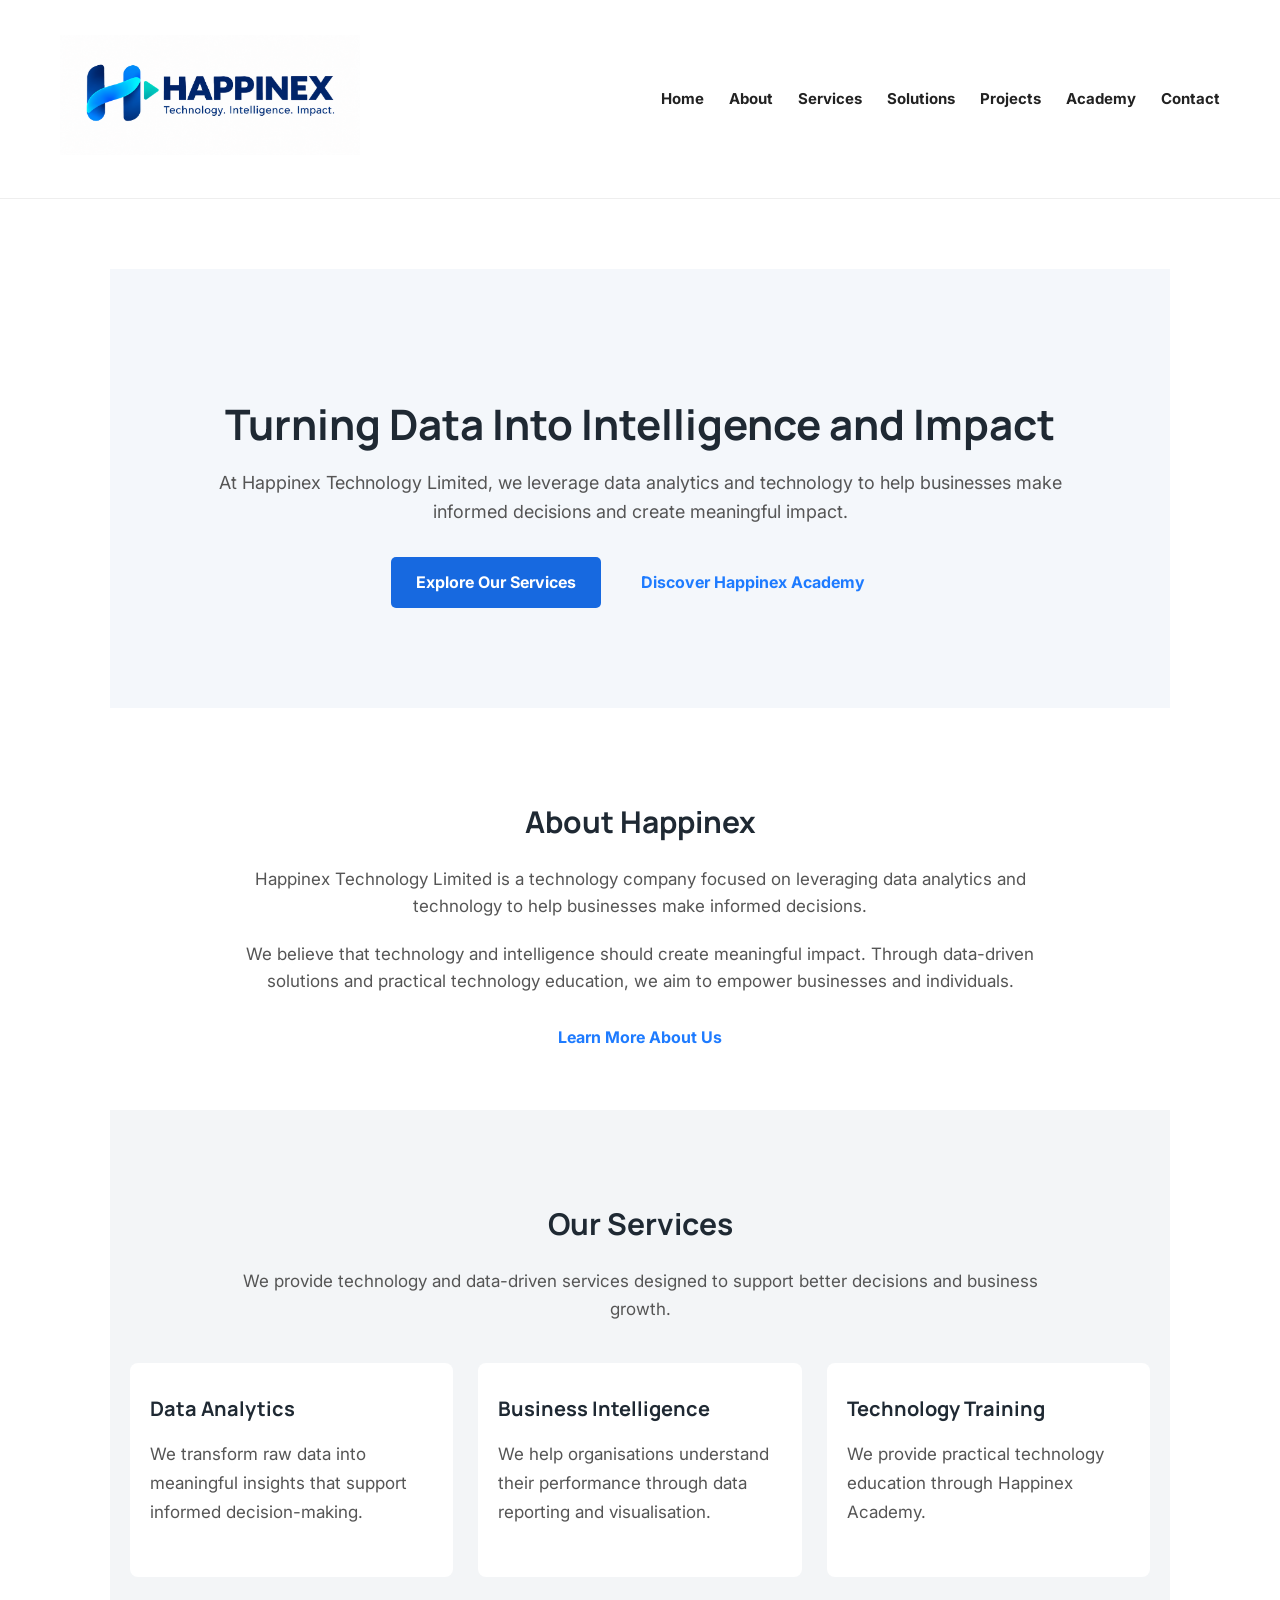
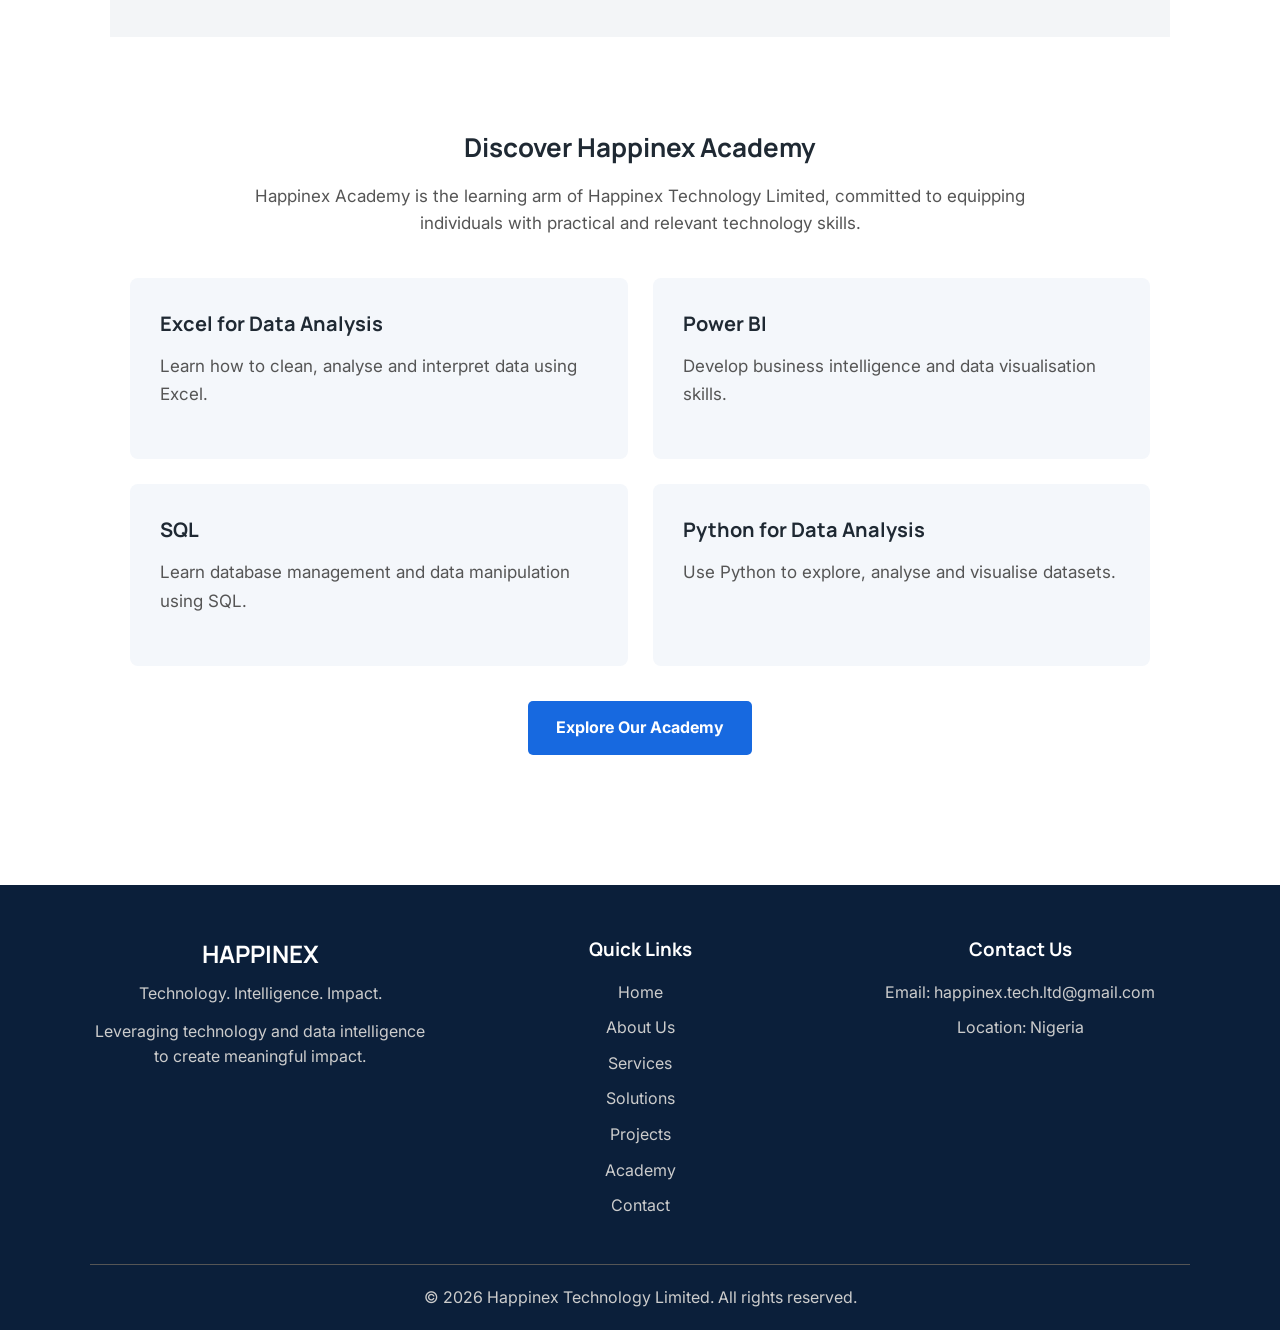
<file: index.html>
<!DOCTYPE html>
<html lang="en">
<head>
    <meta charset="UTF-8">
    <meta name="viewport" content="width=device-width, initial-scale=1.0">

    <title>Happinex Technology Limited | Data Analytics & Technology Solutions</title>

    <meta name="description" content="Happinex Technology Limited delivers data analytics and technology solutions that transform data into intelligence, helping businesses make smarter decisions and create meaningful impact.">

    <link rel="icon" type="image/png" href="images/favicon-32.png">

    <link rel="preconnect" href="https://fonts.googleapis.com">
    <link rel="preconnect" href="https://fonts.gstatic.com" crossorigin>

    <link href="https://fonts.googleapis.com/css2?family=Inter:wght@400;500;600;700&family=Manrope:wght@500;600;700&display=swap" rel="stylesheet">

    <link rel="stylesheet" href="css/style.css">
</head>

<body>

    <header>
        <div class="container">

            <div class="logo">
                <a href="index.html">
                    <img src="images/happinex-logo-tagline.png"
                         alt="Happinex Technology Limited logo — Technology. Intelligence. Impact.">
                </a>
            </div>

            <!-- Mobile Menu Button -->
            <button class="menu-toggle" id="menu-toggle"
                    aria-label="Open navigation menu"
                    aria-expanded="false">
                ☰
            </button>

            <nav id="main-nav">
                <ul>
                    <li><a href="index.html">Home</a></li>
                    <li><a href="about.html">About</a></li>
                    <li><a href="services.html">Services</a></li>
                    <li><a href="solutions.html">Solutions</a></li>
                    <li><a href="projects.html">Projects</a></li>
                    <li><a href="academy.html">Academy</a></li>
                    <li><a href="contact.html">Contact</a></li>
                </ul>
            </nav>

        </div>
    </header>

    <main>

        <!-- HERO SECTION -->
        <section class="hero">
            <div class="hero-content">

                <h2 id="hero-title">Turning Data Into Intelligence and Impact</h2>

                <p>
                    At Happinex Technology Limited, we leverage
                    data analytics and technology to help businesses
                    make informed decisions and create meaningful impact.
                </p>

                <div class="hero-buttons">
                    <a href="services.html" class="btn-primary">Explore Our Services</a>
                    <a href="academy.html" class="btn-secondary">Discover Happinex Academy</a>
                </div>

            </div>
        </section>

        <!-- ABOUT SECTION -->
        <section class="about">
            <div class="section-container">

                <h2>About Happinex</h2>

                <p>
                    Happinex Technology Limited is a technology company
                    focused on leveraging data analytics and technology
                    to help businesses make informed decisions.
                </p>

                <p>
                    We believe that technology and intelligence should
                    create meaningful impact. Through data-driven
                    solutions and practical technology education,
                    we aim to empower businesses and individuals.
                </p>

                <a href="about.html" class="text-link">Learn More About Us</a>

            </div>
        </section>

        <!-- SERVICES SECTION -->
        <section class="services">
            <div class="section-container">

                <h2>Our Services</h2>

                <p class="section-description">
                    We provide technology and data-driven services
                    designed to support better decisions and business growth.
                </p>

                <div class="service-list">

                    <div class="service-card">
                        <h3>Data Analytics</h3>
                        <p>
                            We transform raw data into meaningful insights
                            that support informed decision-making.
                        </p>
                    </div>

                    <div class="service-card">
                        <h3>Business Intelligence</h3>
                        <p>
                            We help organisations understand their
                            performance through data reporting and
                            visualisation.
                        </p>
                    </div>

                    <div class="service-card">
                        <h3>Technology Training</h3>
                        <p>
                            We provide practical technology education
                            through Happinex Academy.
                        </p>
                    </div>

                </div>

            </div>
        </section>

        <!-- HAPPINEX ACADEMY SECTION -->
        <section class="academy">
            <div class="section-container">

                <h2>Discover Happinex Academy</h2>

                <p class="section-description">
                    Happinex Academy is the learning arm of Happinex
                    Technology Limited, committed to equipping individuals
                    with practical and relevant technology skills.
                </p>

                <div class="course-list">

                    <div class="course-card">
                        <h3>Excel for Data Analysis</h3>
                        <p>Learn how to clean, analyse and interpret data using Excel.</p>
                    </div>

                    <div class="course-card">
                        <h3>Power BI</h3>
                        <p>Develop business intelligence and data visualisation skills.</p>
                    </div>

                    <div class="course-card">
                        <h3>SQL</h3>
                        <p>Learn database management and data manipulation using SQL.</p>
                    </div>

                    <div class="course-card">
                        <h3>Python for Data Analysis</h3>
                        <p>Use Python to explore, analyse and visualise datasets.</p>
                    </div>

                </div>

                <a href="academy.html" class="academy-button">Explore Our Academy</a>

            </div>
        </section>

    </main>

    <!-- FOOTER -->
    <footer class="site-footer">

        <div class="footer-container">

            <div class="footer-about">
                <h2>HAPPINEX</h2>
                <p>Technology. Intelligence. Impact.</p>
                <p>
                    Leveraging technology and data intelligence
                    to create meaningful impact.
                </p>
            </div>

            <div class="footer-links">
                <h3>Quick Links</h3>
                <ul>
                    <li><a href="index.html">Home</a></li>
                    <li><a href="about.html">About Us</a></li>
                    <li><a href="services.html">Services</a></li>
                    <li><a href="solutions.html">Solutions</a></li>
                    <li><a href="projects.html">Projects</a></li>
                    <li><a href="academy.html">Academy</a></li>
                    <li><a href="contact.html">Contact</a></li>
                </ul>
            </div>

            <div class="footer-contact">
                <h3>Contact Us</h3>
                <p>Email: happinex.tech.ltd@gmail.com</p>
                <p>Location: Nigeria</p>
            </div>

        </div>

        <div class="footer-bottom">
            <p>
                &copy; 2026 Happinex Technology Limited.
                All rights reserved.
            </p>
        </div>

    </footer>

    <script src="js/script.js"></script>

</body>
</html>
</file>
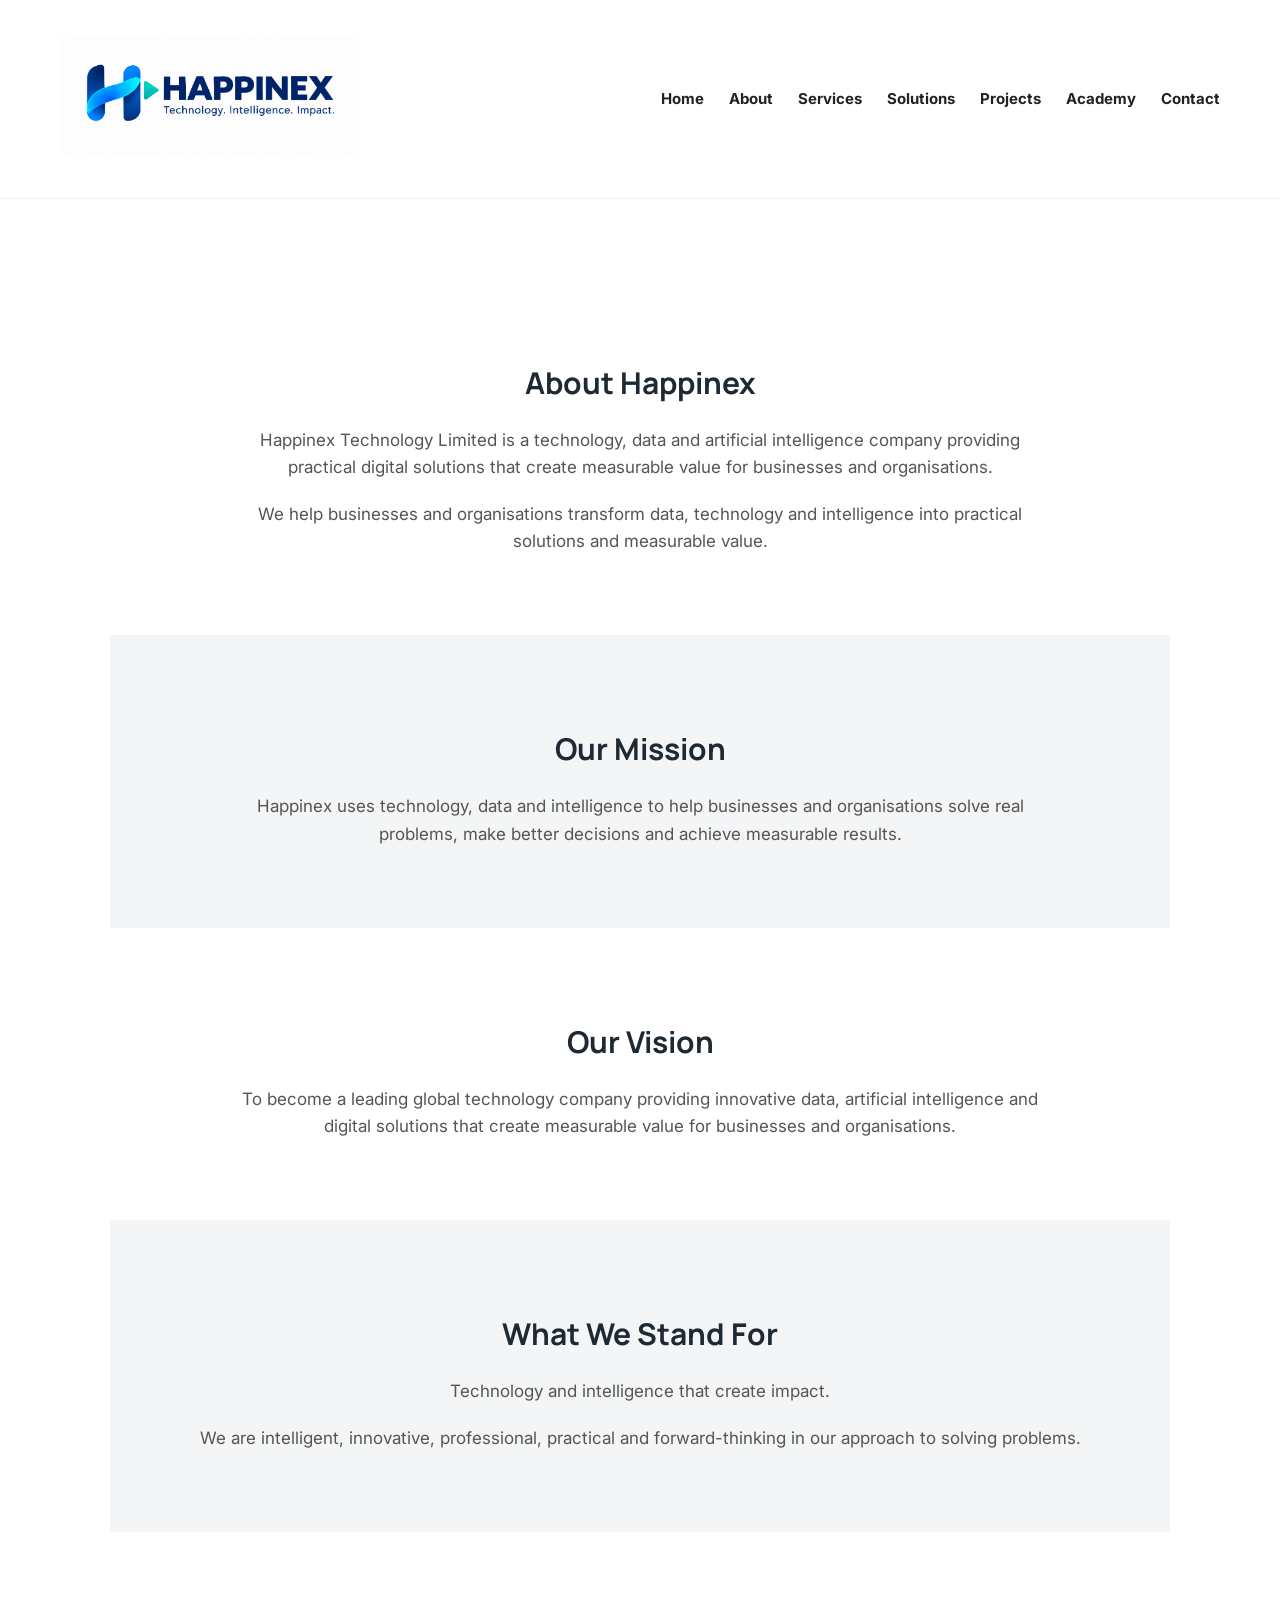
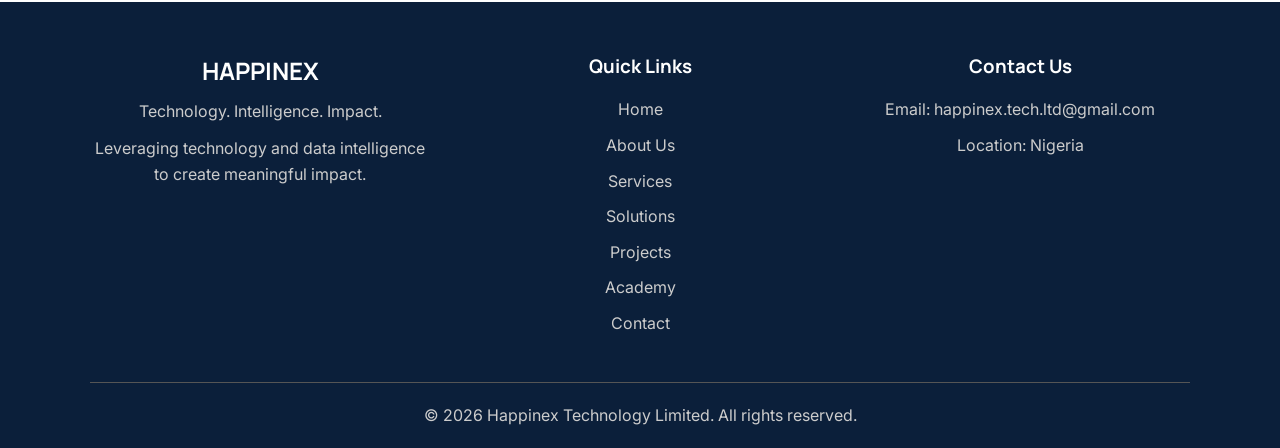
<file: about.html>
<!DOCTYPE html>
<html lang="en">
<head>
    <meta charset="UTF-8">
    <meta name="viewport" content="width=device-width, initial-scale=1.0">
    <title>About Us | Happinex Technology Limited</title>
    <link rel="icon" type="image/png" href="images/favicon-32.png">
    <meta name="description" content="Learn about Happinex Technology Limited, our vision, mission, and commitment to delivering technology and data-driven solutions that create meaningful impact.">

<link rel="preconnect" href="https://fonts.googleapis.com">
<link rel="preconnect" href="https://fonts.gstatic.com" crossorigin>

<link href="https://fonts.googleapis.com/css2?family=Inter:wght@400;500;600;700&family=Manrope:wght@500;600;700&display=swap" rel="stylesheet">

    <link rel="stylesheet" href="css/style.css">
</head>

<body>

    <header>
    <div class="container">

        <div class="logo">
            <a href="index.html">
                <img src="images/happinex-logo-tagline.png"
                     alt="Happinex Technology. Intelligence. Impact.">
            </a>
        </div>

        <!-- Mobile Menu Button -->
        <button class="menu-toggle" id="menu-toggle"
                aria-label="Open navigation menu"
                aria-expanded="false">
            ☰
        </button>

        <nav id="main-nav">
            <ul>
                <li><a href="index.html">Home</a></li>
                <li><a href="about.html">About</a></li>
                <li><a href="services.html">Services</a></li>
                <li><a href="solutions.html">Solutions</a></li>
                <li><a href="projects.html">Projects</a></li>
                <li><a href="academy.html">Academy</a></li>
                <li><a href="contact.html">Contact</a></li>
            </ul>
        </nav>

    </div>
</header>
    

<main>

    <!-- ABOUT HAPPINEX -->
    <section class="about">
        <div class="section-container">

            <h2>About Happinex</h2>

            <p>
                Happinex Technology Limited is a technology,
                data and artificial intelligence company
                providing practical digital solutions that
                create measurable value for businesses
                and organisations.
            </p>

            <p>
                We help businesses and organisations transform
                data, technology and intelligence into practical
                solutions and measurable value.
            </p>

        </div>
    </section>

    <!-- OUR MISSION -->
    <section class="services">
        <div class="section-container">

            <h2>Our Mission</h2>

            <p class="section-description">
                Happinex uses technology, data and intelligence
                to help businesses and organisations solve real
                problems, make better decisions and achieve
                measurable results.
            </p>

        </div>
    </section>

    <!-- OUR VISION -->
    <section class="about">
        <div class="section-container">

            <h2>Our Vision</h2>

            <p>
                To become a leading global technology company
                providing innovative data, artificial intelligence
                and digital solutions that create measurable
                value for businesses and organisations.
            </p>

        </div>
    </section>

    <!-- OUR POSITIONING -->
    <section class="services">
        <div class="section-container">

            <h2>What We Stand For</h2>

            <p class="section-description">
                Technology and intelligence that create impact.
            </p>

            <p>
                We are intelligent, innovative, professional,
                practical and forward-thinking in our approach
                to solving problems.
            </p>

        </div>
    </section>

</main>


    
<footer class="site-footer">

    <div class="footer-container">

        <div class="footer-about">
            <h2>HAPPINEX</h2>
            <p>Technology. Intelligence. Impact.</p>
            <p>
                Leveraging technology and data intelligence
                to create meaningful impact.
            </p>
        </div>

        <div class="footer-links">
            <h3>Quick Links</h3>
            <ul>
                <li><a href="index.html">Home</a></li>
                <li><a href="about.html">About Us</a></li>
                <li><a href="services.html">Services</a></li>
                <li><a href="solutions.html">Solutions</a></li>
                <li><a href="projects.html">Projects</a></li>
                <li><a href="academy.html">Academy</a></li>
                <li><a href="contact.html">Contact</a></li>
            </ul>
        </div>

        <div class="footer-contact">
            <h3>Contact Us</h3>
            <p>Email: happinex.tech.ltd@gmail.com</p>
            <p>Location: Nigeria</p>
        </div>

    </div>

    <div class="footer-bottom">
        <p>
            &copy; 2026 Happinex Technology Limited.
            All rights reserved.
        </p>
    </div>

</footer>

    <script src="js/script.js"></script>
</body>
</html>
</file>
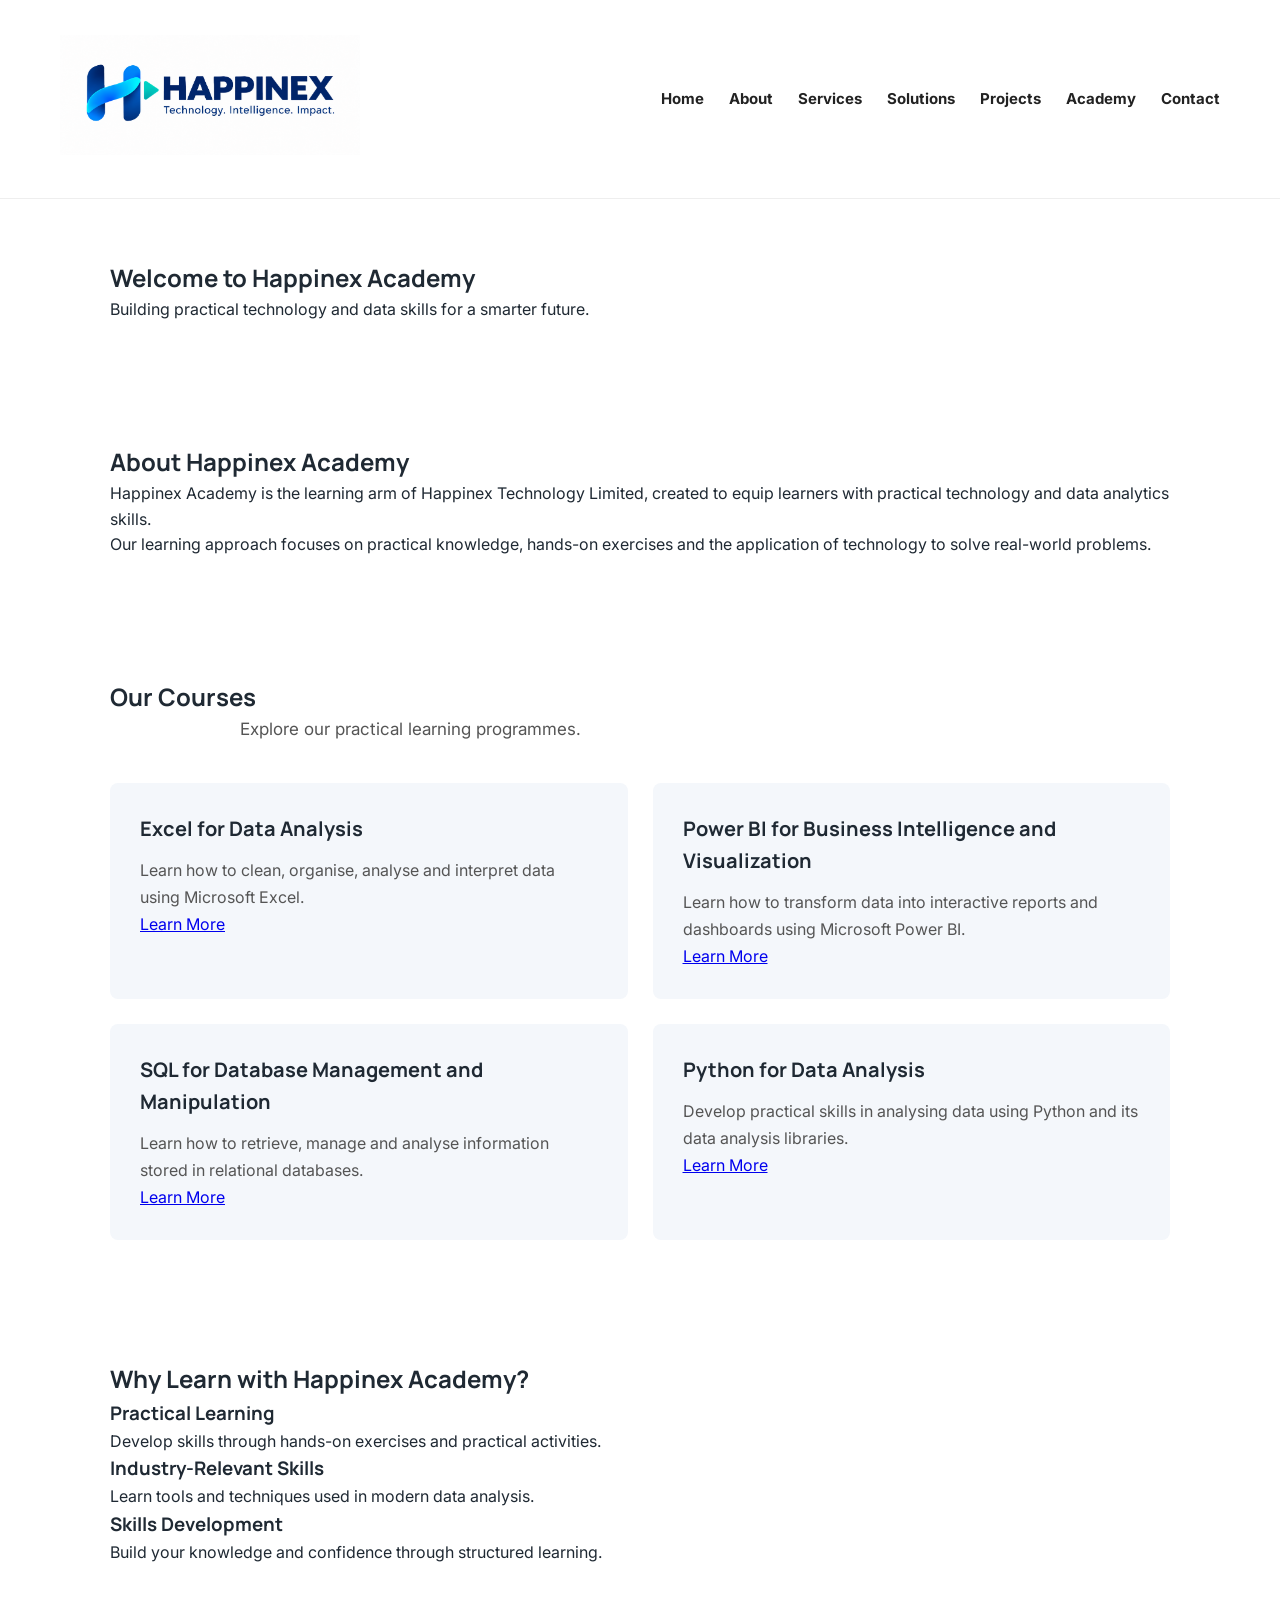
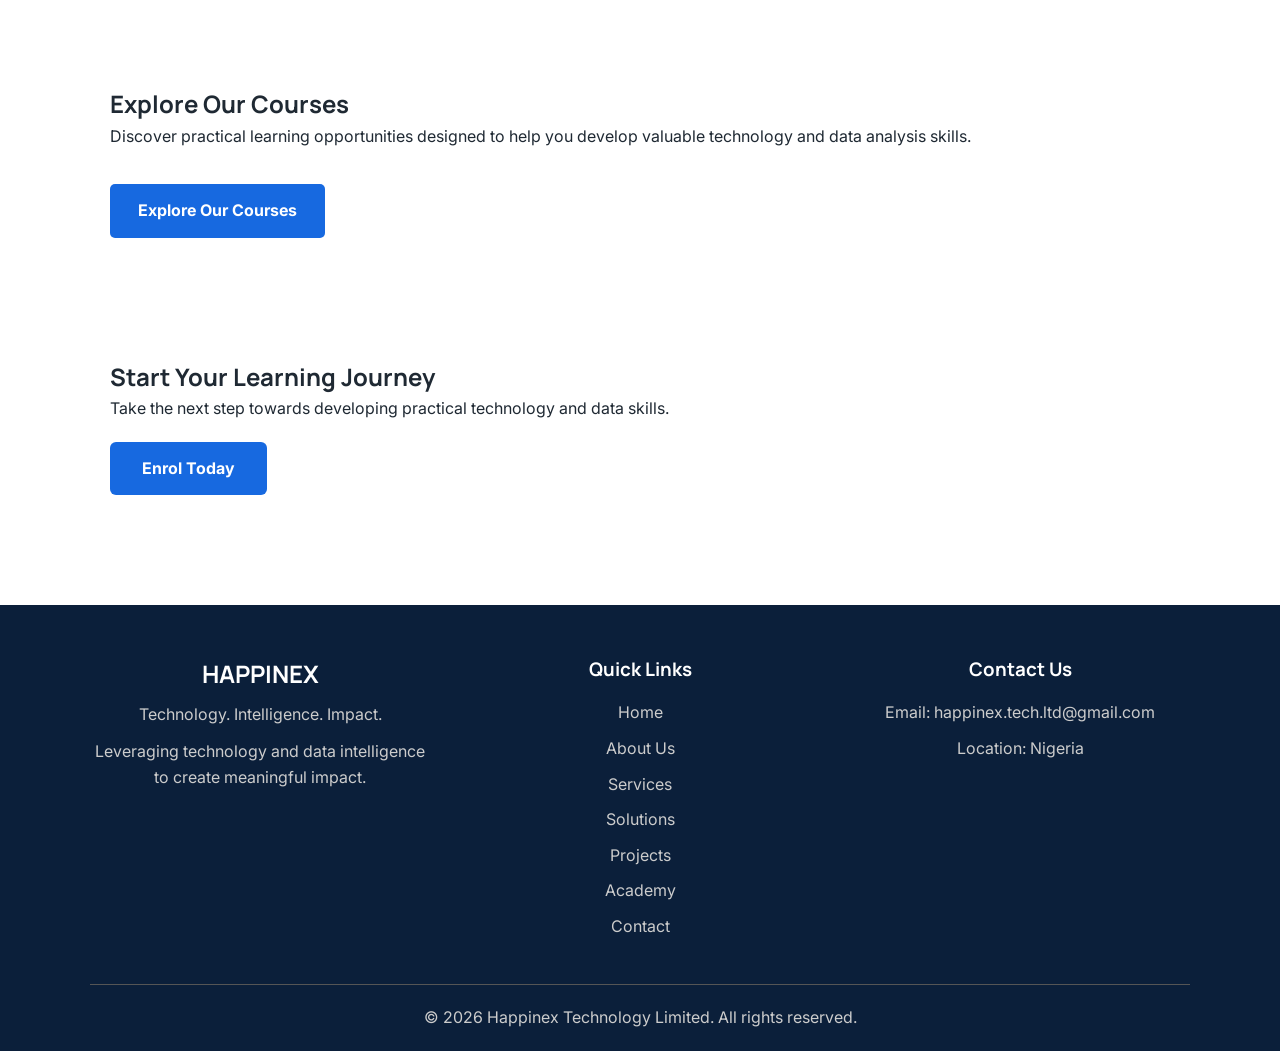
<file: academy.html>
<!DOCTYPE html>
<html lang="en">
<head>
    <meta charset="UTF-8">
    <meta name="viewport" content="width=device-width, initial-scale=1.0">

    <title>Happinex Academy | Learn. Build. Grow.</title>
    <link rel="icon" type="image/png" href="images/favicon-32.png">
    <meta name="description" content="Learn practical data analytics skills with Happinex Academy, the learning arm of Happinex Technology Limited. Explore courses in Excel, Power BI, SQL, and Python.">

    <link rel="preconnect" href="https://fonts.googleapis.com">
    <link rel="preconnect" href="https://fonts.gstatic.com" crossorigin>

    <link href="https://fonts.googleapis.com/css2?family=Inter:wght@400;500;600;700&family=Manrope:wght@500;600;700&display=swap" rel="stylesheet">

    <link rel="stylesheet" href="css/style.css">
</head>

<body>

    <!-- HEADER -->
    <header>
    <div class="container">

        <div class="logo">
            <a href="index.html">
                <img src="images/happinex-logo-tagline.png"
                     alt="Happinex Technology. Intelligence. Impact.">
            </a>
        </div>

        <!-- Mobile Menu Button -->
        <button class="menu-toggle" id="menu-toggle"
                aria-label="Open navigation menu"
                aria-expanded="false">
            ☰
        </button>

        <nav id="main-nav">
            <ul>
                <li><a href="index.html">Home</a></li>
                <li><a href="about.html">About</a></li>
                <li><a href="services.html">Services</a></li>
                <li><a href="solutions.html">Solutions</a></li>
                <li><a href="projects.html">Projects</a></li>
                <li><a href="academy.html">Academy</a></li>
                <li><a href="contact.html">Contact</a></li>
            </ul>
        </nav>

    </div>
</header>

    <!-- ACADEMY HERO -->
    
<section class="academy-hero">
    <div class="section-container">
        <h1>Welcome to Happinex Academy</h1>

        <p>
            Building practical technology and data
            skills for a smarter future.
        </p>
    </div>
</section>


    <!-- ABOUT THE ACADEMY -->
    <section class="academy-intro">
        <div class="section-container">
            <h2>About Happinex Academy</h2>

            <p>
                Happinex Academy is the learning arm of
                Happinex Technology Limited, created to
                equip learners with practical technology
                and data analytics skills.
            </p>

            <p>
                Our learning approach focuses on practical
                knowledge, hands-on exercises and the
                application of technology to solve
                real-world problems.
            </p>
        </div>
    </section>

    <!-- COURSES -->
    <section class="academy-courses" id="courses">
        <div class="section-container">

            <h2>Our Courses</h2>

            <p class="section-description">
                Explore our practical learning programmes.
            </p>

            <div class="course-list">

                
<div class="course-card">
    <h3>Excel for Data Analysis</h3>

    <p>
        Learn how to clean, organise,
        analyse and interpret data using
        Microsoft Excel.
    </p>

    <a href="excel-course.html" class="course-link">
        Learn More
    </a>
</div>


                
<div class="course-card">
    <h3>Power BI for Business Intelligence and Visualization</h3>

    <p>
        Learn how to transform data into
        interactive reports and dashboards
        using Microsoft Power BI.
    </p>

    <a href="powerbi-course.html" class="course-link">
        Learn More
    </a>
</div>


                <div class="course-card">
                    <h3>SQL for Database Management and Manipulation</h3>
                    <p>
                        Learn how to retrieve, manage
                        and analyse information stored
                        in relational databases.
                    </p>
                    <a href="sql-course.html" class="course-link">
                        Learn More
                    </a>
                </div>

                <div class="course-card">
                    <h3>Python for Data Analysis</h3>
                    <p>
                        Develop practical skills in
                        analysing data using Python
                        and its data analysis libraries.
                    </p>
                    <a href="python-course.html" class="course-link">
                        Learn More
                    </a>
                </div>

            </div>
        </div>
    </section>

    <!-- WHY CHOOSE US -->
    <section class="academy-benefits">
        <div class="section-container">

            <h2>Why Learn with Happinex Academy?</h2>

            <div class="benefit-list">

                <div class="benefit-card">
                    <h3>Practical Learning</h3>
                    <p>
                        Develop skills through hands-on
                        exercises and practical activities.
                    </p>
                </div>

                <div class="benefit-card">
                    <h3>Industry-Relevant Skills</h3>
                    <p>
                        Learn tools and techniques used
                        in modern data analysis.
                    </p>
                </div>

                <div class="benefit-card">
                    <h3>Skills Development</h3>
                    <p>
                        Build your knowledge and confidence
                        through structured learning.
                    </p>
                </div>

            </div>
        </div>
    </section>

<!-- Explore Our Courses -->
<section class="academy-explore">
    <div class="section-container">

        <h2>Explore Our Courses</h2>

        <p>
            Discover practical learning opportunities
            designed to help you develop valuable
            technology and data analysis skills.
        </p>

        <a href="#enrolment" class="academy-button">
    Explore Our Courses
</a>

    </div>
</section>

<!-- ENROLMENT -->
    <section class="academy-enrolment" id="enrolment">
        <div class="section-container">

            <h2>Start Your Learning Journey</h2>

            <p>
                Take the next step towards developing
                practical technology and data skills.
            </p>

            
<a href="https://docs.google.com/forms/d/e/1FAIpQLSdxmduX9b1RLZriTpLu7GAvp2P8AL32C8yl_Bv4ok9fzNemdw/viewform?usp=sharing&ouid=117904545571316859377"
   class="academy-button"
   target="_blank"
   rel="noopener noreferrer">
    Enrol Today
</a>


        </div>
    </section>



    <!-- FOOTER -->
    
<footer class="site-footer">

    <div class="footer-container">

        <div class="footer-about">
            <h2>HAPPINEX</h2>
            <p>Technology. Intelligence. Impact.</p>
            <p>
                Leveraging technology and data intelligence
                to create meaningful impact.
            </p>
        </div>

        <div class="footer-links">
            <h3>Quick Links</h3>
            <ul>
                <li><a href="index.html">Home</a></li>
                <li><a href="about.html">About Us</a></li>
                <li><a href="services.html">Services</a></li>
                <li><a href="solutions.html">Solutions</a></li>
                <li><a href="projects.html">Projects</a></li>
                <li><a href="academy.html">Academy</a></li>
                <li><a href="contact.html">Contact</a></li>
            </ul>
        </div>

        <div class="footer-contact">
            <h3>Contact Us</h3>
            <p>Email: happinex.tech.ltd@gmail.com</p>
            <p>Location: Nigeria</p>
        </div>

    </div>

    <div class="footer-bottom">
        <p>
            &copy; 2026 Happinex Technology Limited.
            All rights reserved.
        </p>
    </div>

</footer>
    <script src="js/script.js"></script>
</body>
</html>
</file>
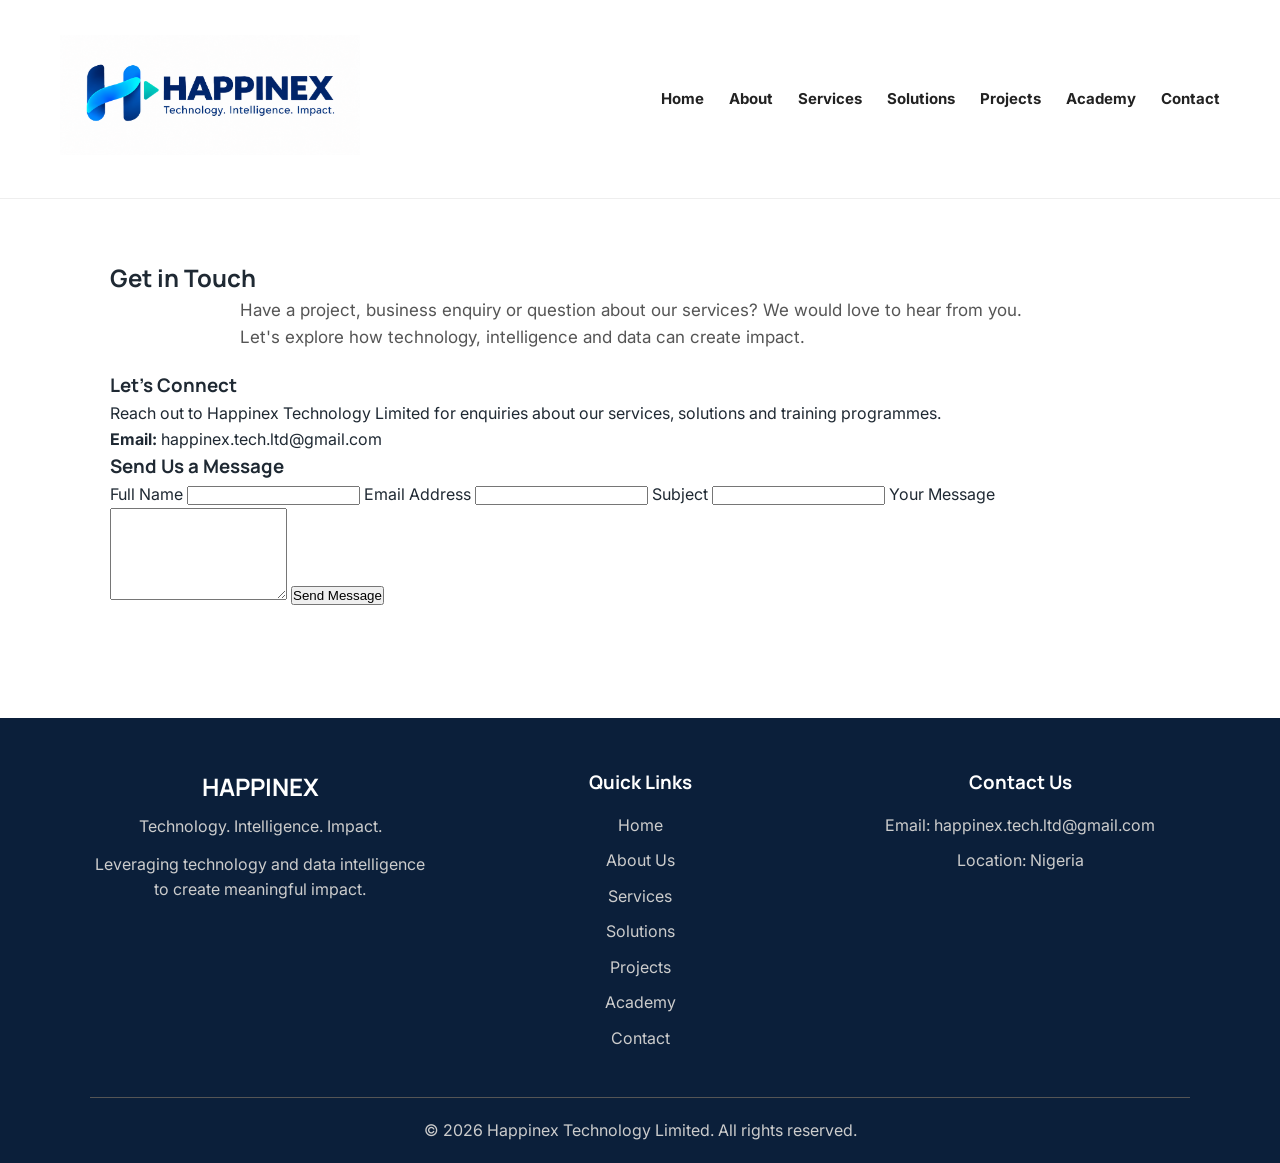
<file: contact.html>
<!DOCTYPE html>
<html lang="en">
<head>
    <meta charset="UTF-8">
    <meta name="viewport" content="width=device-width, initial-scale=1.0">
    <title>Contact Us | Happinex Technology Limited</title>

    <link rel="icon" type="image/png" href="images/favicon-32.png">

    <meta name="description" content="Get in touch with Happinex Technology Limited for data analytics services, technology solutions, training enquiries, collaborations, and business partnerships.">

    <link rel="preconnect" href="https://fonts.googleapis.com">
    <link rel="preconnect" href="https://fonts.gstatic.com" crossorigin>

    <link href="https://fonts.googleapis.com/css2?family=Inter:wght@400;500;600;700&family=Manrope:wght@500;600;700&display=swap" rel="stylesheet">

    <link rel="stylesheet" href="css/style.css">
</head>

<body>

    <!-- HEADER -->
    <header>
        <div class="container">

            <div class="logo">
                <a href="index.html">
                    <img src="images/happinex-logo-tagline.png"
                         alt="Happinex Technology. Intelligence. Impact.">
                </a>
            </div>

            <!-- Mobile Menu Button -->
            <button class="menu-toggle" id="menu-toggle"
                    aria-label="Open navigation menu"
                    aria-expanded="false">
                ☰
            </button>

            <nav id="main-nav">
                <ul>
                    <li><a href="index.html">Home</a></li>
                    <li><a href="about.html">About</a></li>
                    <li><a href="services.html">Services</a></li>
                    <li><a href="solutions.html">Solutions</a></li>
                    <li><a href="projects.html">Projects</a></li>
                    <li><a href="academy.html">Academy</a></li>
                    <li><a href="contact.html">Contact</a></li>
                </ul>
            </nav>

        </div>
    </header>

    <!-- CONTACT SECTION -->
    <section class="contact">
        <div class="section-container">

            <h2>Get in Touch</h2>

            <p class="section-description">
                Have a project, business enquiry or question
                about our services? We would love to hear from you.
                Let's explore how technology, intelligence
                and data can create impact.
            </p>

            <div class="contact-content">

                <!-- CONTACT INFORMATION -->
                <div class="contact-info">
                    <h3>Let's Connect</h3>

                    <p>
                        Reach out to Happinex Technology Limited
                        for enquiries about our services,
                        solutions and training programmes.
                    </p>

                    <p>
                        <strong>Email:</strong>
                        happinex.tech.ltd@gmail.com
                    </p>
                </div>

                <!-- CONTACT FORM -->
                <div class="contact-form">
                    <h3>Send Us a Message</h3>

                    <!-- SUCCESS MESSAGE -->
                    <div id="form-success-message"
                         style="display: none;"
                         role="status"
                         aria-live="polite">
                        <p>
                            Thank you! Your message has been sent successfully.
                            We will get back to you as soon as possible.
                        </p>
                    </div>

                    <!-- FORM -->
                    <form action="https://formsubmit.co/happinex.tech.ltd@gmail.com"
                          method="POST">

                        <input type="hidden" name="_next"
       value="https://benniee123.github.io/happinex-technology-website/thank-you.html">

                        <input type="hidden" name="_subject"
                               value="New Website Enquiry - Happinex Technology Limited">

                        <input type="hidden" name="_template"
                               value="table">

                        <!-- Honeypot spam protection -->
                        <input type="text" name="_honey"
                               style="display:none">

                        <label for="name">Full Name</label>
                        <input type="text" id="name"
                               name="name" required>

                        <label for="email">Email Address</label>
                        <input type="email" id="email"
                               name="email" required>

                        <label for="subject">Subject</label>
                        <input type="text" id="subject"
                               name="subject" required>

                        <label for="message">Your Message</label>
                        <textarea id="message"
                                  name="message"
                                  rows="6" required></textarea>

                        <button type="submit">
                            Send Message
                        </button>

                    </form>
                </div>

            </div>
        </div>
    </section>

    <!-- FOOTER -->
    <footer class="site-footer">

        <div class="footer-container">

            <div class="footer-about">
                <h2>HAPPINEX</h2>
                <p>Technology. Intelligence. Impact.</p>
                <p>
                    Leveraging technology and data intelligence
                    to create meaningful impact.
                </p>
            </div>

            <div class="footer-links">
                <h3>Quick Links</h3>
                <ul>
                    <li><a href="index.html">Home</a></li>
                    <li><a href="about.html">About Us</a></li>
                    <li><a href="services.html">Services</a></li>
                    <li><a href="solutions.html">Solutions</a></li>
                    <li><a href="projects.html">Projects</a></li>
                    <li><a href="academy.html">Academy</a></li>
                    <li><a href="contact.html">Contact</a></li>
                </ul>
            </div>

            <div class="footer-contact">
                <h3>Contact Us</h3>
                <p>Email: happinex.tech.ltd@gmail.com</p>
                <p>Location: Nigeria</p>
            </div>

        </div>

        <div class="footer-bottom">
            <p>
                &copy; 2026 Happinex Technology Limited.
                All rights reserved.
            </p>
        </div>

    </footer>

    <script src="js/script.js"></script>
</body>
</html>
</file>
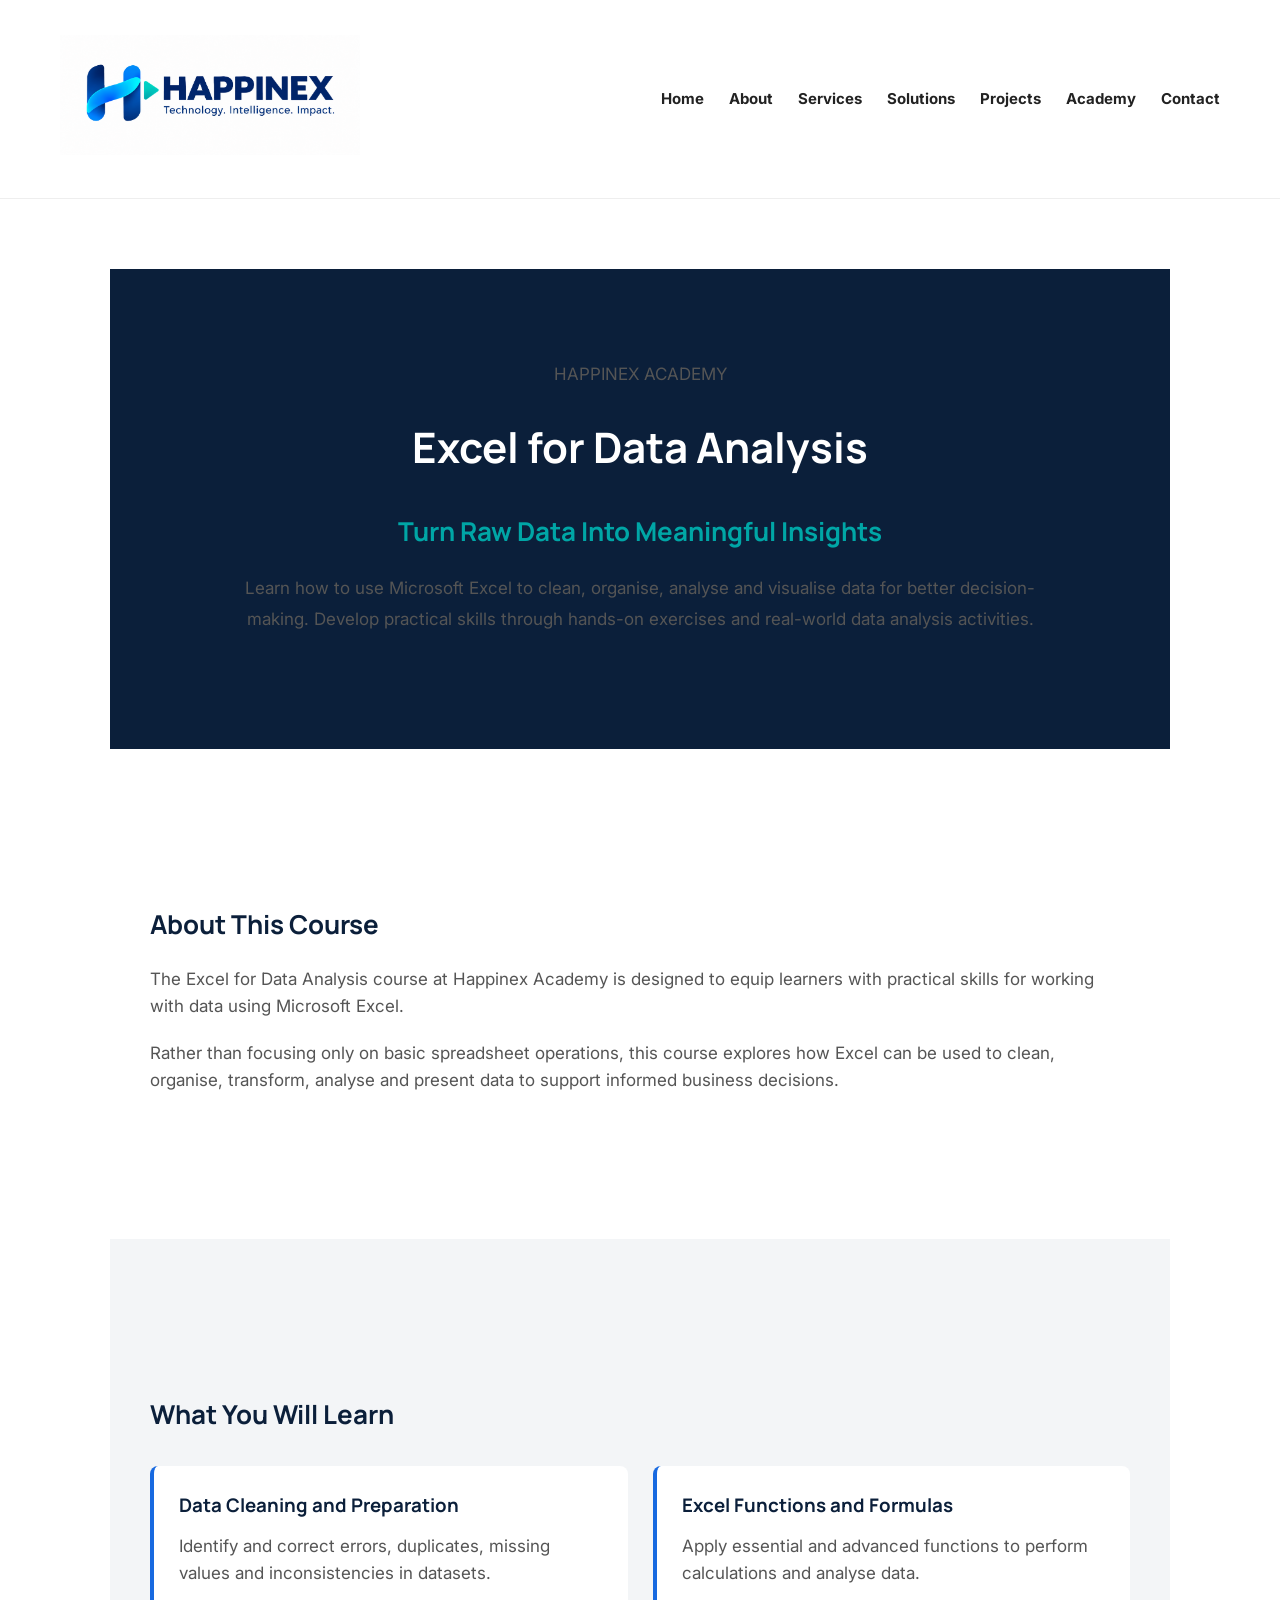
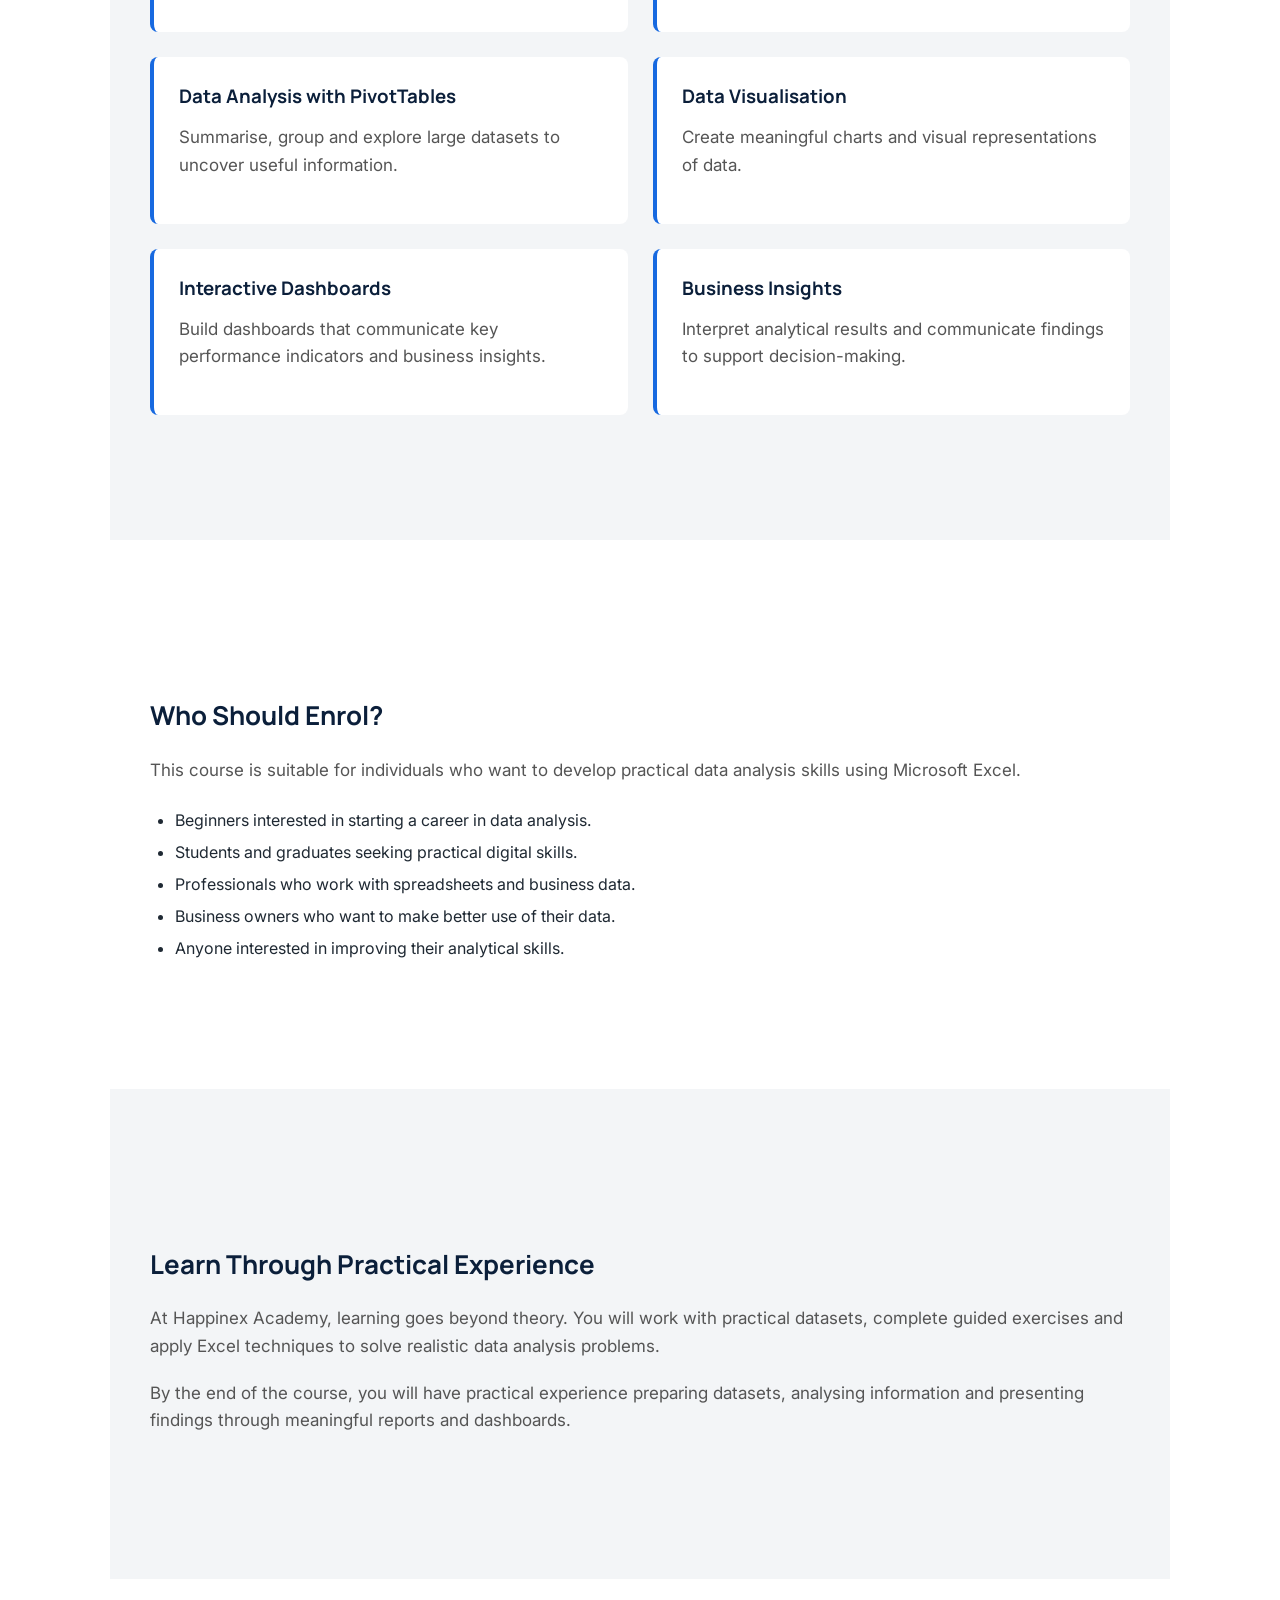
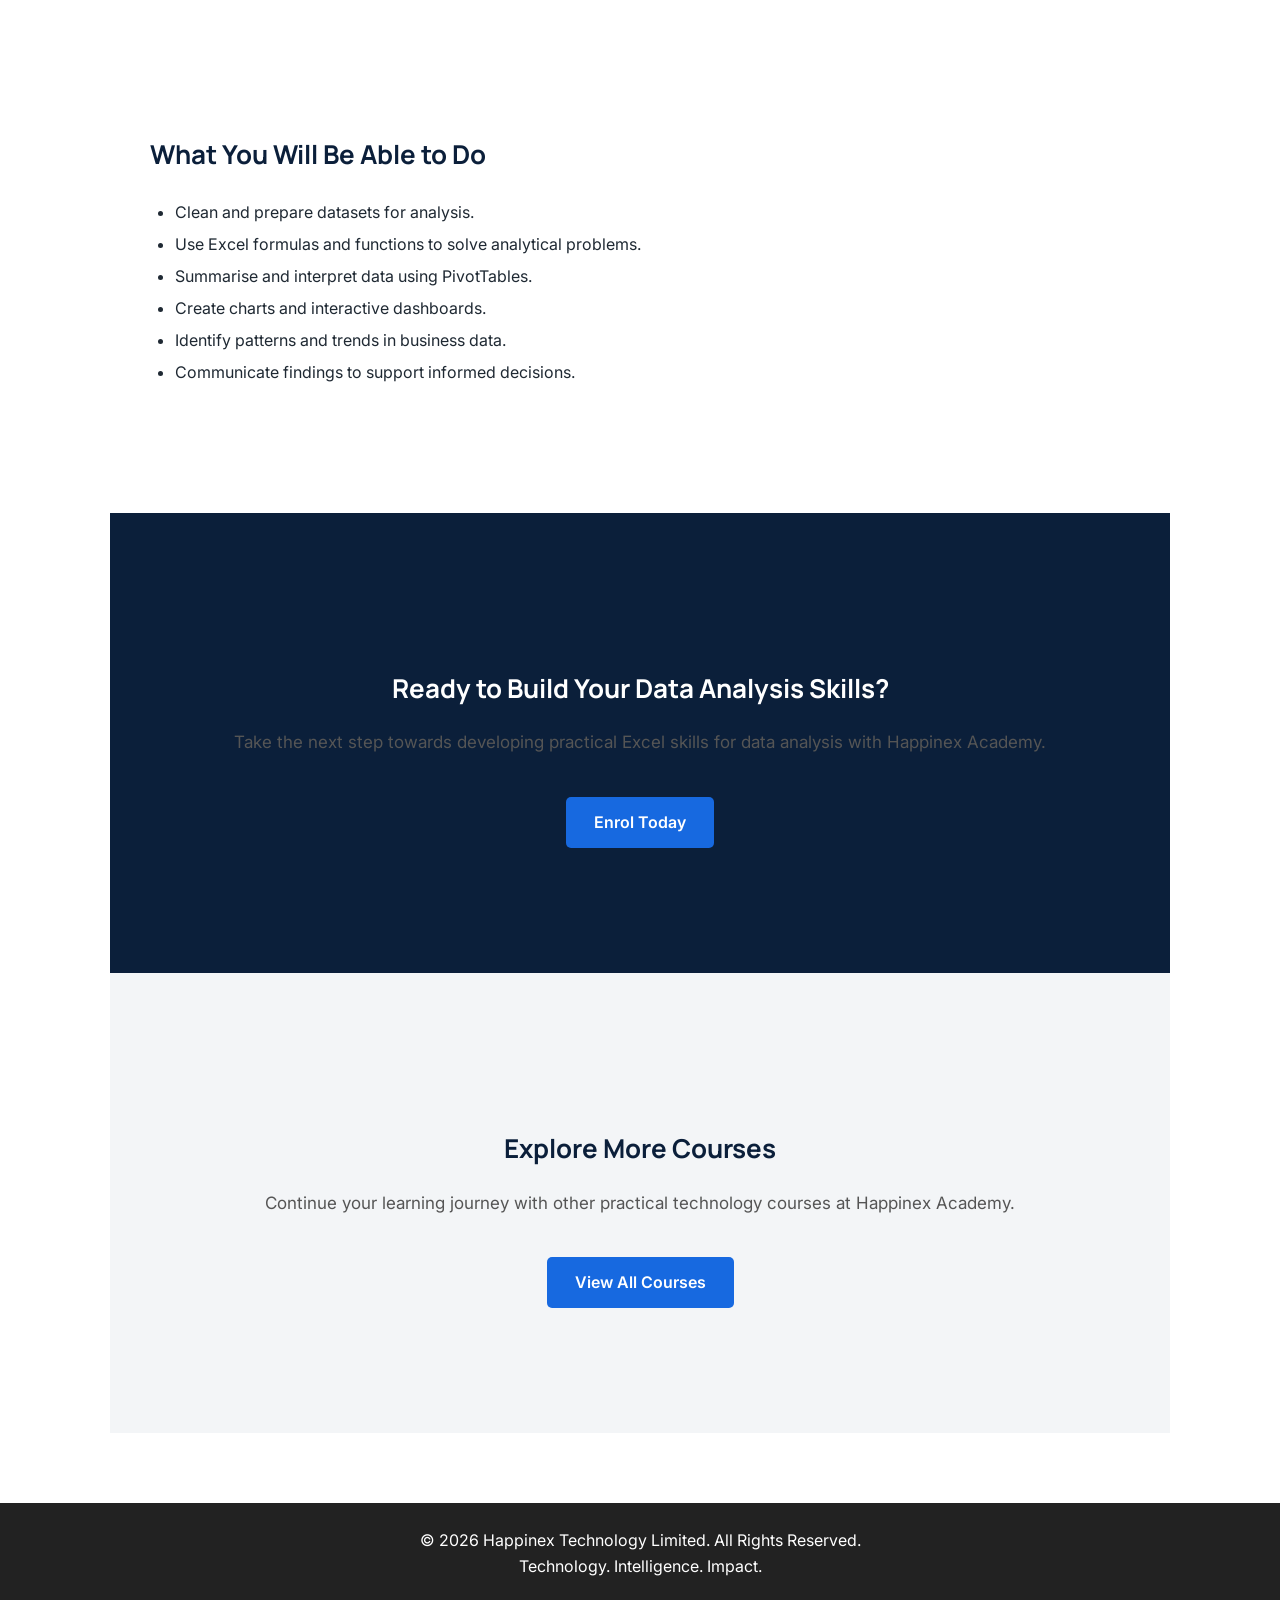
<file: excel-course.html>
<!DOCTYPE html>
<html lang="en">

<head>
    <meta charset="UTF-8">
    <meta name="viewport" content="width=device-width, initial-scale=1.0">

    <title>Excel for Data Analysis | Happinex Academy</title>
    <link rel="icon" type="image/png" href="images/favicon-32.png">
    <meta name="description" content="Learn how to use Microsoft Excel for data analysis, including data cleaning, analysis, visualization, and extracting meaningful insights from data with Happinex Academy.">

    <!-- Google Fonts -->
    <link rel="preconnect" href="https://fonts.googleapis.com">
    <link rel="preconnect" href="https://fonts.gstatic.com" crossorigin>
    <link href="https://fonts.googleapis.com/css2?family=Inter:wght@400;500;600;700&family=Manrope:wght@500;600;700&display=swap" rel="stylesheet">

    <!-- Main Stylesheet -->
    <link rel="stylesheet" href="css/style.css">
</head>

<body>

    <!-- Header -->
    <header>
    <div class="container">

        <div class="logo">
            <a href="index.html">
                <img src="images/happinex-logo-tagline.png"
                     alt="Happinex Technology. Intelligence. Impact.">
            </a>
        </div>

        <!-- Mobile Menu Button -->
        <button class="menu-toggle" id="menu-toggle"
                aria-label="Open navigation menu"
                aria-expanded="false">
            ☰
        </button>

        <nav id="main-nav">
            <ul>
                <li><a href="index.html">Home</a></li>
                <li><a href="about.html">About</a></li>
                <li><a href="services.html">Services</a></li>
                <li><a href="solutions.html">Solutions</a></li>
                <li><a href="projects.html">Projects</a></li>
                <li><a href="academy.html">Academy</a></li>
                <li><a href="contact.html">Contact</a></li>
            </ul>
        </nav>

    </div>
</header>

    <!-- Main Content -->
    
<!-- Main Content -->
<main>

    <!-- Course Hero Section -->
    <section class="course-hero">

        <div class="course-hero-content">

            <p>HAPPINEX ACADEMY</p>

            <h1>Excel for Data Analysis</h1>

            <h2>Turn Raw Data Into Meaningful Insights</h2>

            <p>
                Learn how to use Microsoft Excel to clean, organise,
                analyse and visualise data for better decision-making.
                Develop practical skills through hands-on exercises
                and real-world data analysis activities.
            </p>


        </div>

    </section>

<!-- Course Overview -->
<section class="course-overview">

    <div class="section-container">

        <h2>About This Course</h2>

        <p>
            The Excel for Data Analysis course at Happinex Academy
            is designed to equip learners with practical skills
            for working with data using Microsoft Excel.
        </p>

        <p>
            Rather than focusing only on basic spreadsheet operations,
            this course explores how Excel can be used to clean,
            organise, transform, analyse and present data to support
            informed business decisions.
        </p>

    </div>

</section>


<!-- What You Will Learn -->
<section class="course-learning">

    <div class="section-container">

        <h2>What You Will Learn</h2>

        <div class="learning-list">

            <div class="learning-item">
                <h3>Data Cleaning and Preparation</h3>
                <p>Identify and correct errors, duplicates,
                missing values and inconsistencies in datasets.</p>
            </div>

            <div class="learning-item">
                <h3>Excel Functions and Formulas</h3>
                <p>Apply essential and advanced functions
                to perform calculations and analyse data.</p>
            </div>

            <div class="learning-item">
                <h3>Data Analysis with PivotTables</h3>
                <p>Summarise, group and explore large datasets
                to uncover useful information.</p>
            </div>

            <div class="learning-item">
                <h3>Data Visualisation</h3>
                <p>Create meaningful charts and visual
                representations of data.</p>
            </div>

            <div class="learning-item">
                <h3>Interactive Dashboards</h3>
                <p>Build dashboards that communicate key
                performance indicators and business insights.</p>
            </div>

            <div class="learning-item">
                <h3>Business Insights</h3>
                <p>Interpret analytical results and communicate
                findings to support decision-making.</p>
            </div>

        </div>

    </div>

</section>

<!-- Who Should Enrol -->
<section class="course-audience">

    <div class="section-container">

        <h2>Who Should Enrol?</h2>

        <p>
            This course is suitable for individuals who want
            to develop practical data analysis skills using
            Microsoft Excel.
        </p>

        <ul>
            <li>Beginners interested in starting a career in data analysis.</li>
            <li>Students and graduates seeking practical digital skills.</li>
            <li>Professionals who work with spreadsheets and business data.</li>
            <li>Business owners who want to make better use of their data.</li>
            <li>Anyone interested in improving their analytical skills.</li>
        </ul>

    </div>

</section>


<!-- Practical Learning -->
<section class="course-practical">

    <div class="section-container">

        <h2>Learn Through Practical Experience</h2>

        <p>
            At Happinex Academy, learning goes beyond theory.
            You will work with practical datasets, complete
            guided exercises and apply Excel techniques to
            solve realistic data analysis problems.
        </p>

        <p>
            By the end of the course, you will have practical
            experience preparing datasets, analysing information
            and presenting findings through meaningful reports
            and dashboards.
        </p>

    </div>

</section>

<!-- Course Benefits -->
<section class="course-benefits">

    <div class="section-container">

        <h2>What You Will Be Able to Do</h2>

        <ul>
            <li>Clean and prepare datasets for analysis.</li>
            <li>Use Excel formulas and functions to solve analytical problems.</li>
            <li>Summarise and interpret data using PivotTables.</li>
            <li>Create charts and interactive dashboards.</li>
            <li>Identify patterns and trends in business data.</li>
            <li>Communicate findings to support informed decisions.</li>
        </ul>

    </div>

</section>

<!-- Course Enrolment -->
<section class="course-enrolment">

    <div class="section-container">

        <h2>Ready to Build Your Data Analysis Skills?</h2>

        <p>
            Take the next step towards developing practical
            Excel skills for data analysis with Happinex Academy.
        </p>

        <a href="https://docs.google.com/forms/d/e/1FAIpQLSdxmduX9b1RLZriTpLu7GAvp2P8AL32C8yl_Bv4ok9fzNemdw/viewform?usp=sharing&ouid=117904545571316859377"
           class="course-button"
           target="_blank"
           rel="noopener noreferrer">
            Enrol Today
        </a>

    </div>

</section>

<!-- Explore Other Courses -->
<section class="explore-courses">

    <div class="section-container">

        <h2>Explore More Courses</h2>

        <p>
            Continue your learning journey with other
            practical technology courses at Happinex Academy.
        </p>

        <a href="academy.html" class="course-button">
            View All Courses
        </a>

    </div>

</section>


</main>


    <!-- Footer -->
    <footer>
        <p>&copy; 2026 Happinex Technology Limited. All Rights Reserved.</p>
        <p>Technology. Intelligence. Impact.</p>
    </footer>
    <script src="js/script.js"></script>
</body>
</html>
</file>
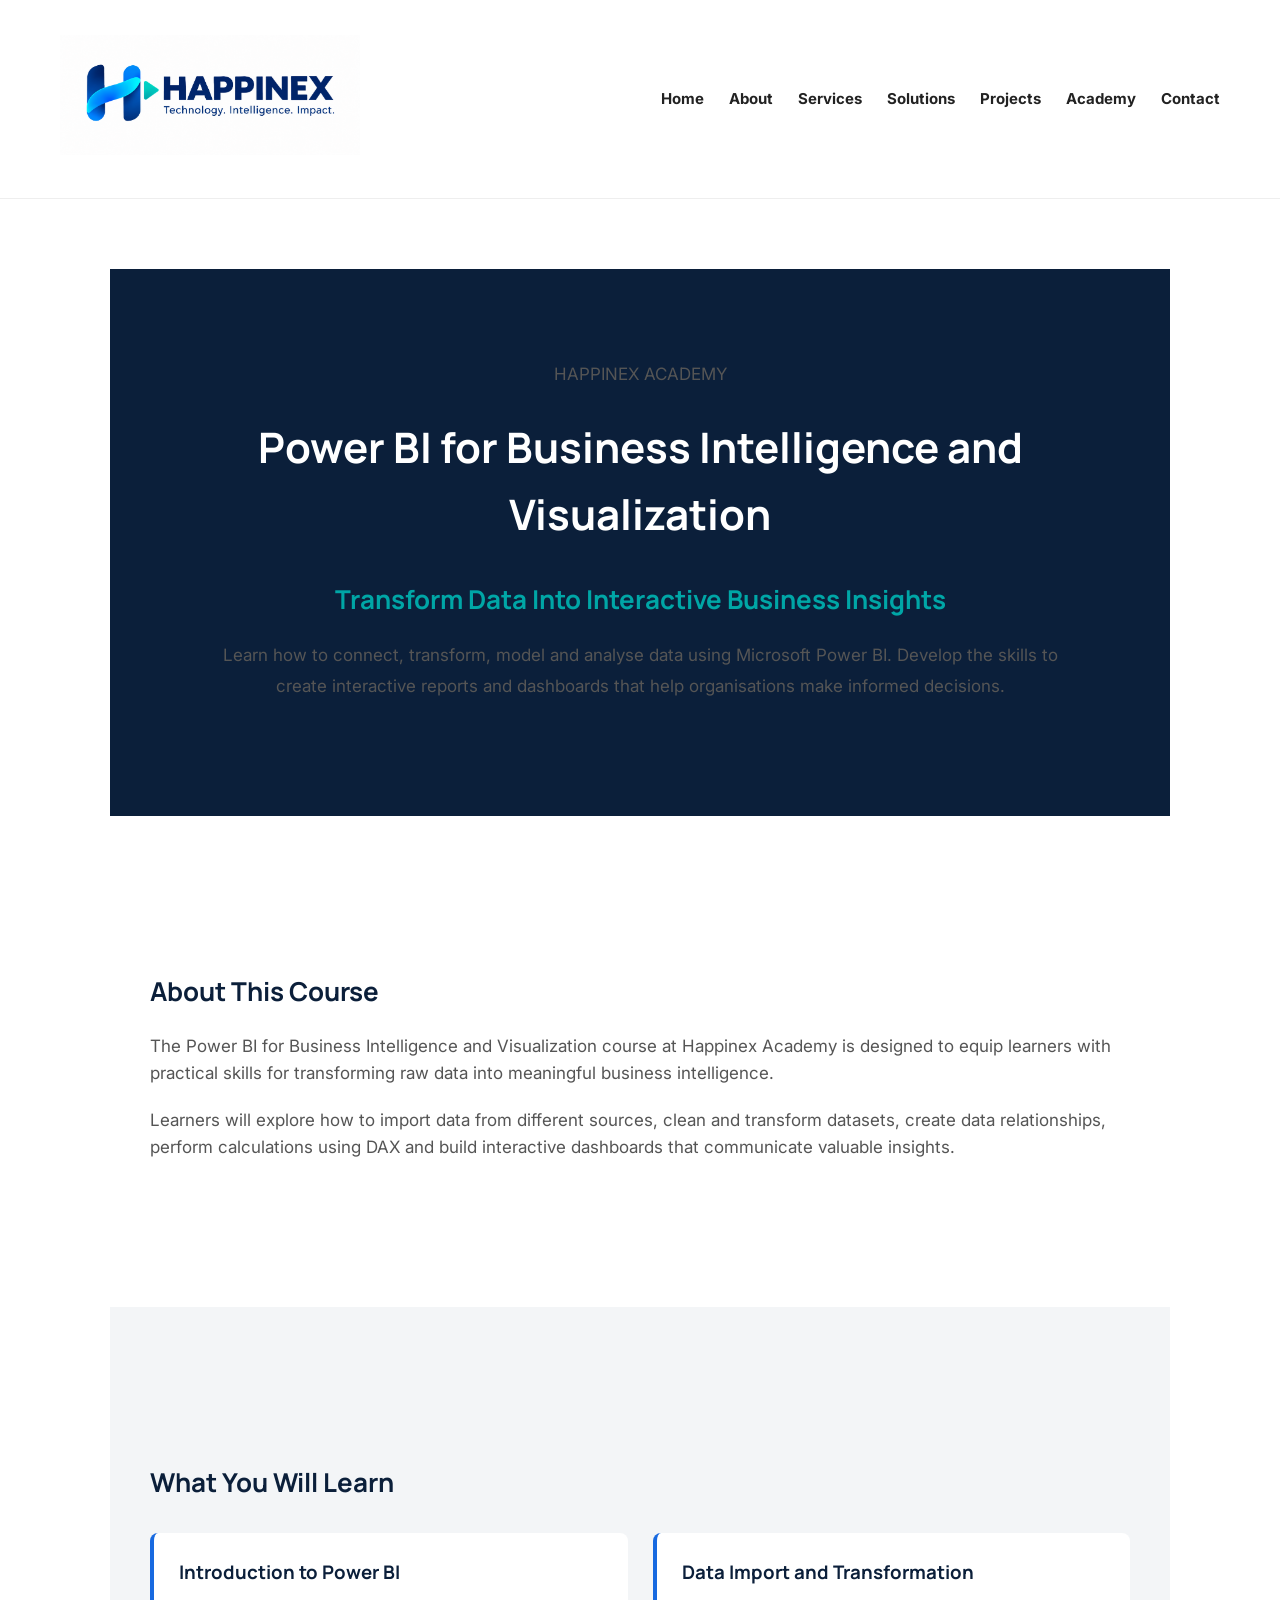
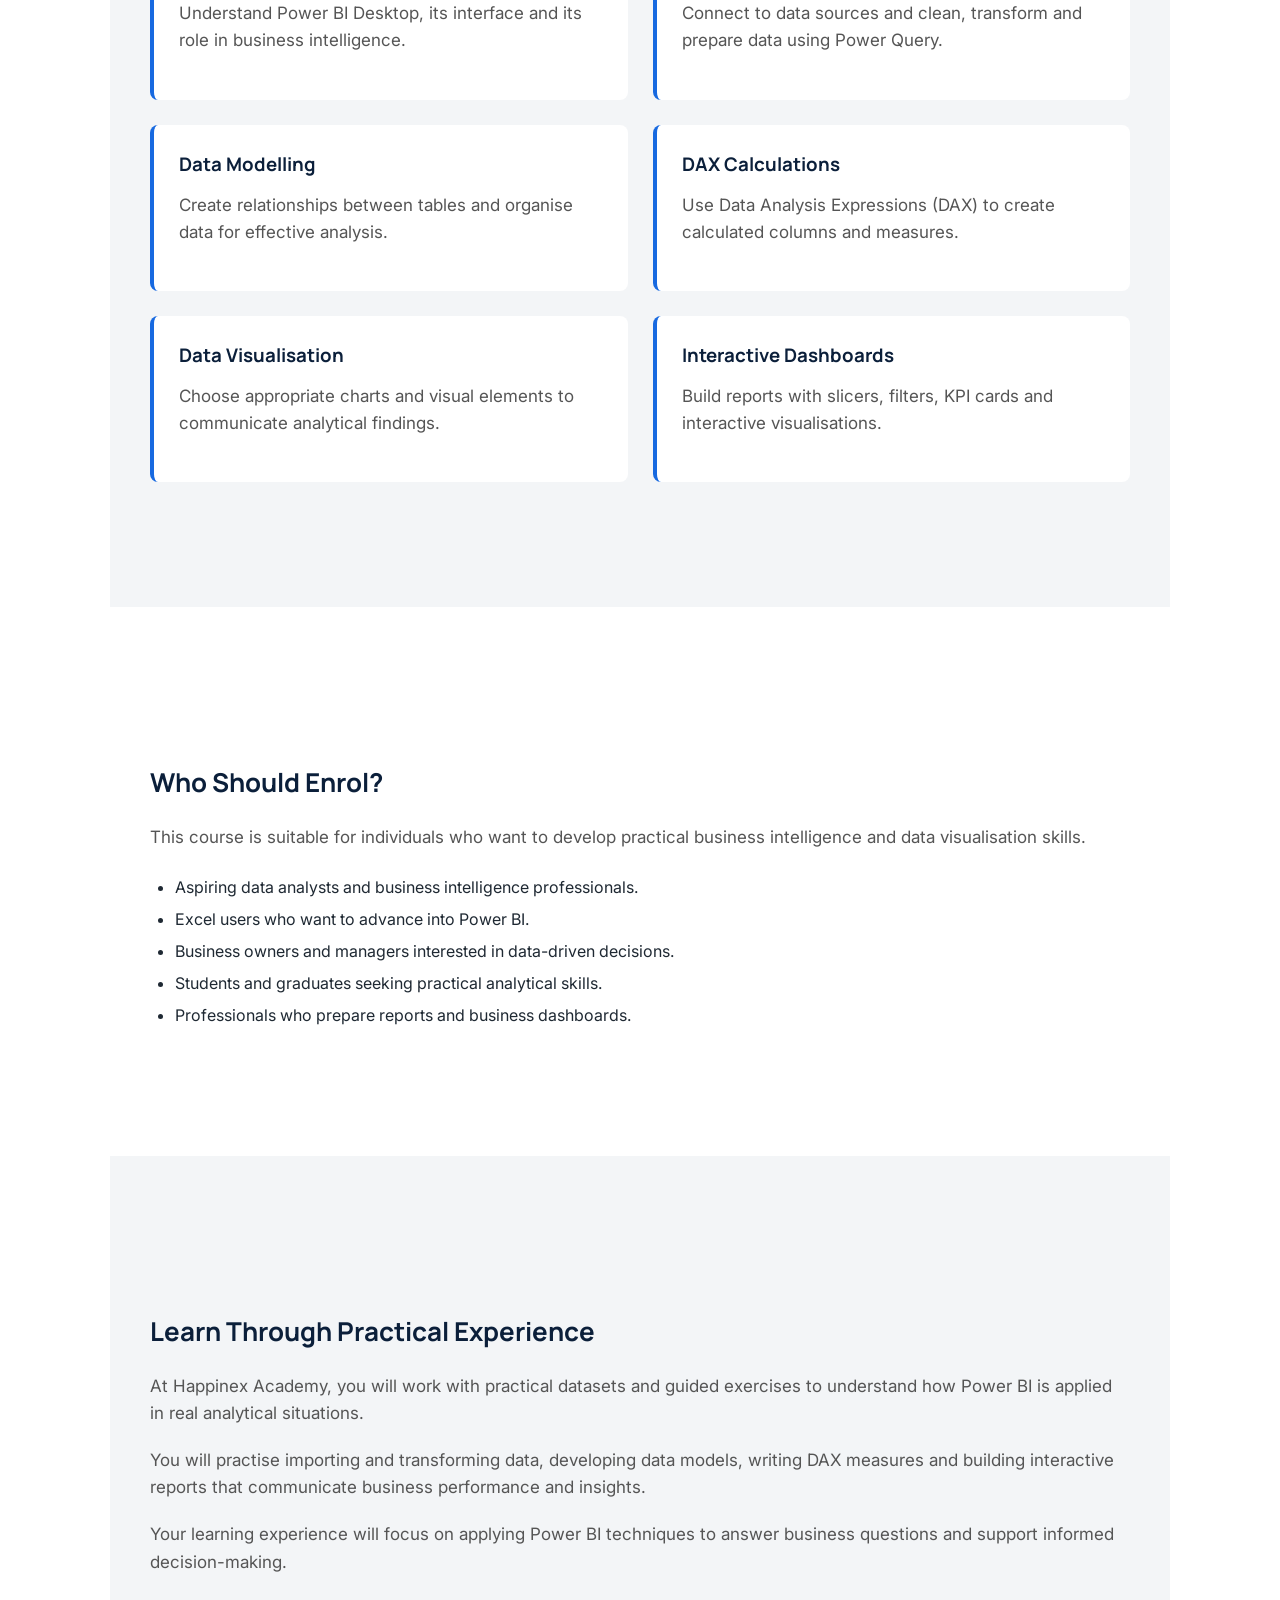
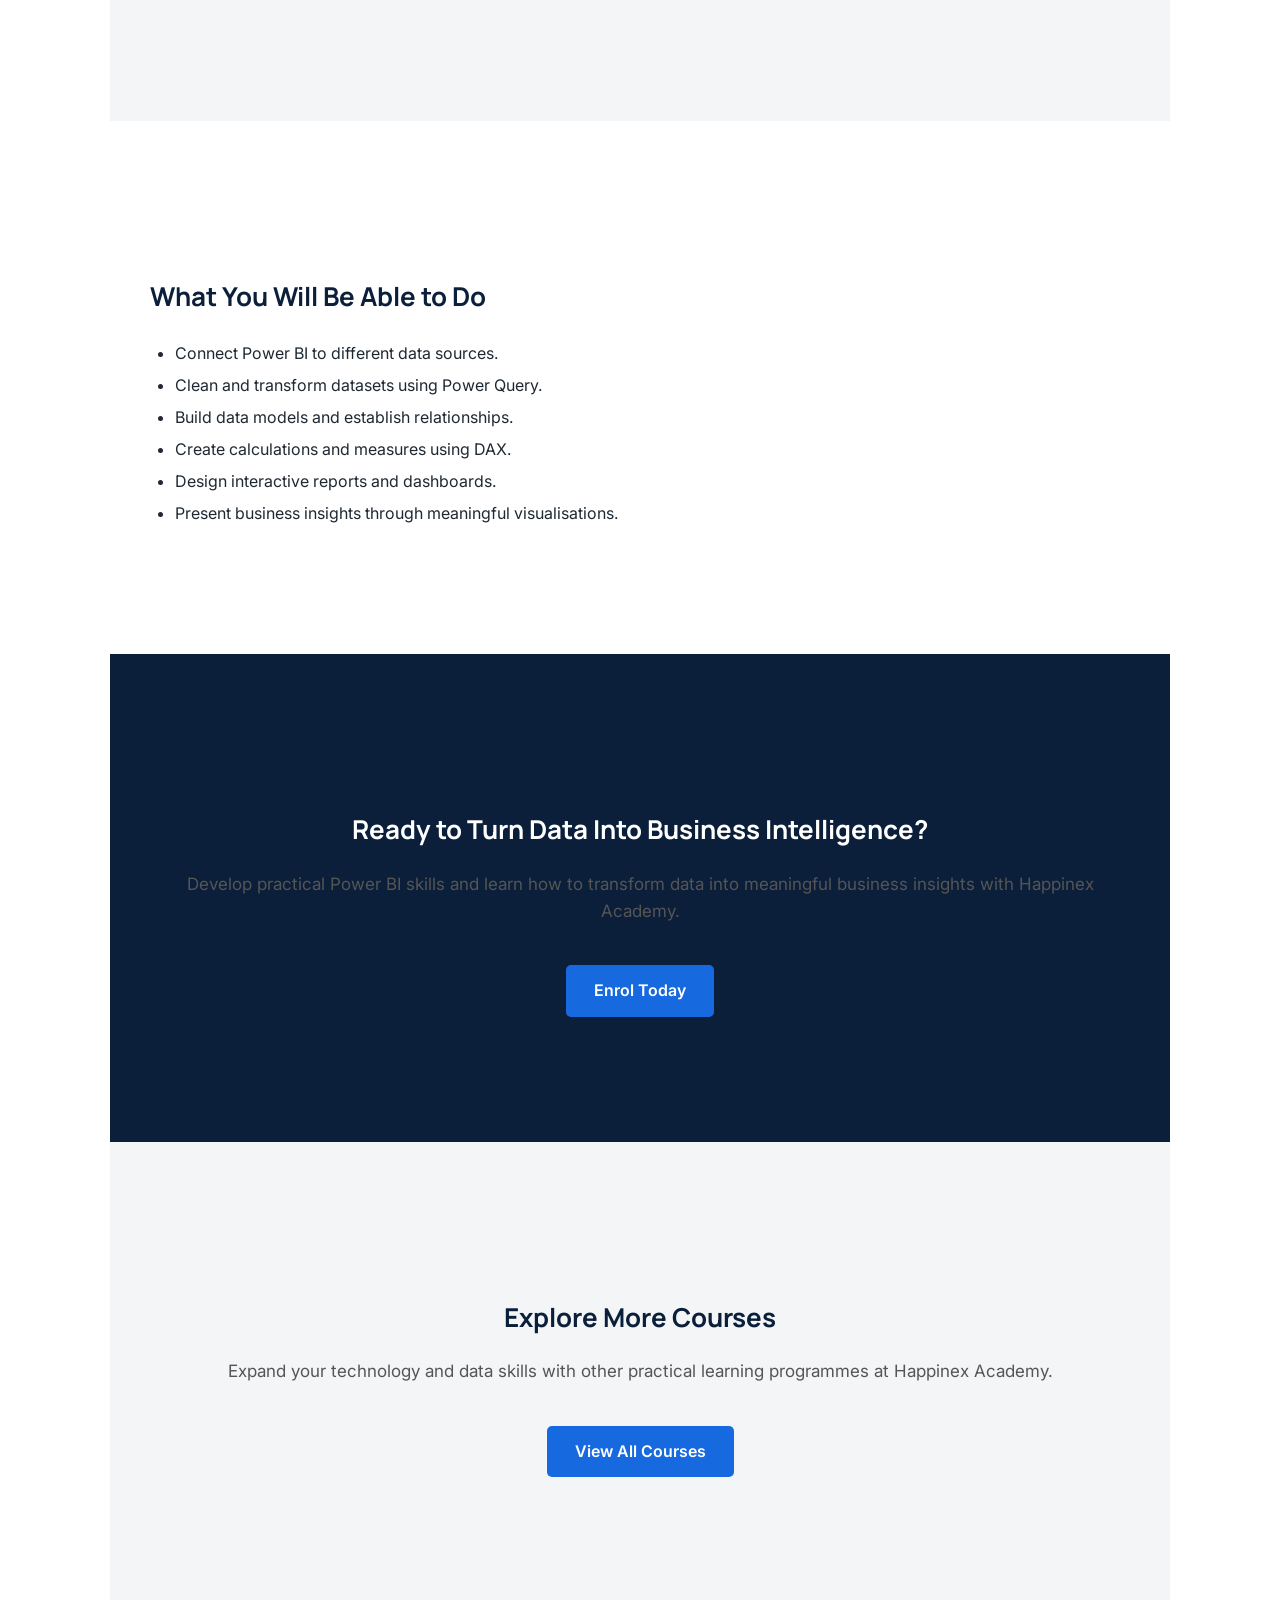
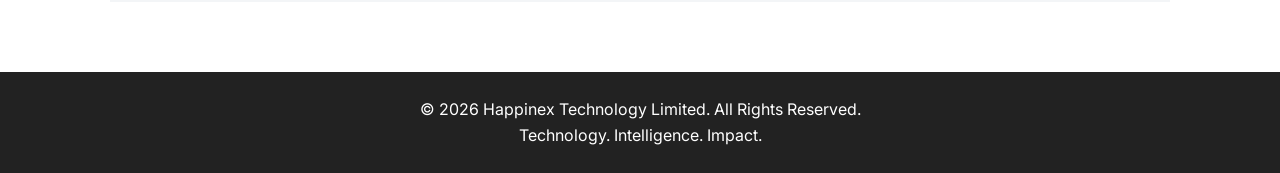
<file: powerbi-course.html>
<!DOCTYPE html>
<html lang="en">

<head>
    <meta charset="UTF-8">
    <meta name="viewport" content="width=device-width, initial-scale=1.0">

    <title>Power BI for Business Intelligence and Visualization | Happinex Academy</title>
    <link rel="icon" type="image/png" href="images/favicon-32.png">
    <meta name="description" content="Learn Power BI for business intelligence and data visualization with Happinex Academy. Develop practical skills in data transformation, interactive dashboards, and reporting.">

    <!-- Google Fonts -->
    <link rel="preconnect" href="https://fonts.googleapis.com">
    <link rel="preconnect" href="https://fonts.gstatic.com" crossorigin>
    <link href="https://fonts.googleapis.com/css2?family=Inter:wght@400;500;600;700&family=Manrope:wght@500;600;700&display=swap" rel="stylesheet">

    <!-- Main Stylesheet -->
    <link rel="stylesheet" href="css/style.css">
</head>

<body>

    <!-- Header -->
    <header>
    <div class="container">

        <div class="logo">
            <a href="index.html">
                <img src="images/happinex-logo-tagline.png"
                     alt="Happinex Technology. Intelligence. Impact.">
            </a>
        </div>

        <!-- Mobile Menu Button -->
        <button class="menu-toggle" id="menu-toggle"
                aria-label="Open navigation menu"
                aria-expanded="false">
            ☰
        </button>

        <nav id="main-nav">
            <ul>
                <li><a href="index.html">Home</a></li>
                <li><a href="about.html">About</a></li>
                <li><a href="services.html">Services</a></li>
                <li><a href="solutions.html">Solutions</a></li>
                <li><a href="projects.html">Projects</a></li>
                <li><a href="academy.html">Academy</a></li>
                <li><a href="contact.html">Contact</a></li>
            </ul>
        </nav>

    </div>
</header>
    <!-- Main Content -->
    
<main>

    <!-- Course Hero Section -->
    <section class="course-hero">

        <div class="course-hero-content">

            <p>HAPPINEX ACADEMY</p>

            <h1>Power BI for Business Intelligence and Visualization</h1>

            <h2>Transform Data Into Interactive Business Insights</h2>

            <p>
                Learn how to connect, transform, model and analyse
                data using Microsoft Power BI. Develop the skills
                to create interactive reports and dashboards that
                help organisations make informed decisions.
            </p>

        </div>

    </section>

<!-- Course Overview -->
<section class="course-overview">

    <div class="section-container">

        <h2>About This Course</h2>

        <p>
            The Power BI for Business Intelligence and Visualization
            course at Happinex Academy is designed to equip learners
            with practical skills for transforming raw data into
            meaningful business intelligence.
        </p>

        <p>
            Learners will explore how to import data from different
            sources, clean and transform datasets, create data
            relationships, perform calculations using DAX and build
            interactive dashboards that communicate valuable insights.
        </p>

    </div>

</section>

<!-- What You Will Learn -->
<section class="course-learning">

    <div class="section-container">

        <h2>What You Will Learn</h2>

        <div class="learning-list">

            <div class="learning-item">
                <h3>Introduction to Power BI</h3>
                <p>Understand Power BI Desktop, its interface
                and its role in business intelligence.</p>
            </div>

            <div class="learning-item">
                <h3>Data Import and Transformation</h3>
                <p>Connect to data sources and clean,
                transform and prepare data using Power Query.</p>
            </div>

            <div class="learning-item">
                <h3>Data Modelling</h3>
                <p>Create relationships between tables
                and organise data for effective analysis.</p>
            </div>

            <div class="learning-item">
                <h3>DAX Calculations</h3>
                <p>Use Data Analysis Expressions (DAX)
                to create calculated columns and measures.</p>
            </div>

            <div class="learning-item">
                <h3>Data Visualisation</h3>
                <p>Choose appropriate charts and visual elements
                to communicate analytical findings.</p>
            </div>

            <div class="learning-item">
                <h3>Interactive Dashboards</h3>
                <p>Build reports with slicers, filters,
                KPI cards and interactive visualisations.</p>
            </div>

        </div>

    </div>

</section>

<!-- Who Should Enrol -->
<section class="course-audience">

    <div class="section-container">

        <h2>Who Should Enrol?</h2>

        <p>
            This course is suitable for individuals who want
            to develop practical business intelligence and
            data visualisation skills.
        </p>

        <ul>
            <li>Aspiring data analysts and business intelligence professionals.</li>
            <li>Excel users who want to advance into Power BI.</li>
            <li>Business owners and managers interested in data-driven decisions.</li>
            <li>Students and graduates seeking practical analytical skills.</li>
            <li>Professionals who prepare reports and business dashboards.</li>
        </ul>

    </div>

</section>

<!-- Practical Learning -->
<section class="course-practical">

    <div class="section-container">

        <h2>Learn Through Practical Experience</h2>

        <p>
            At Happinex Academy, you will work with practical
            datasets and guided exercises to understand how
            Power BI is applied in real analytical situations.
        </p>

        <p>
            You will practise importing and transforming data,
            developing data models, writing DAX measures and
            building interactive reports that communicate
            business performance and insights.
        </p>

        <p>
            Your learning experience will focus on applying
            Power BI techniques to answer business questions
            and support informed decision-making.
        </p>

    </div>

</section>

<!-- Course Benefits -->
<section class="course-benefits">

    <div class="section-container">

        <h2>What You Will Be Able to Do</h2>

        <ul>
            <li>Connect Power BI to different data sources.</li>
            <li>Clean and transform datasets using Power Query.</li>
            <li>Build data models and establish relationships.</li>
            <li>Create calculations and measures using DAX.</li>
            <li>Design interactive reports and dashboards.</li>
            <li>Present business insights through meaningful visualisations.</li>
        </ul>

    </div>

</section>

<!-- Course Enrolment -->
<section class="course-enrolment">

    <div class="section-container">

        <h2>Ready to Turn Data Into Business Intelligence?</h2>

        <p>
            Develop practical Power BI skills and learn how
            to transform data into meaningful business insights
            with Happinex Academy.
        </p>

        <a href="https://docs.google.com/forms/d/e/1FAIpQLSdxmduX9b1RLZriTpLu7GAvp2P8AL32C8yl_Bv4ok9fzNemdw/viewform?usp=sharing&ouid=117904545571316859377"
           class="course-button"
           target="_blank"
           rel="noopener noreferrer">
            Enrol Today
        </a>

    </div>

</section>

<!-- Explore Other Courses -->
<section class="explore-courses">

    <div class="section-container">

        <h2>Explore More Courses</h2>

        <p>
            Expand your technology and data skills with
            other practical learning programmes at
            Happinex Academy.
        </p>

        <a href="academy.html" class="course-button">
            View All Courses
        </a>

    </div>

</section>


</main>


    <!-- Footer -->
    <footer>
        <p>&copy; 2026 Happinex Technology Limited. All Rights Reserved.</p>
        <p>Technology. Intelligence. Impact.</p>
    </footer>
    <script src="js/script.js"></script>
</body>
</html>
</file>
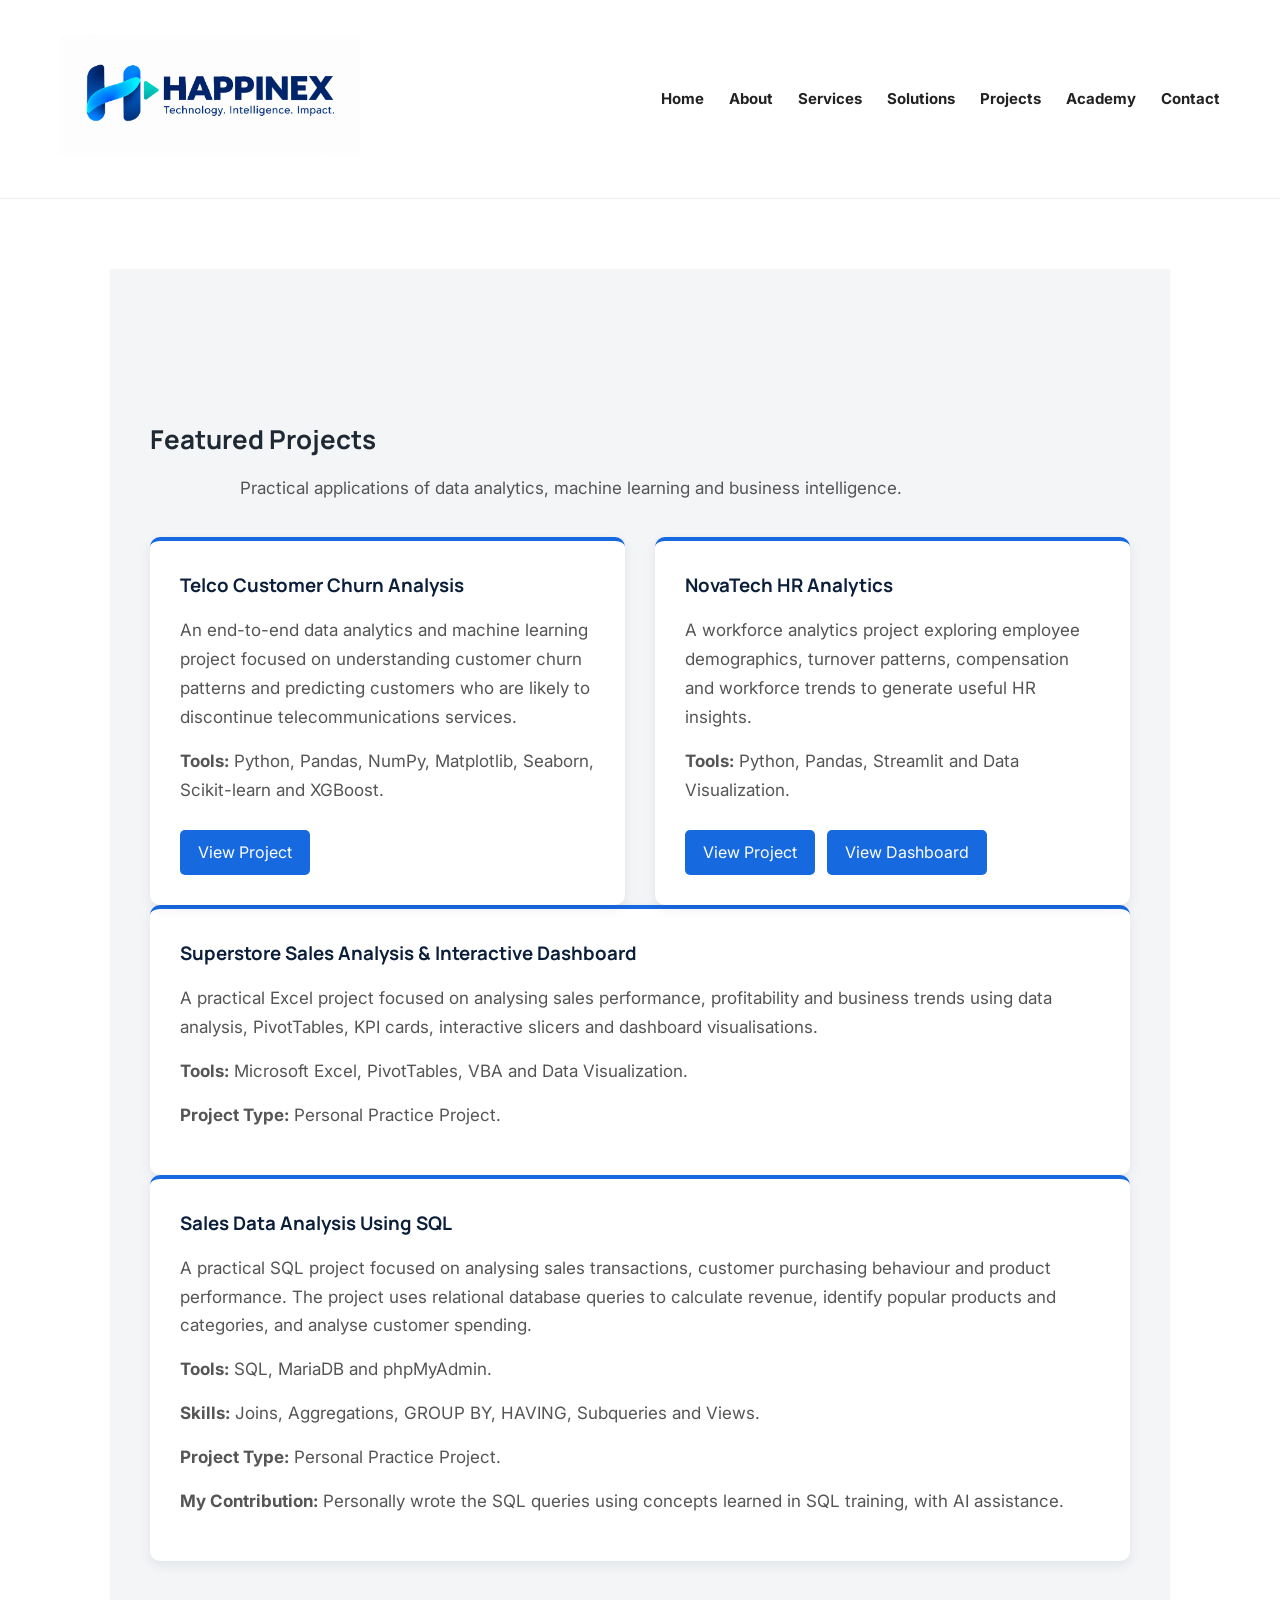
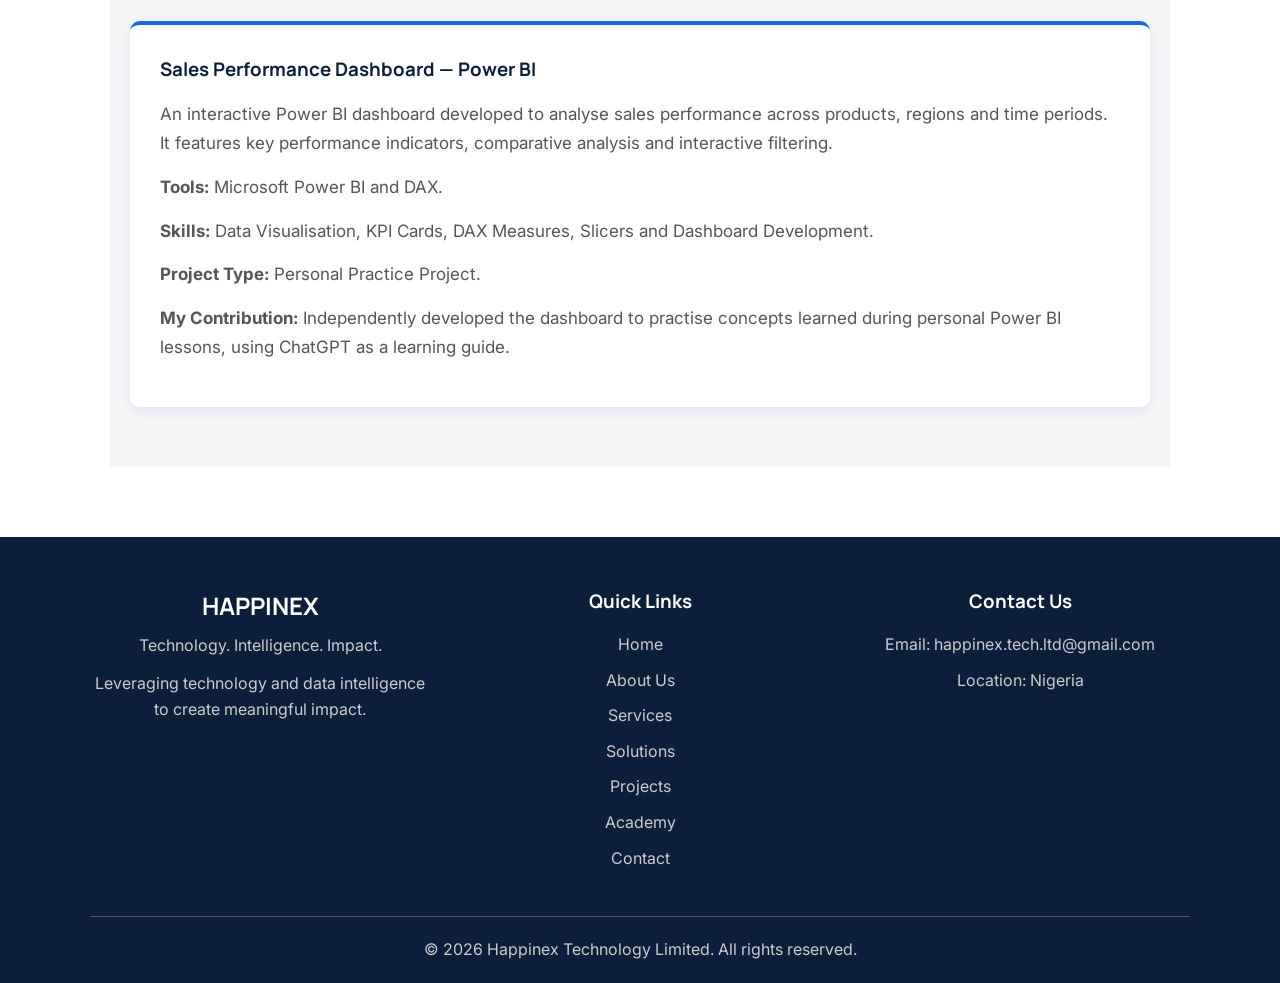
<file: projects.html>
<!DOCTYPE html>
<html lang="en">

<head>
    <meta charset="UTF-8">
    <meta name="viewport" content="width=device-width, initial-scale=1.0">

    <title>Our Projects | Happinex Technology Limited</title>
    <link rel="icon" type="image/png" href="images/favicon-32.png">
    <meta name="description" content="Explore Happinex Technology Limited's data analytics projects, showcasing practical applications of data, analytical insights, and technology-driven problem solving.">

    <!-- Google Fonts -->
    <link rel="preconnect" href="https://fonts.googleapis.com">
    <link rel="preconnect" href="https://fonts.gstatic.com" crossorigin>

    <link href="https://fonts.googleapis.com/css2?family=Inter:wght@400;500;600;700&family=Manrope:wght@500;600;700&display=swap" rel="stylesheet">

    <!-- Main Stylesheet -->
    <link rel="stylesheet" href="css/style.css">
</head>

<body>

    <!-- HEADER -->
   <header>
    <div class="container">

        <div class="logo">
            <a href="index.html">
                <img src="images/happinex-logo-tagline.png"
                     alt="Happinex Technology. Intelligence. Impact.">
            </a>
        </div>

        <!-- Mobile Menu Button -->
        <button class="menu-toggle" id="menu-toggle"
                aria-label="Open navigation menu"
                aria-expanded="false">
            ☰
        </button>

        <nav id="main-nav">
            <ul>
                <li><a href="index.html">Home</a></li>
                <li><a href="about.html">About</a></li>
                <li><a href="services.html">Services</a></li>
                <li><a href="solutions.html">Solutions</a></li>
                <li><a href="projects.html">Projects</a></li>
                <li><a href="academy.html">Academy</a></li>
                <li><a href="contact.html">Contact</a></li>
            </ul>
        </nav>

    </div>
</header>

    <!-- MAIN CONTENT -->
    <main>

        
<!-- PROJECTS SECTION -->
<section class="projects">

    <div class="section-container">

        <h2>Featured Projects</h2>

        <p class="section-description">
            Practical applications of data analytics,
            machine learning and business intelligence.
        </p>

        <div class="project-list">

            <!-- PROJECT 1 -->
            <div class="project-card">

                <h3>Telco Customer Churn Analysis</h3>

                <p>
                    An end-to-end data analytics and machine
                    learning project focused on understanding
                    customer churn patterns and predicting
                    customers who are likely to discontinue
                    telecommunications services.
                </p>

                <p><strong>Tools:</strong> Python, Pandas, NumPy,
                Matplotlib, Seaborn, Scikit-learn and XGBoost.</p>

                <a href="https://github.com/BennieE123/Telco-Customer-Churn-Analysis"
                   target="_blank">
                    View Project
                </a>

            </div>


            <!-- PROJECT 2 -->
            <div class="project-card">

                <h3>NovaTech HR Analytics</h3>

                <p>
                    A workforce analytics project exploring
                    employee demographics, turnover patterns,
                    compensation and workforce trends to
                    generate useful HR insights.
                </p>

                <p><strong>Tools:</strong> Python, Pandas,
                Streamlit and Data Visualization.</p>

                <a href="https://github.com/BennieE123/novatech-hr-analytics"
                   target="_blank">
                    View Project
                </a>

                <a href="https://benniee123-novatech-hr-analytics-app-yvtigp.streamlit.app/"
                   target="_blank">
                    View Dashboard
                </a>

            </div>

        </div>

<!-- PROJECT 3 -->
<div class="project-card">

    <h3>Superstore Sales Analysis & Interactive Dashboard</h3>

    <p>
        A practical Excel project focused on analysing
        sales performance, profitability and business
        trends using data analysis, PivotTables, KPI
        cards, interactive slicers and dashboard
        visualisations.
    </p>

    <p>
        <strong>Tools:</strong> Microsoft Excel,
        PivotTables, VBA and Data Visualization.
    </p>

    <p>
        <strong>Project Type:</strong> Personal
        Practice Project.
    </p>

</div>

<!-- PROJECT 4 -->
<div class="project-card">
    <h3>Sales Data Analysis Using SQL</h3>

    <p>
        A practical SQL project focused on analysing
        sales transactions, customer purchasing
        behaviour and product performance. The project
        uses relational database queries to calculate
        revenue, identify popular products and
        categories, and analyse customer spending.
    </p>

    <p>
        <strong>Tools:</strong> SQL, MariaDB and phpMyAdmin.
    </p>

    <p>
        <strong>Skills:</strong> Joins, Aggregations,
        GROUP BY, HAVING, Subqueries and Views.
    </p>

    <p>
        <strong>Project Type:</strong> Personal
        Practice Project.
    </p>

    <p>
        <strong>My Contribution:</strong> Personally
        wrote the SQL queries using concepts learned
        in SQL training, with AI assistance.
    </p>
</div>


    </div>

<!-- PROJECT 5 -->
<div class="project-card">
    <h3>Sales Performance Dashboard — Power BI</h3>

    <p>
        An interactive Power BI dashboard developed
        to analyse sales performance across products,
        regions and time periods. It features key
        performance indicators, comparative analysis
        and interactive filtering.
    </p>

    <p>
        <strong>Tools:</strong> Microsoft Power BI and DAX.
    </p>

    <p>
        <strong>Skills:</strong> Data Visualisation,
        KPI Cards, DAX Measures, Slicers and
        Dashboard Development.
    </p>

    <p>
        <strong>Project Type:</strong> Personal
        Practice Project.
    </p>

    <p>
        <strong>My Contribution:</strong> Independently
        developed the dashboard to practise concepts
        learned during personal Power BI lessons,
        using ChatGPT as a learning guide.
    </p>
</div>


</section>


    </main>


    <!-- FOOTER -->
    
<footer class="site-footer">

    <div class="footer-container">

        <div class="footer-about">
            <h2>HAPPINEX</h2>
            <p>Technology. Intelligence. Impact.</p>
            <p>
                Leveraging technology and data intelligence
                to create meaningful impact.
            </p>
        </div>

        <div class="footer-links">
            <h3>Quick Links</h3>
            <ul>
                <li><a href="index.html">Home</a></li>
                <li><a href="about.html">About Us</a></li>
                <li><a href="services.html">Services</a></li>
                <li><a href="solutions.html">Solutions</a></li>
                <li><a href="projects.html">Projects</a></li>
                <li><a href="academy.html">Academy</a></li>
                <li><a href="contact.html">Contact</a></li>
            </ul>
        </div>

        <div class="footer-contact">
            <h3>Contact Us</h3>
            <p>Email: happinex.tech.ltd@gmail.com</p>
            <p>Location: Nigeria</p>
        </div>

    </div>

    <div class="footer-bottom">
        <p>
            &copy; 2026 Happinex Technology Limited.
            All rights reserved.
        </p>
    </div>

</footer>
    <script src="js/script.js"></script>
</body>
</html>
</file>
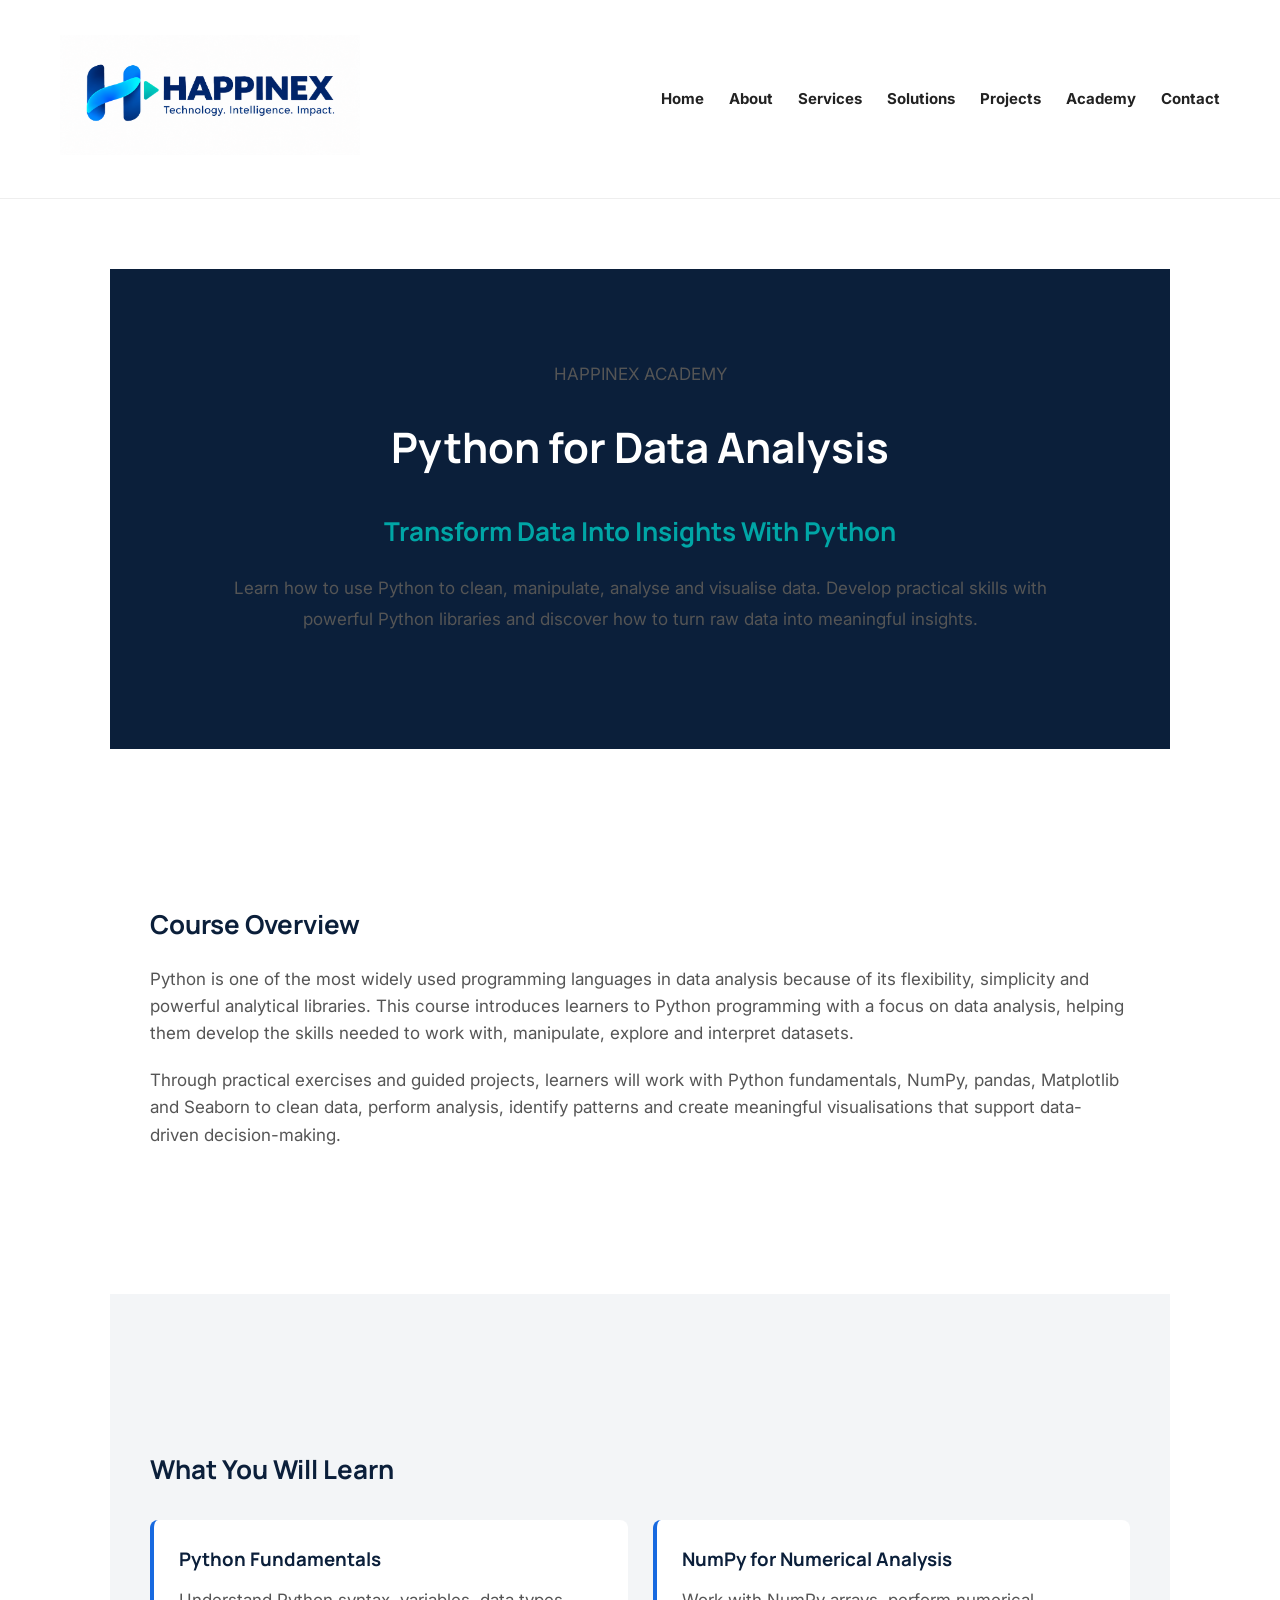
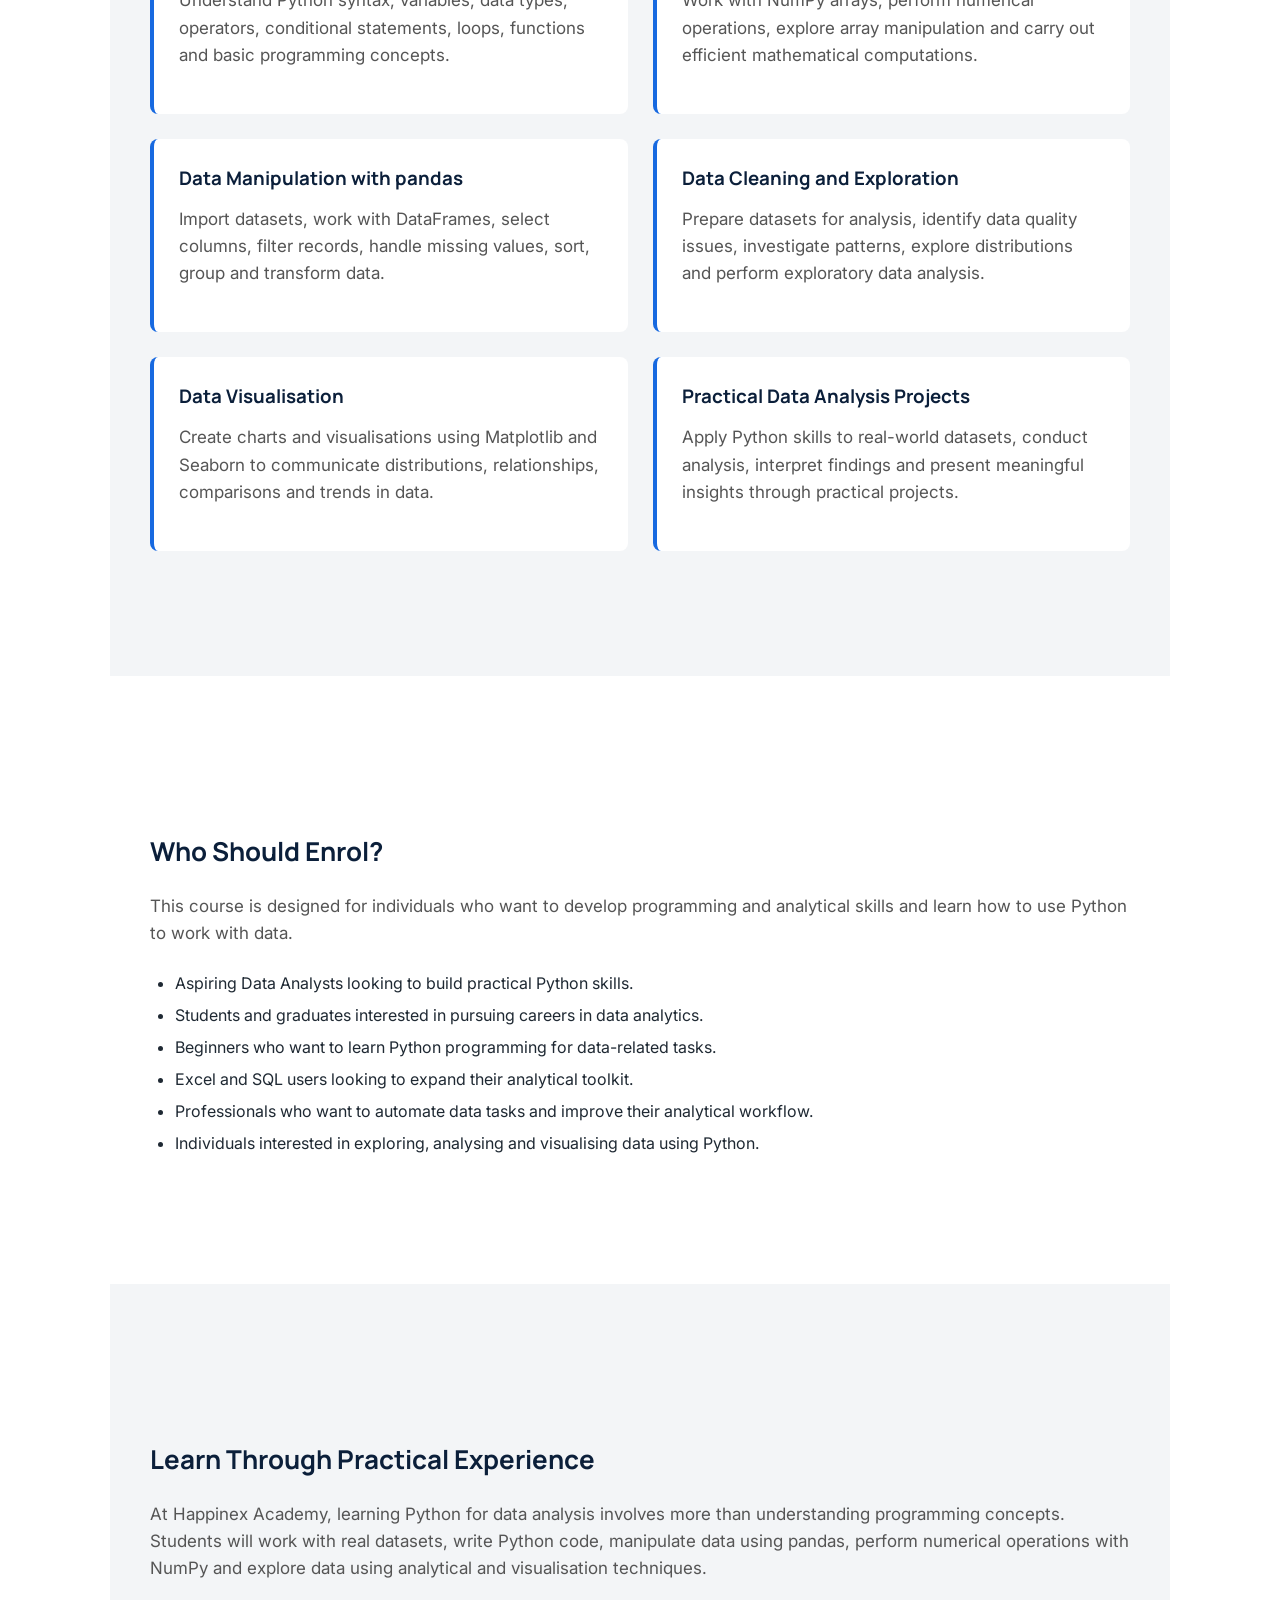
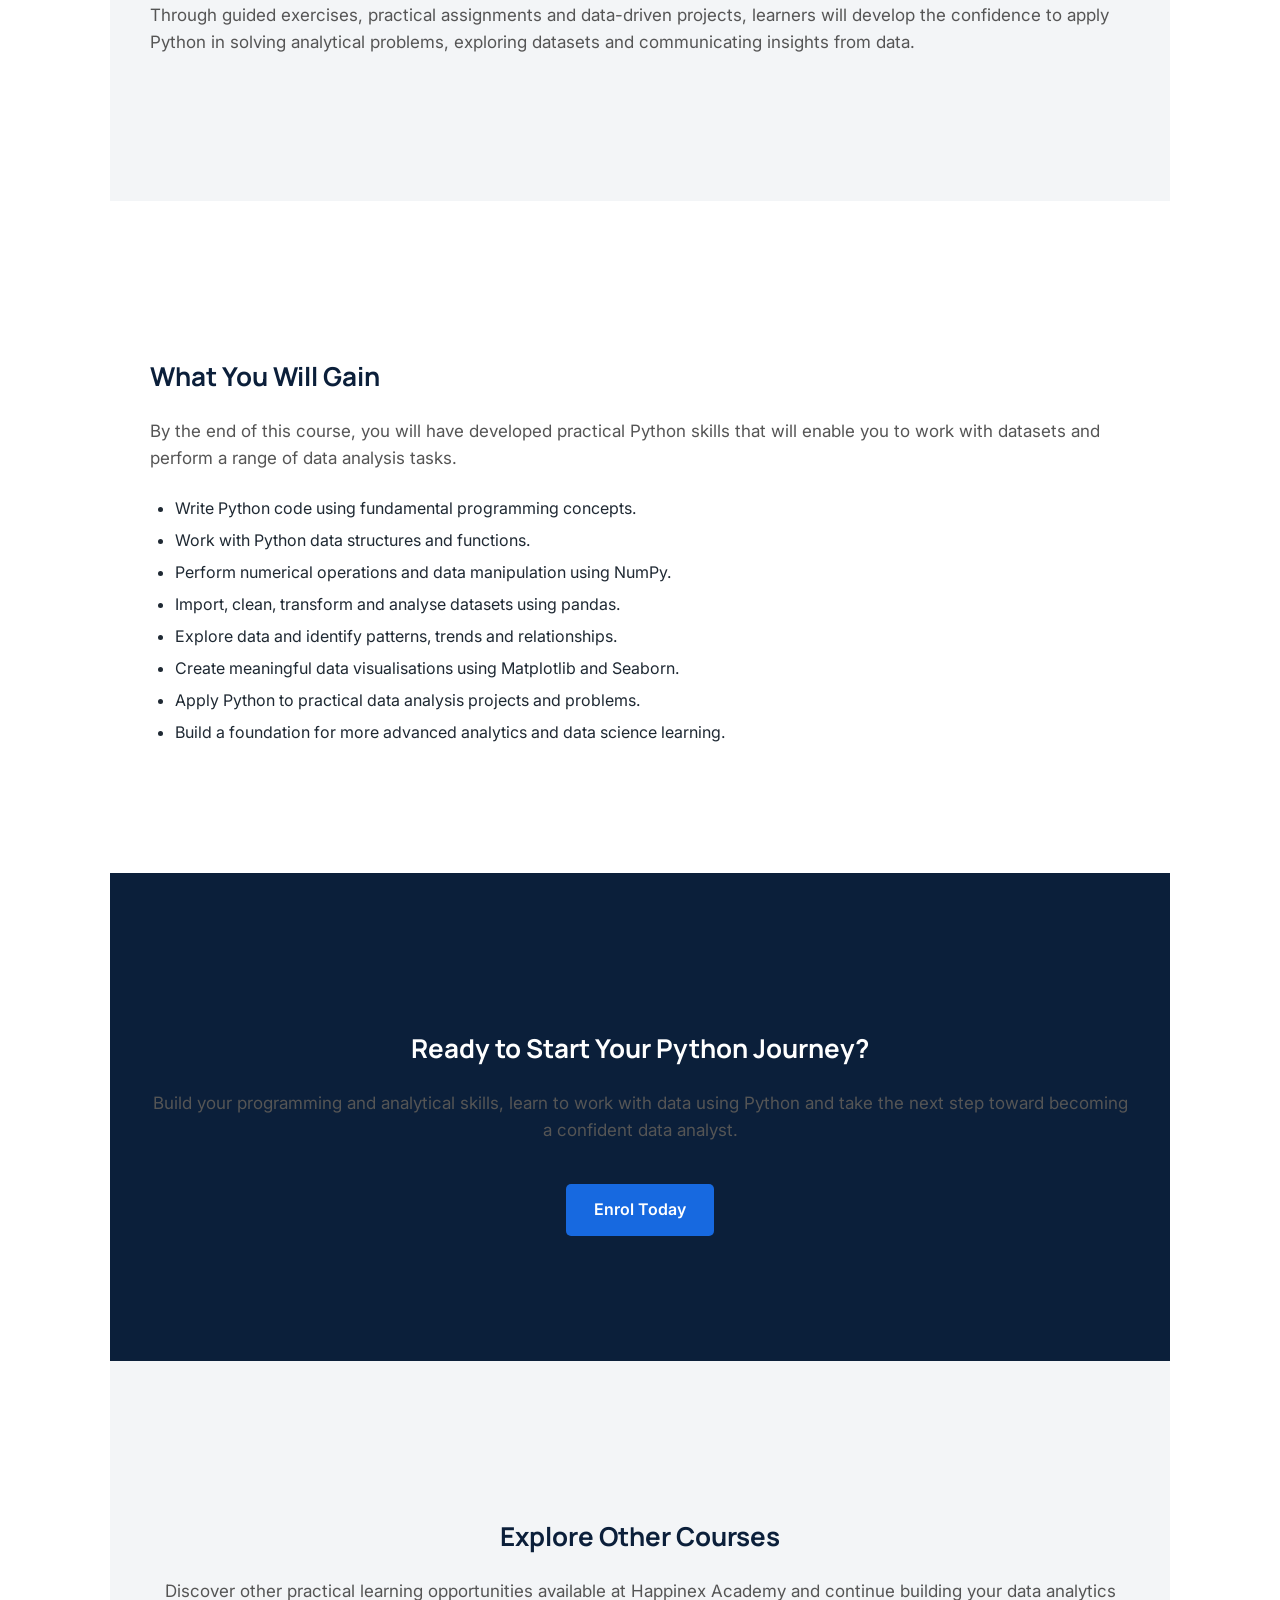
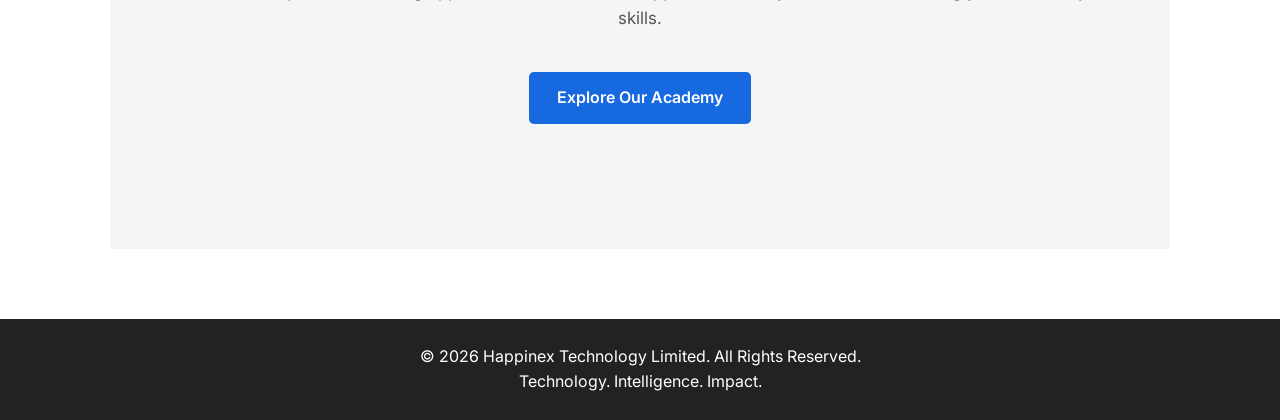
<file: python-course.html>
<!DOCTYPE html>
<html lang="en">
<head>
    <meta charset="UTF-8">
    <meta name="viewport" content="width=device-width, initial-scale=1.0">

    <title>Python for Data Analysis | Happinex Academy</title>
    <link rel="icon" type="image/png" href="images/favicon-32.png">
    <meta name="description" content="Learn Python for data analysis with Happinex Academy. Develop practical skills in data manipulation, analysis, and visualization using Python and its essential data libraries.">

    <link rel="preconnect" href="https://fonts.googleapis.com">
    <link rel="preconnect" href="https://fonts.gstatic.com" crossorigin>

    <link href="https://fonts.googleapis.com/css2?family=Inter:wght@400;500;600;700&family=Manrope:wght@400;500;600;700&display=swap" rel="stylesheet">

    <link rel="stylesheet" href="css/style.css">
</head>
<body>

    <!-- Header -->
    <header>
    <div class="container">

        <div class="logo">
            <a href="index.html">
                <img src="images/happinex-logo-tagline.png"
                     alt="Happinex Technology. Intelligence. Impact.">
            </a>
        </div>

        <!-- Mobile Menu Button -->
        <button class="menu-toggle" id="menu-toggle"
                aria-label="Open navigation menu"
                aria-expanded="false">
            ☰
        </button>

        <nav id="main-nav">
            <ul>
                <li><a href="index.html">Home</a></li>
                <li><a href="about.html">About</a></li>
                <li><a href="services.html">Services</a></li>
                <li><a href="solutions.html">Solutions</a></li>
                <li><a href="projects.html">Projects</a></li>
                <li><a href="academy.html">Academy</a></li>
                <li><a href="contact.html">Contact</a></li>
            </ul>
        </nav>

    </div>
</header>

    <!-- Main Content -->
    <main>

    <!-- Python Course Hero Section -->
    <section class="course-hero">
        <div class="course-hero-content">

            <p>HAPPINEX ACADEMY</p>

            <h1>Python for Data Analysis</h1>

            <h2>Transform Data Into Insights With Python</h2>

            <p>
                Learn how to use Python to clean, manipulate, analyse
                and visualise data. Develop practical skills with powerful
                Python libraries and discover how to turn raw data into
                meaningful insights.
            </p>

        </div>
    </section>


    <!-- Python Course Overview Section -->
    <section class="course-overview">
        <div class="section-container">

            <h2>Course Overview</h2>

            <p>
                Python is one of the most widely used programming languages
                in data analysis because of its flexibility, simplicity
                and powerful analytical libraries. This course introduces
                learners to Python programming with a focus on data analysis,
                helping them develop the skills needed to work with,
                manipulate, explore and interpret datasets.
            </p>

            <p>
                Through practical exercises and guided projects, learners
                will work with Python fundamentals, NumPy, pandas,
                Matplotlib and Seaborn to clean data, perform analysis,
                identify patterns and create meaningful visualisations
                that support data-driven decision-making.
            </p>

        </div>
    </section>


    <!-- Python Learning Outcomes Section -->
    <section class="course-learning">
        <div class="section-container">

            <h2>What You Will Learn</h2>

            <div class="learning-list">

                <div class="learning-item">
                    <h3>Python Fundamentals</h3>
                    <p>
                        Understand Python syntax, variables, data types,
                        operators, conditional statements, loops, functions
                        and basic programming concepts.
                    </p>
                </div>

                <div class="learning-item">
                    <h3>NumPy for Numerical Analysis</h3>
                    <p>
                        Work with NumPy arrays, perform numerical
                        operations, explore array manipulation and
                        carry out efficient mathematical computations.
                    </p>
                </div>

                <div class="learning-item">
                    <h3>Data Manipulation with pandas</h3>
                    <p>
                        Import datasets, work with DataFrames, select
                        columns, filter records, handle missing values,
                        sort, group and transform data.
                    </p>
                </div>

                <div class="learning-item">
                    <h3>Data Cleaning and Exploration</h3>
                    <p>
                        Prepare datasets for analysis, identify data
                        quality issues, investigate patterns, explore
                        distributions and perform exploratory data analysis.
                    </p>
                </div>

                <div class="learning-item">
                    <h3>Data Visualisation</h3>
                    <p>
                        Create charts and visualisations using Matplotlib
                        and Seaborn to communicate distributions,
                        relationships, comparisons and trends in data.
                    </p>
                </div>

                <div class="learning-item">
                    <h3>Practical Data Analysis Projects</h3>
                    <p>
                        Apply Python skills to real-world datasets,
                        conduct analysis, interpret findings and present
                        meaningful insights through practical projects.
                    </p>
                </div>

            </div>

        </div>
    </section>


    <!-- Python Course Audience Section -->
    <section class="course-audience">
        <div class="section-container">

            <h2>Who Should Enrol?</h2>

            <p>
                This course is designed for individuals who want to develop
                programming and analytical skills and learn how to use Python
                to work with data.
            </p>

            <ul>
                <li>Aspiring Data Analysts looking to build practical Python skills.</li>

                <li>Students and graduates interested in pursuing careers in data analytics.</li>

                <li>Beginners who want to learn Python programming for data-related tasks.</li>

                <li>Excel and SQL users looking to expand their analytical toolkit.</li>

                <li>Professionals who want to automate data tasks and improve their analytical workflow.</li>

                <li>Individuals interested in exploring, analysing and visualising data using Python.</li>
            </ul>

        </div>
    </section>


    <!-- Python Practical Learning Section -->
    <section class="course-practical">
        <div class="section-container">

            <h2>Learn Through Practical Experience</h2>

            <p>
                At Happinex Academy, learning Python for data analysis
                involves more than understanding programming concepts.
                Students will work with real datasets, write Python code,
                manipulate data using pandas, perform numerical operations
                with NumPy and explore data using analytical and
                visualisation techniques.
            </p>

            <p>
                Through guided exercises, practical assignments and
                data-driven projects, learners will develop the confidence
                to apply Python in solving analytical problems, exploring
                datasets and communicating insights from data.
            </p>

        </div>
    </section>


    <!-- Python Course Benefits Section -->
    <section class="course-benefits">
        <div class="section-container">

            <h2>What You Will Gain</h2>

            <p>
                By the end of this course, you will have developed practical
                Python skills that will enable you to work with datasets
                and perform a range of data analysis tasks.
            </p>

            <ul>
                <li>Write Python code using fundamental programming concepts.</li>

                <li>Work with Python data structures and functions.</li>

                <li>Perform numerical operations and data manipulation using NumPy.</li>

                <li>Import, clean, transform and analyse datasets using pandas.</li>

                <li>Explore data and identify patterns, trends and relationships.</li>

                <li>Create meaningful data visualisations using Matplotlib and Seaborn.</li>

                <li>Apply Python to practical data analysis projects and problems.</li>

                <li>Build a foundation for more advanced analytics and data science learning.</li>
            </ul>

        </div>
    </section>


    <!-- Python Course Enrolment Section -->
    <section class="course-enrolment">
        <div class="section-container">

            <h2>Ready to Start Your Python Journey?</h2>

            <p>
                Build your programming and analytical skills, learn to work
                with data using Python and take the next step toward
                becoming a confident data analyst.
            </p>

            <a href="https://docs.google.com/forms/d/e/1FAIpQLSdxmduX9b1RLZriTpLu7GAvp2P8AL32C8yl_Bv4ok9fzNemdw/viewform?usp=sharing&ouid=117904545571316859377"
               class="course-button"
               target="_blank"
               rel="noopener noreferrer">
                Enrol Today
            </a>

        </div>
    </section>


    <!-- Explore Other Courses Section -->
    <section class="explore-courses">
        <div class="section-container">

            <h2>Explore Other Courses</h2>

            <p>
                Discover other practical learning opportunities available
                at Happinex Academy and continue building your
                data analytics skills.
            </p>

            <a href="academy.html" class="course-button">
                Explore Our Academy
            </a>

        </div>
    </section>

</main>

    <!-- Footer -->
    <footer>
        <p>&copy; 2026 Happinex Technology Limited. All Rights Reserved.</p>
        <p>Technology. Intelligence. Impact.</p>
    </footer>
    <script src="js/script.js"></script>
</body>
</html>
</file>
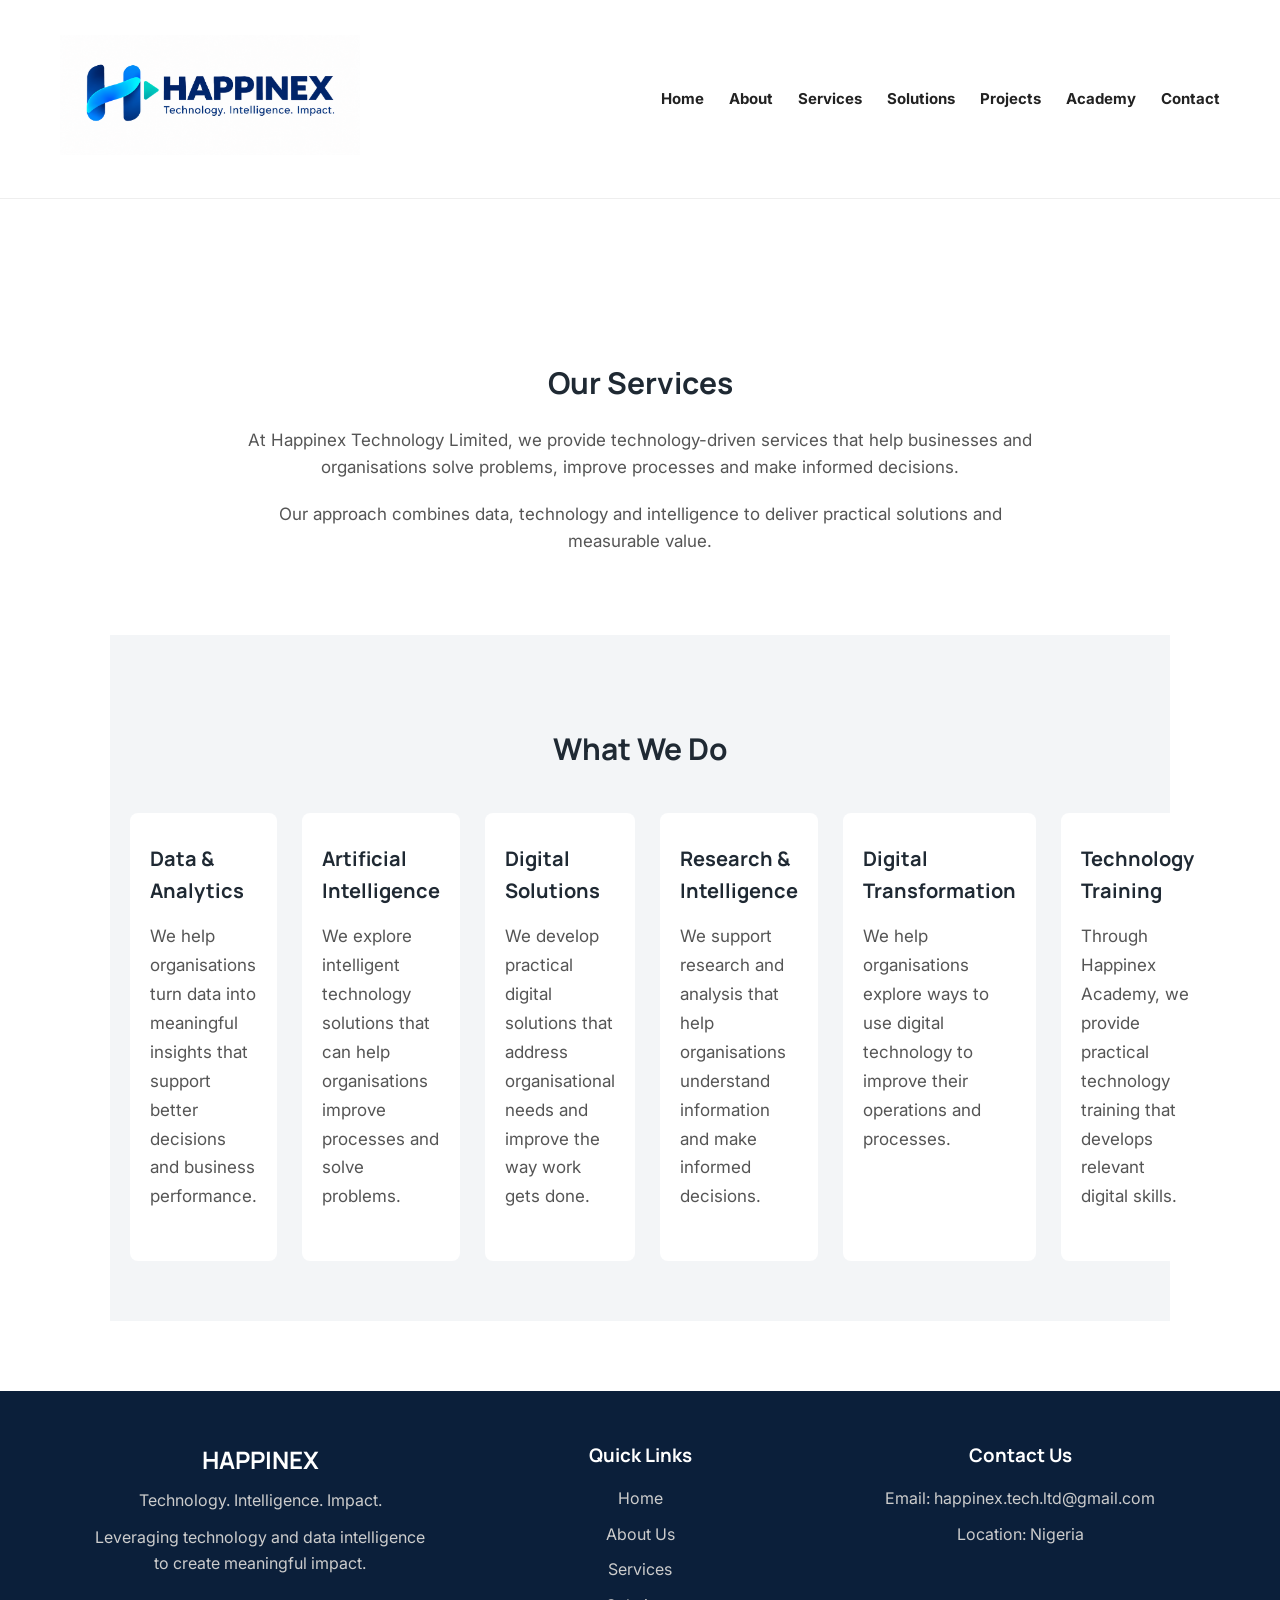
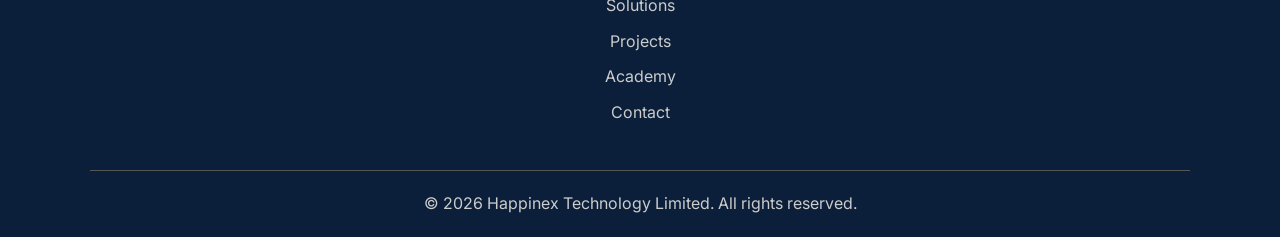
<file: services.html>
<!DOCTYPE html>
<html lang="en">
<head>
    <meta charset="UTF-8">
    <meta name="viewport" content="width=device-width, initial-scale=1.0">
    <title>Our Services | Happinex Technology Limited</title>
    <link rel="icon" type="image/png" href="images/favicon-32.png">
    <meta name="description" content="Explore Happinex Technology Limited's data analytics and technology services designed to help businesses gain insights, solve problems, and make informed decisions.">

<link rel="preconnect" href="https://fonts.googleapis.com">
<link rel="preconnect" href="https://fonts.gstatic.com" crossorigin>

<link href="https://fonts.googleapis.com/css2?family=Inter:wght@400;500;600;700&family=Manrope:wght@500;600;700&display=swap" rel="stylesheet">

    <link rel="stylesheet" href="css/style.css">
</head>

<body>

    <header>
    <div class="container">

        <div class="logo">
            <a href="index.html">
                <img src="images/happinex-logo-tagline.png"
                     alt="Happinex Technology. Intelligence. Impact.">
            </a>
        </div>

        <!-- Mobile Menu Button -->
        <button class="menu-toggle" id="menu-toggle"
                aria-label="Open navigation menu"
                aria-expanded="false">
            ☰
        </button>

        <nav id="main-nav">
            <ul>
                <li><a href="index.html">Home</a></li>
                <li><a href="about.html">About</a></li>
                <li><a href="services.html">Services</a></li>
                <li><a href="solutions.html">Solutions</a></li>
                <li><a href="projects.html">Projects</a></li>
                <li><a href="academy.html">Academy</a></li>
                <li><a href="contact.html">Contact</a></li>
            </ul>
        </nav>

    </div>
</header>

<main>

    <!-- SERVICES INTRODUCTION -->
    <section class="about">
        <div class="section-container">

            <h2>Our Services</h2>

            <p>
                At Happinex Technology Limited, we provide
                technology-driven services that help businesses
                and organisations solve problems, improve
                processes and make informed decisions.
            </p>

            <p>
                Our approach combines data, technology and
                intelligence to deliver practical solutions
                and measurable value.
            </p>

        </div>
    </section>

    <!-- OUR SERVICE AREAS -->
    <section class="services">
        <div class="section-container">

            <h2>What We Do</h2>

            <div class="service-list">

                <div class="service-card">
                    <h3>Data & Analytics</h3>
                    <p>
                        We help organisations turn data into
                        meaningful insights that support better
                        decisions and business performance.
                    </p>
                </div>

                <div class="service-card">
                    <h3>Artificial Intelligence</h3>
                    <p>
                        We explore intelligent technology
                        solutions that can help organisations
                        improve processes and solve problems.
                    </p>
                </div>

                <div class="service-card">
                    <h3>Digital Solutions</h3>
                    <p>
                        We develop practical digital solutions
                        that address organisational needs and
                        improve the way work gets done.
                    </p>
                </div>

                <div class="service-card">
                    <h3>Research & Intelligence</h3>
                    <p>
                        We support research and analysis that
                        help organisations understand information
                        and make informed decisions.
                    </p>
                </div>

                <div class="service-card">
                    <h3>Digital Transformation</h3>
                    <p>
                        We help organisations explore ways to
                        use digital technology to improve their
                        operations and processes.
                    </p>
                </div>

                <div class="service-card">
                    <h3>Technology Training</h3>
                    <p>
                        Through Happinex Academy, we provide
                        practical technology training that
                        develops relevant digital skills.
                    </p>
                </div>

            </div>

        </div>
    </section>

</main>

   
<footer class="site-footer">

    <div class="footer-container">

        <div class="footer-about">
            <h2>HAPPINEX</h2>
            <p>Technology. Intelligence. Impact.</p>
            <p>
                Leveraging technology and data intelligence
                to create meaningful impact.
            </p>
        </div>

        <div class="footer-links">
            <h3>Quick Links</h3>
            <ul>
                <li><a href="index.html">Home</a></li>
                <li><a href="about.html">About Us</a></li>
                <li><a href="services.html">Services</a></li>
                <li><a href="solutions.html">Solutions</a></li>
                <li><a href="projects.html">Projects</a></li>
                <li><a href="academy.html">Academy</a></li>
                <li><a href="contact.html">Contact</a></li>
            </ul>
        </div>

        <div class="footer-contact">
            <h3>Contact Us</h3>
            <p>Email: happinex.tech.ltd@gmail.com</p>
            <p>Location: Nigeria</p>
        </div>

    </div>

    <div class="footer-bottom">
        <p>
            &copy; 2026 Happinex Technology Limited.
            All rights reserved.
        </p>
    </div>

</footer>

    <script src="js/script.js"></script>
</body>
</html>
</file>
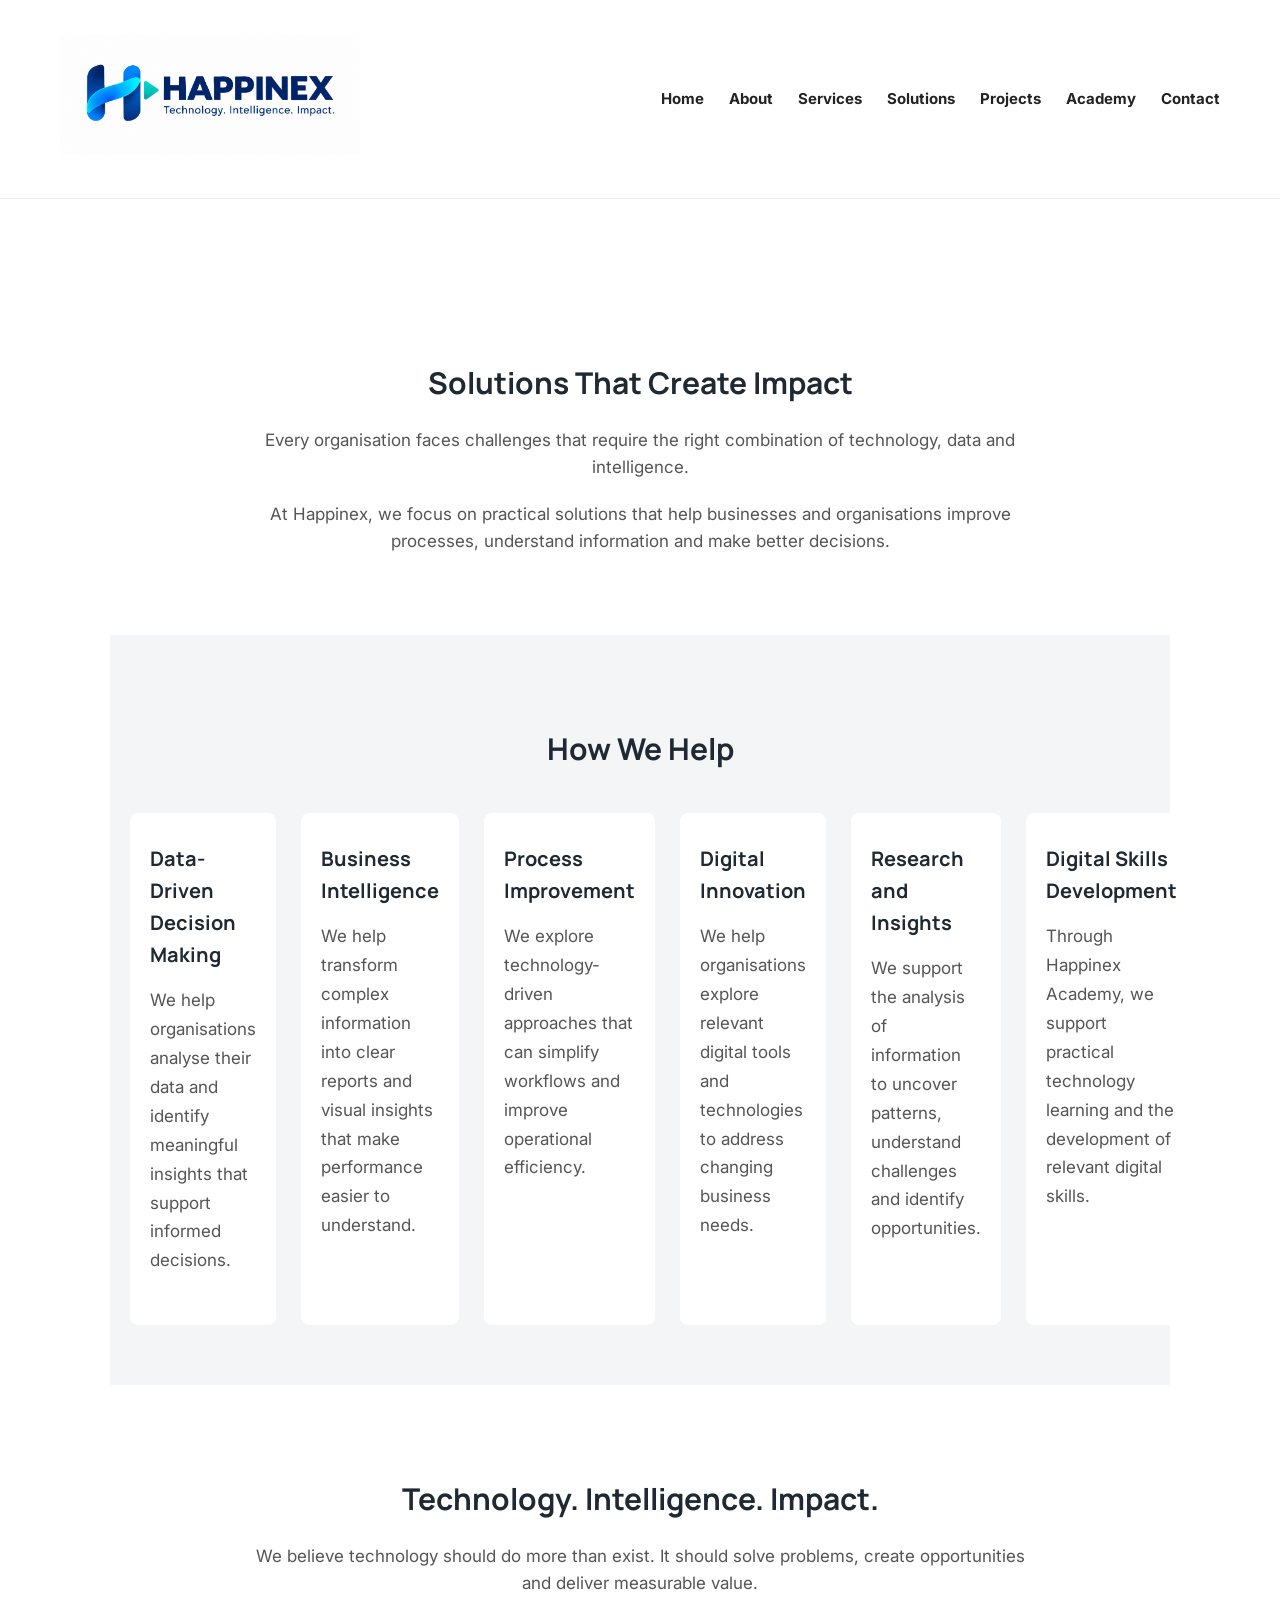
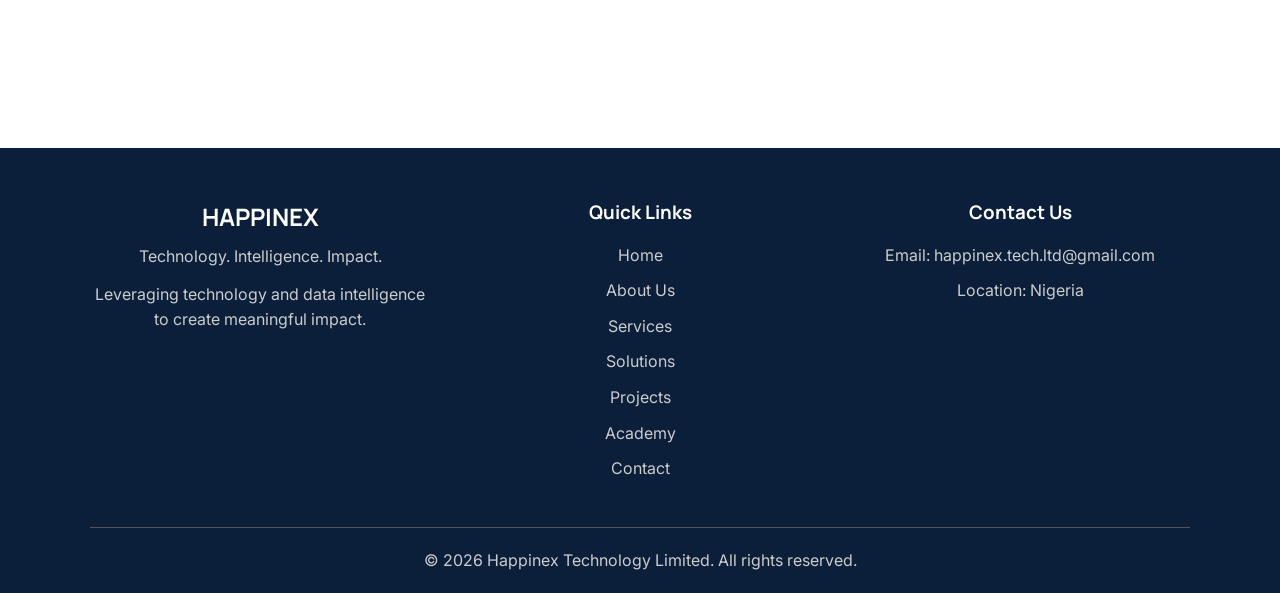
<file: solutions.html>
<!DOCTYPE html>
<html lang="en">
<head>
    <meta charset="UTF-8">
    <meta name="viewport" content="width=device-width, initial-scale=1.0">
    <title>Our Solutions | Happinex Technology Limited</title>
    <link rel="icon" type="image/png" href="images/favicon-32.png">
    <meta name="description" content="Discover Happinex Technology Limited's data-driven solutions designed to address business challenges, improve decision-making, and support growth.">

<link rel="preconnect" href="https://fonts.googleapis.com">
<link rel="preconnect" href="https://fonts.gstatic.com" crossorigin>

<link href="https://fonts.googleapis.com/css2?family=Inter:wght@400;500;600;700&family=Manrope:wght@500;600;700&display=swap" rel="stylesheet">

    <link rel="stylesheet" href="css/style.css">
</head>

<body>

    <header>
    <div class="container">

        <div class="logo">
            <a href="index.html">
                <img src="images/happinex-logo-tagline.png"
                     alt="Happinex Technology. Intelligence. Impact.">
            </a>
        </div>

        <!-- Mobile Menu Button -->
        <button class="menu-toggle" id="menu-toggle"
                aria-label="Open navigation menu"
                aria-expanded="false">
            ☰
        </button>

        <nav id="main-nav">
            <ul>
                <li><a href="index.html">Home</a></li>
                <li><a href="about.html">About</a></li>
                <li><a href="services.html">Services</a></li>
                <li><a href="solutions.html">Solutions</a></li>
                <li><a href="projects.html">Projects</a></li>
                <li><a href="academy.html">Academy</a></li>
                <li><a href="contact.html">Contact</a></li>
            </ul>
        </nav>

    </div>
</header>
    


<main>

    <!-- SOLUTIONS INTRODUCTION -->
    <section class="about">
        <div class="section-container">

            <h2>Solutions That Create Impact</h2>

            <p>
                Every organisation faces challenges that require
                the right combination of technology, data and
                intelligence.
            </p>

            <p>
                At Happinex, we focus on practical solutions that
                help businesses and organisations improve
                processes, understand information and make
                better decisions.
            </p>

        </div>
    </section>

    <!-- BUSINESS CHALLENGES -->
    <section class="services">
        <div class="section-container">

            <h2>How We Help</h2>

            <div class="service-list">

                <div class="service-card">
                    <h3>Data-Driven Decision Making</h3>
                    <p>
                        We help organisations analyse their data
                        and identify meaningful insights that
                        support informed decisions.
                    </p>
                </div>

                <div class="service-card">
                    <h3>Business Intelligence</h3>
                    <p>
                        We help transform complex information
                        into clear reports and visual insights
                        that make performance easier to understand.
                    </p>
                </div>

                <div class="service-card">
                    <h3>Process Improvement</h3>
                    <p>
                        We explore technology-driven approaches
                        that can simplify workflows and improve
                        operational efficiency.
                    </p>
                </div>

                <div class="service-card">
                    <h3>Digital Innovation</h3>
                    <p>
                        We help organisations explore relevant
                        digital tools and technologies to address
                        changing business needs.
                    </p>
                </div>

                <div class="service-card">
                    <h3>Research and Insights</h3>
                    <p>
                        We support the analysis of information
                        to uncover patterns, understand challenges
                        and identify opportunities.
                    </p>
                </div>

                <div class="service-card">
                    <h3>Digital Skills Development</h3>
                    <p>
                        Through Happinex Academy, we support
                        practical technology learning and the
                        development of relevant digital skills.
                    </p>
                </div>

            </div>

        </div>
    </section>

    <!-- CLOSING STATEMENT -->
    <section class="about">
        <div class="section-container">

            <h2>Technology. Intelligence. Impact.</h2>

            <p>
                We believe technology should do more than exist.
                It should solve problems, create opportunities
                and deliver measurable value.
            </p>

        </div>
    </section>

</main>


   
<footer class="site-footer">

    <div class="footer-container">

        <div class="footer-about">
            <h2>HAPPINEX</h2>
            <p>Technology. Intelligence. Impact.</p>
            <p>
                Leveraging technology and data intelligence
                to create meaningful impact.
            </p>
        </div>

        <div class="footer-links">
            <h3>Quick Links</h3>
            <ul>
                <li><a href="index.html">Home</a></li>
                <li><a href="about.html">About Us</a></li>
                <li><a href="services.html">Services</a></li>
                <li><a href="solutions.html">Solutions</a></li>
                <li><a href="projects.html">Projects</a></li>
                <li><a href="academy.html">Academy</a></li>
                <li><a href="contact.html">Contact</a></li>
            </ul>
        </div>

        <div class="footer-contact">
            <h3>Contact Us</h3>
            <p>Email: happinex.tech.ltd@gmail.com</p>
            <p>Location: Nigeria</p>
        </div>

    </div>

    <div class="footer-bottom">
        <p>
            &copy; 2026 Happinex Technology Limited.
            All rights reserved.
        </p>
    </div>

</footer>

    <script src="js/script.js"></script>
</body>
</html>
</file>
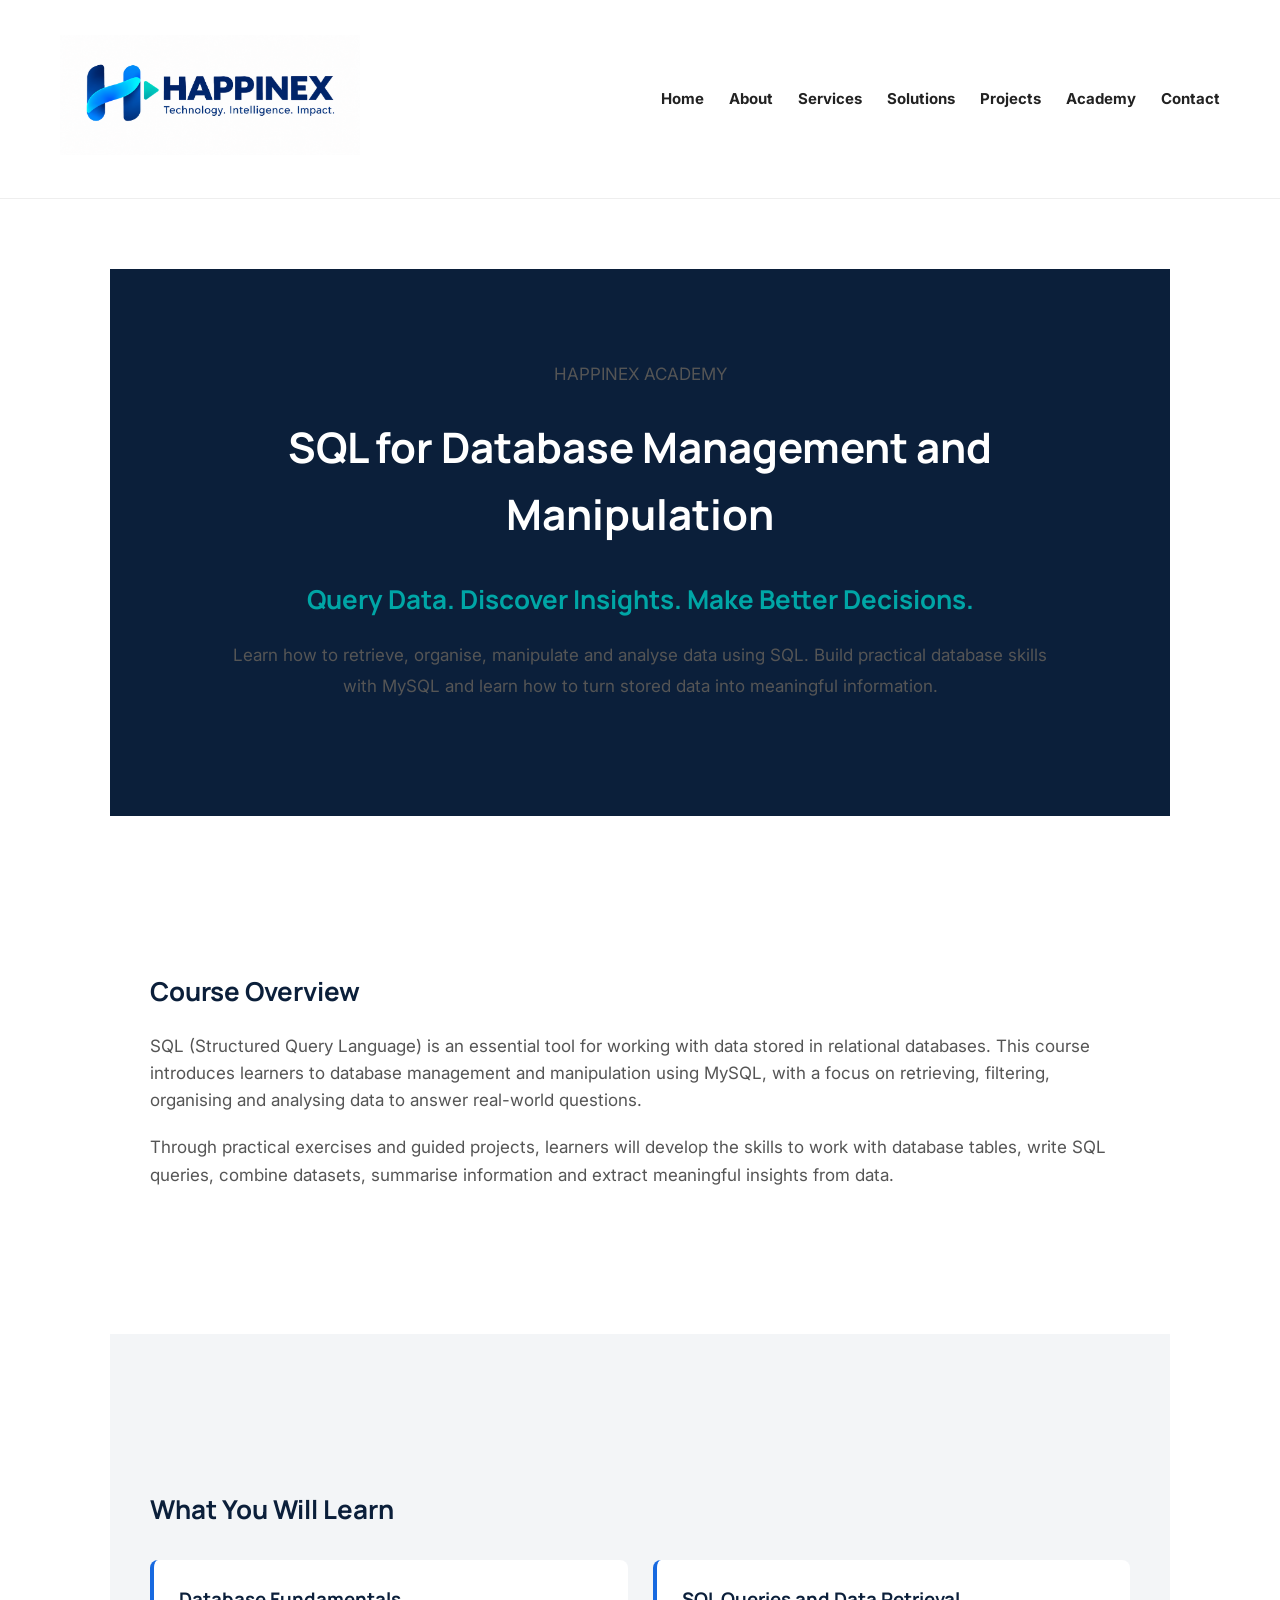
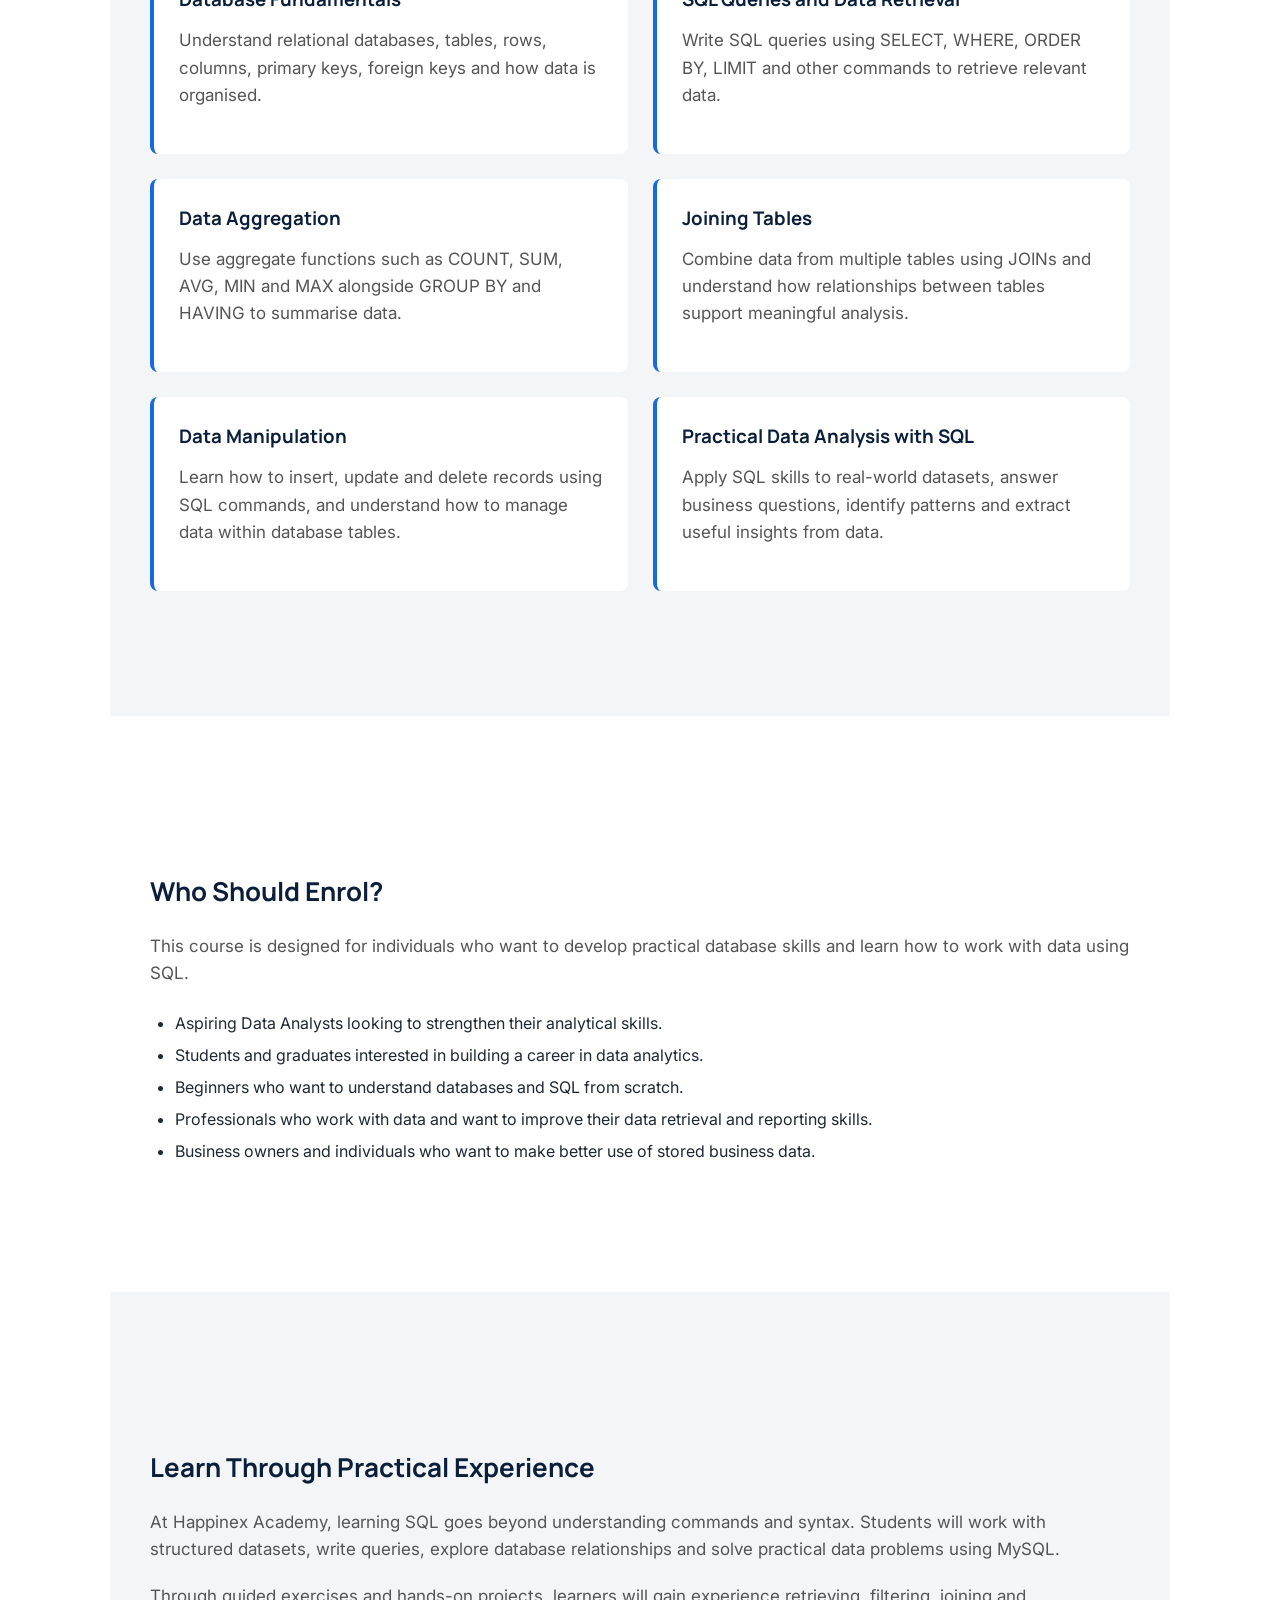
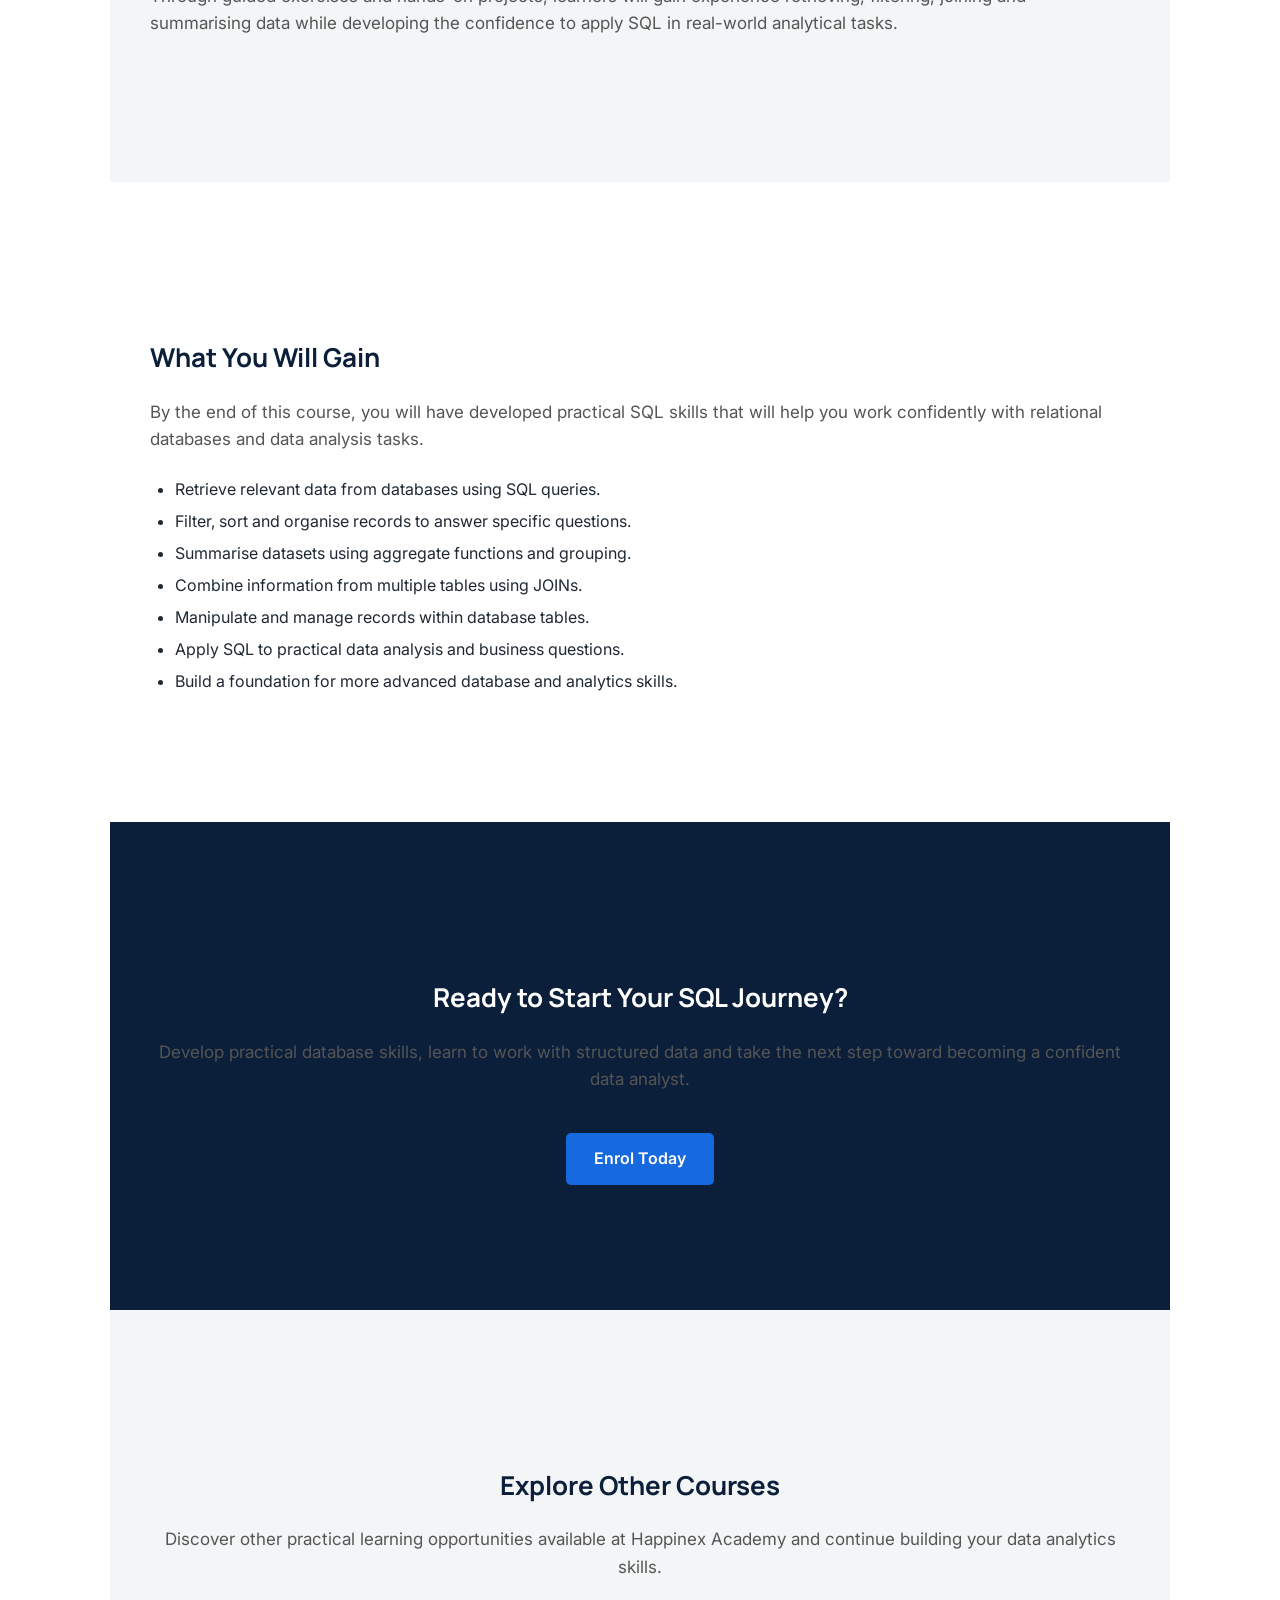
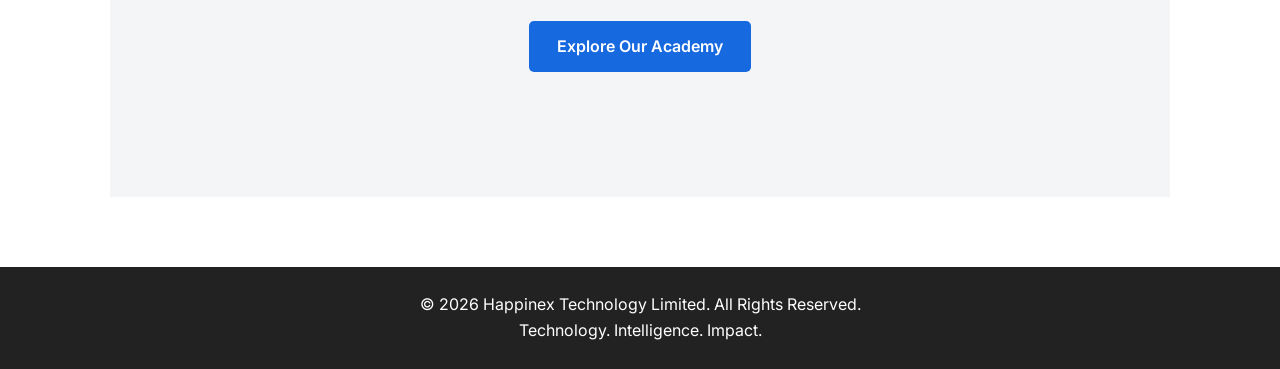
<file: sql-course.html>
<!DOCTYPE html>
<html lang="en">

<head>
    <meta charset="UTF-8">
    <meta name="viewport" content="width=device-width, initial-scale=1.0">

    <title>SQL for Database Management and Manipulation | Happinex Academy</title>
    <link rel="icon" type="image/png" href="images/favicon-32.png">
    <meta name="description" content="Learn SQL for database management and data manipulation with Happinex Academy. Develop practical skills in querying, retrieving, managing, and analysing data using MySQL.">

    <!-- Google Fonts -->
    <link rel="preconnect" href="https://fonts.googleapis.com">
    <link rel="preconnect" href="https://fonts.gstatic.com" crossorigin>
    <link href="https://fonts.googleapis.com/css2?family=Inter:wght@400;500;600;700&family=Manrope:wght@500;600;700&display=swap" rel="stylesheet">

    <!-- Main Stylesheet -->
    <link rel="stylesheet" href="css/style.css">
</head>

<body>

    <!-- Header -->
    <header>
    <div class="container">

        <div class="logo">
            <a href="index.html">
                <img src="images/happinex-logo-tagline.png"
                     alt="Happinex Technology. Intelligence. Impact.">
            </a>
        </div>

        <!-- Mobile Menu Button -->
        <button class="menu-toggle" id="menu-toggle"
                aria-label="Open navigation menu"
                aria-expanded="false">
            ☰
        </button>

        <nav id="main-nav">
            <ul>
                <li><a href="index.html">Home</a></li>
                <li><a href="about.html">About</a></li>
                <li><a href="services.html">Services</a></li>
                <li><a href="solutions.html">Solutions</a></li>
                <li><a href="projects.html">Projects</a></li>
                <li><a href="academy.html">Academy</a></li>
                <li><a href="contact.html">Contact</a></li>
            </ul>
        </nav>

    </div>
</header>

    <!-- Main Content -->
    <main>

    <!-- SQL Course Hero Section -->
    <section class="course-hero">
        <div class="course-hero-content">

            <p>HAPPINEX ACADEMY</p>

            <h1>SQL for Database Management and Manipulation</h1>

            <h2>Query Data. Discover Insights. Make Better Decisions.</h2>

            <p>
                Learn how to retrieve, organise, manipulate and analyse data
                using SQL. Build practical database skills with MySQL and
                learn how to turn stored data into meaningful information.
            </p>

        </div>
    </section>
        <!-- SQL Course Overview Section -->
    <section class="course-overview">
        <div class="section-container">

            <h2>Course Overview</h2>

            <p>
                SQL (Structured Query Language) is an essential tool for
                working with data stored in relational databases. This course
                introduces learners to database management and manipulation
                using MySQL, with a focus on retrieving, filtering,
                organising and analysing data to answer real-world questions.
            </p>

            <p>
                Through practical exercises and guided projects, learners
                will develop the skills to work with database tables,
                write SQL queries, combine datasets, summarise information
                and extract meaningful insights from data.
            </p>

        </div>
    </section>
        <!-- SQL Learning Outcomes Section -->
    <section class="course-learning">
        <div class="section-container">

            <h2>What You Will Learn</h2>

            <div class="learning-list">

                <div class="learning-item">
                    <h3>Database Fundamentals</h3>
                    <p>
                        Understand relational databases, tables, rows, columns,
                        primary keys, foreign keys and how data is organised.
                    </p>
                </div>

                <div class="learning-item">
                    <h3>SQL Queries and Data Retrieval</h3>
                    <p>
                        Write SQL queries using SELECT, WHERE, ORDER BY,
                        LIMIT and other commands to retrieve relevant data.
                    </p>
                </div>

                <div class="learning-item">
                    <h3>Data Aggregation</h3>
                    <p>
                        Use aggregate functions such as COUNT, SUM, AVG,
                        MIN and MAX alongside GROUP BY and HAVING to
                        summarise data.
                    </p>
                </div>

                <div class="learning-item">
                    <h3>Joining Tables</h3>
                    <p>
                        Combine data from multiple tables using JOINs
                        and understand how relationships between tables
                        support meaningful analysis.
                    </p>
                </div>

                <div class="learning-item">
                    <h3>Data Manipulation</h3>
                    <p>
                        Learn how to insert, update and delete records
                        using SQL commands, and understand how to manage
                        data within database tables.
                    </p>
                </div>

                <div class="learning-item">
                    <h3>Practical Data Analysis with SQL</h3>
                    <p>
                        Apply SQL skills to real-world datasets, answer
                        business questions, identify patterns and extract
                        useful insights from data.
                    </p>
                </div>

            </div>

        </div>
    </section>
        <!-- SQL Course Audience Section -->
    <section class="course-audience">
        <div class="section-container">

            <h2>Who Should Enrol?</h2>

            <p>
                This course is designed for individuals who want to develop
                practical database skills and learn how to work with data
                using SQL.
            </p>

            <ul>
                <li>Aspiring Data Analysts looking to strengthen their analytical skills.</li>

                <li>Students and graduates interested in building a career in data analytics.</li>

                <li>Beginners who want to understand databases and SQL from scratch.</li>

                <li>Professionals who work with data and want to improve their data retrieval and reporting skills.</li>

                <li>Business owners and individuals who want to make better use of stored business data.</li>
            </ul>

        </div>
    </section>
        <!-- SQL Practical Learning Section -->
    <section class="course-practical">
        <div class="section-container">

            <h2>Learn Through Practical Experience</h2>

            <p>
                At Happinex Academy, learning SQL goes beyond understanding
                commands and syntax. Students will work with structured
                datasets, write queries, explore database relationships
                and solve practical data problems using MySQL.
            </p>

            <p>
                Through guided exercises and hands-on projects, learners
                will gain experience retrieving, filtering, joining and
                summarising data while developing the confidence to apply
                SQL in real-world analytical tasks.
            </p>

        </div>
    </section>
        <!-- SQL Course Benefits Section -->
    <section class="course-benefits">
        <div class="section-container">

            <h2>What You Will Gain</h2>

            <p>
                By the end of this course, you will have developed
                practical SQL skills that will help you work confidently
                with relational databases and data analysis tasks.
            </p>

            <ul>
                <li>Retrieve relevant data from databases using SQL queries.</li>

                <li>Filter, sort and organise records to answer specific questions.</li>

                <li>Summarise datasets using aggregate functions and grouping.</li>

                <li>Combine information from multiple tables using JOINs.</li>

                <li>Manipulate and manage records within database tables.</li>

                <li>Apply SQL to practical data analysis and business questions.</li>

                <li>Build a foundation for more advanced database and analytics skills.</li>
            </ul>

        </div>
    </section>
        <!-- SQL Course Enrolment Section -->
    <section class="course-enrolment">
        <div class="section-container">

            <h2>Ready to Start Your SQL Journey?</h2>

            <p>
                Develop practical database skills, learn to work with
                structured data and take the next step toward becoming
                a confident data analyst.
            </p>

            <a href="https://docs.google.com/forms/d/e/1FAIpQLSdxmduX9b1RLZriTpLu7GAvp2P8AL32C8yl_Bv4ok9fzNemdw/viewform?usp=sharing&ouid=117904545571316859377"
               class="course-button"
               target="_blank"
               rel="noopener noreferrer">
                Enrol Today
            </a>

        </div>
    </section>
        <!-- Explore Other Courses Section -->
    <section class="explore-courses">
        <div class="section-container">

            <h2>Explore Other Courses</h2>

            <p>
                Discover other practical learning opportunities
                available at Happinex Academy and continue building
                your data analytics skills.
            </p>

            <a href="academy.html" class="course-button">
                Explore Our Academy
            </a>

        </div>
    </section>

</main>

    <!-- Footer -->
    <footer>
        <p>&copy; 2026 Happinex Technology Limited. All Rights Reserved.</p>
        <p>Technology. Intelligence. Impact.</p>
    </footer>
    <script src="js/script.js"></script>
</body>
</html>
</file>
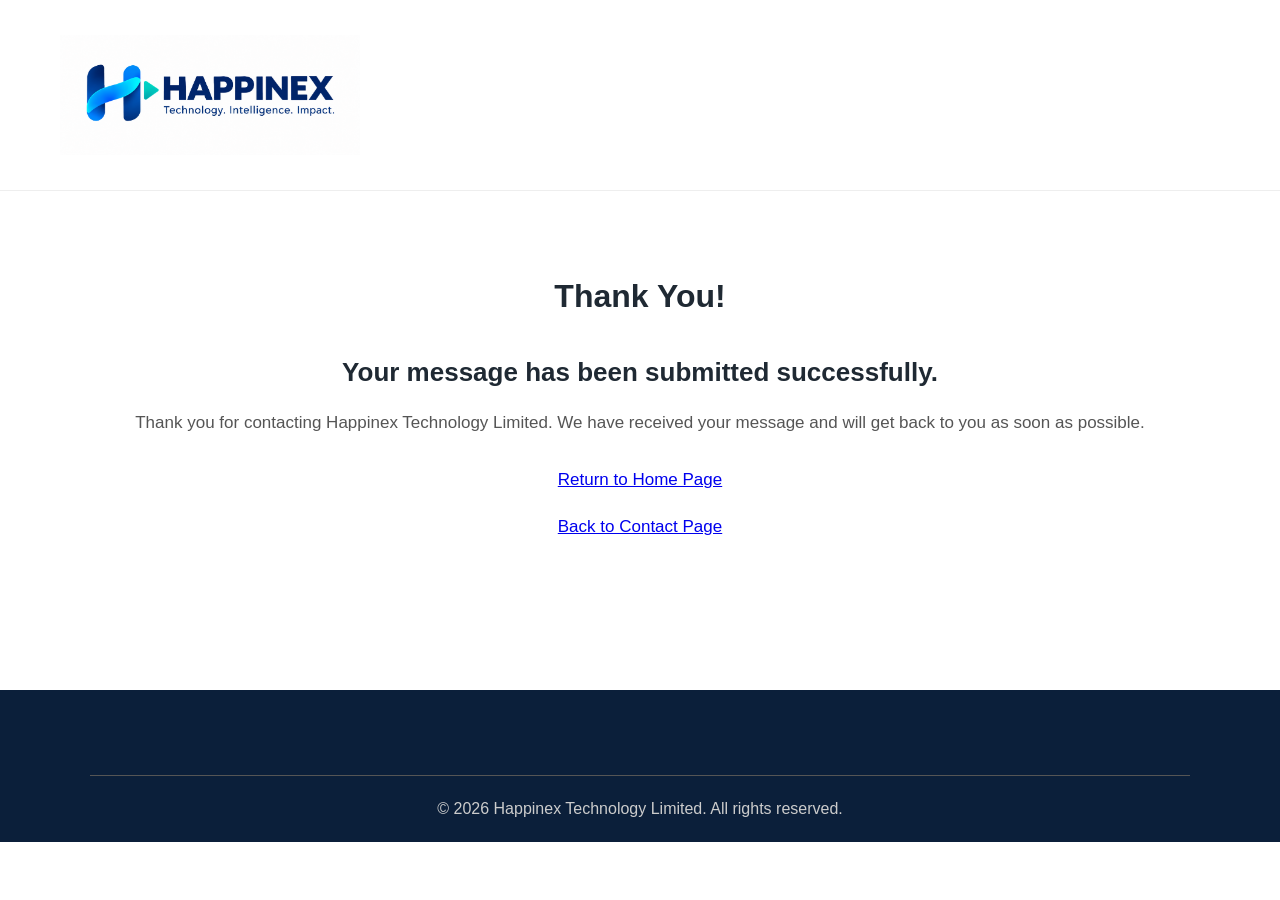
<file: thank-you.html>
<CodeBlock language="html" editable>
<!DOCTYPE html>
<html lang="en">
<head>
    <meta charset="UTF-8">
    <meta name="viewport" content="width=device-width, initial-scale=1.0">


<title>Message Sent | Happinex Technology Limited</title>

<link rel="icon" type="image/png" href="images/favicon-32.png">

<link rel="stylesheet" href="css/style.css">

</head>


<body>


<header>
<div class="container">
<div class="logo">
<a href="index.html">
<img src="images/happinex-logo-tagline.png"
                         alt="Happinex Technology. Intelligence. Impact.">
</a>
</div>
</div>
</header>

<main class="section-container" style="text-align: center; padding: 80px 20px;">

<h1>Thank You!</h1>

<h2>Your message has been submitted successfully.</h2>

<p>
Thank you for contacting Happinex Technology Limited.
We have received your message and will get back to you
as soon as possible.
</p>

<p style="margin-top: 30px;">
<a href="index.html">Return to Home Page</a>
</p>

<p>
<a href="contact.html">Back to Contact Page</a>
</p>

</main>

<footer class="site-footer">
<div class="footer-bottom">
<p>
© 2026 Happinex Technology Limited.
All rights reserved.
</p>
</div>
</footer>

</body>
</html>
</CodeBlock>
</file>
<file: css/style.css>
/* HAPPINEX OFFICIAL BRAND VARIABLES */

:root {
    --happinex-navy: #0B1F3A;
    --happinex-blue: #1769E0;
    --happinex-teal: #00A6A6;

    --happinex-white: #FFFFFF;
    --happinex-light-gray: #F3F5F7;
    --happinex-charcoal: #1F2933;
}

/* GENERAL PAGE SETTINGS */

* {
    margin: 0;
    padding: 0;
    box-sizing: border-box;
}

body {
    font-family: 'Inter', sans-serif;
    background-color: var(--happinex-white);
    color: var(--happinex-charcoal);
    line-height: 1.6;
}
/* HAPPINEX TYPOGRAPHY */

h1, h2, h3, h4, h5, h6 {
    font-family: 'Manrope', sans-serif;
    font-weight: 700;
}

/* HEADER SECTION */

header {
    background-color: #ffffff;
    text-align: center;
    padding: 35px 20px;
    border-bottom: 1px solid #eeeeee;
}

header h1 {
    font-size: 30px;
    margin-bottom: 8px;
    letter-spacing: 1px;
}

header p {
    font-size: 15px;
    color: #555555;
}

/* MAIN CONTENT */

main {
    max-width: 1100px;
    margin: 50px auto;
    padding: 20px;
}

main h2 {
    font-size: 26px;
    margin-bottom: 15px;
    margin-top: 30px;
}

main p {
    font-size: 17px;
    margin-bottom: 20px;
    color: #555555;
}

/* FOOTER SECTION */

footer {
    background-color: #222222;
    color: #ffffff;
    text-align: center;
    padding: 25px;
    margin-top: 50px;
}
/* WEBSITE NAVIGATION */

.container {
    max-width: 1200px;
    margin: auto;
    padding: 0 20px;
}

header .container {
    display: flex;
    justify-content: space-between;
    align-items: center;
}

.logo h1 {
    font-size: 26px;
    margin-bottom: 5px;
}

.logo p {
    font-size: 13px;
}

nav ul {
    list-style: none;
    display: flex;
    gap: 25px;
}

nav ul li a {
    text-decoration: none;
    color: #222222;
    font-size: 15px;
    font-weight: bold;
}

nav ul li a:hover {
    color: #1e7bff;
}

/* HOMEPAGE HERO SECTION */

.hero {
    background-color: #f4f7fb;
    padding: 100px 20px;
    text-align: center;
}

.hero-content {
    max-width: 850px;
    margin: auto;
}

.hero h2 {
    font-size: 42px;
    margin-bottom: 20px;
    line-height: 1.2;
}

.hero p {
    font-size: 18px;
    color: #555555;
    margin-bottom: 30px;
}

.hero-buttons {
    display: flex;
    justify-content: center;
    gap: 15px;
    flex-wrap: wrap;
}

.hero-buttons a {
    text-decoration: none;
    padding: 13px 25px;
    border-radius: 5px;
    font-weight: bold;
}

.btn-primary {
    background-color: var(--happinex-blue);
    color: white;
}

.btn-secondary {
    border: var(--happinex-blue);
    color: #1e7bff;
}

/* INTRODUCTION SECTION */

.introduction {
    max-width: 1000px;
    margin: 60px auto;
    padding: 20px;
    text-align: center;
}

.introduction h2 {
    margin-bottom: 15px;
}

/* RESPONSIVE DESIGN */

@media (max-width: 768px) {

    header .container {
        flex-direction: column;
        gap: 20px;
    }

    nav ul {
        flex-wrap: wrap;
        justify-content: center;
        gap: 15px;
    }

    .hero h2 {
        font-size: 30px;
    }

    .hero {
        padding: 60px 20px;
    }

    .hero p {
        font-size: 16px;
    }

}

/* ABOUT AND SERVICES SECTIONS */

.section-container {
    max-width: 1100px;
    margin: auto;
    padding: 60px 20px;
}

.about {
    background-color: #ffffff;
    text-align: center;
}

.about h2,
.services h2 {
    font-size: 30px;
    margin-bottom: 20px;
}

.about p,
.section-description {
    max-width: 800px;
    margin: 0 auto 20px;
    color: #555555;
    font-size: 17px;
}

.text-link {
    display: inline-block;
    margin-top: 10px;
    text-decoration: none;
    color: #1e7bff;
    font-weight: bold;
}

.services {
    background-color: var(--happinex-light-gray);
    text-align: center;
}

.service-list {
    display: flex;
    gap: 25px;
    margin-top: 40px;
}

.service-card {
    background-color: #ffffff;
    padding: 30px 20px;
    border-radius: 8px;
    flex: 1;
    text-align: left;
}

.service-card h3 {
    margin-bottom: 15px;
    font-size: 20px;
}

.service-card p {
    color: #555555;
    line-height: 1.7;
}

/* MOBILE ADJUSTMENT */

@media (max-width: 768px) {
    .service-list {
        flex-direction: column;
    }
}

/* HAPPINEX ACADEMY SECTION */

.academy {
    background-color: #ffffff;
    text-align: center;
}

.course-list {
    display: grid;
    grid-template-columns: repeat(2, 1fr);
    gap: 25px;
    margin-top: 40px;
}

.course-card {
    background-color: #f4f7fb;
    padding: 30px;
    border-radius: 8px;
    text-align: left;
}

.course-card h3 {
    margin-bottom: 12px;
    font-size: 20px;
}

.course-card p {
    color: #555555;
    line-height: 1.7;
}

.academy-button {
    display: inline-block;
    margin-top: 35px;
    padding: 14px 28px;
    background-color: var(--happinex-blue);
    color: #ffffff;
    text-decoration: none;
    border-radius: 5px;
    font-weight: bold;
}

/* MOBILE ACADEMY LAYOUT */

@media (max-width: 768px) {
    .course-list {
        grid-template-columns: 1fr;
    }
}

/* WEBSITE FOOTER */

.site-footer {
    background-color: var(--happinex-navy);
    color: #ffffff;
    padding: 50px 20px 20px;
}

.footer-container {
    max-width: 1100px;
    margin: auto;
    display: grid;
    grid-template-columns: repeat(3, 1fr);
    gap: 40px;
}

.footer-about h2 {
    margin-bottom: 8px;
}

.footer-about p {
    color: #cccccc;
    margin-bottom: 12px;
}

.footer-links h3,
.footer-contact h3 {
    margin-bottom: 15px;
}

.footer-links ul {
    list-style: none;
}

.footer-links li {
    margin-bottom: 10px;
}

.footer-links a {
    color: #cccccc;
    text-decoration: none;
}

.footer-links a:hover {
    color: #ffffff;
}

.footer-contact p {
    color: #cccccc;
    margin-bottom: 10px;
}

.footer-bottom {
    max-width: 1100px;
    margin: 35px auto 0;
    padding-top: 20px;
    border-top: 1px solid #555555;
    text-align: center;
    color: #cccccc;
}

/* MOBILE FOOTER */

@media (max-width: 768px) {
    .footer-container {
        grid-template-columns: 1fr;
        gap: 30px;
    }
}
/* HAPPINEX LOGO */

.logo img {
    width: 300px;
    max-width: 100%;
    height: auto;
    display: block;
}

.logo a {
    display: inline-block;
}

/* =========================
   PROJECTS / PORTFOLIO
========================= */

.projects {
    padding: 60px 20px;
    background-color: var(--happinex-light-gray);
}

.project-list {
    display: grid;
    grid-template-columns: repeat(2, 1fr);
    gap: 30px;
    margin-top: 35px;
}

.project-card {
    background-color: var(--happinex-white);
    padding: 30px;
    border-radius: 10px;
    border-top: 4px solid var(--happinex-blue);
    box-shadow: 0 4px 12px rgba(11, 31, 58, 0.08);
}

.project-card h3 {
    color: var(--happinex-navy);
    margin-bottom: 15px;
}

.project-card p {
    margin-bottom: 15px;
    line-height: 1.7;
}

.project-card a {
    display: inline-block;
    background-color: var(--happinex-blue);
    color: var(--happinex-white);
    padding: 10px 18px;
    border-radius: 5px;
    text-decoration: none;
    margin-top: 10px;
    margin-right: 8px;
}

.project-card a:hover {
    background-color: var(--happinex-navy);
}

/* MOBILE RESPONSIVENESS */
@media (max-width: 768px) {

    .project-list {
        grid-template-columns: 1fr;
    }

}

/* =================================
   EXCEL COURSE PAGE STYLING
================================= */

.course-hero {
    background-color: var(--happinex-navy);
    color: var(--happinex-white);
    padding: 90px 20px;
    text-align: center;
}

.course-hero-content {
    max-width: 850px;
    margin: auto;
}

.course-hero h1 {
    font-size: 42px;
    margin: 15px 0;
}

.course-hero h2 {
    color: var(--happinex-teal);
    margin-bottom: 20px;
}

.course-hero p {
    line-height: 1.8;
    margin-bottom: 25px;
}

.section-container {
    max-width: 1100px;
    margin: auto;
}

.course-overview,
.course-learning,
.course-audience,
.course-practical,
.course-benefits,
.course-enrolment,
.explore-courses {
    padding: 65px 20px;
}

.course-overview h2,
.course-learning h2,
.course-audience h2,
.course-practical h2,
.course-benefits h2,
.course-enrolment h2,
.explore-courses h2 {
    color: var(--happinex-navy);
    margin-bottom: 20px;
}

.course-overview {
    background-color: var(--happinex-white);
}

.course-learning {
    background-color: var(--happinex-light-gray);
}

.learning-list {
    display: grid;
    grid-template-columns: repeat(2, 1fr);
    gap: 25px;
    margin-top: 30px;
}

.learning-item {
    background-color: var(--happinex-white);
    padding: 25px;
    border-left: 4px solid var(--happinex-blue);
    border-radius: 8px;
}

.learning-item h3 {
    color: var(--happinex-navy);
    margin-bottom: 12px;
}

.course-audience {
    background-color: var(--happinex-white);
}

.course-audience ul,
.course-benefits ul {
    padding-left: 25px;
    line-height: 2;
}

.course-practical {
    background-color: var(--happinex-light-gray);
}

.course-benefits {
    background-color: var(--happinex-white);
}

.course-enrolment {
    background-color: var(--happinex-navy);
    color: var(--happinex-white);
    text-align: center;
}

.course-enrolment h2 {
    color: var(--happinex-white);
}

.course-button {
    display: inline-block;
    background-color: var(--happinex-blue);
    color: var(--happinex-white);
    padding: 13px 28px;
    border-radius: 5px;
    text-decoration: none;
    margin-top: 20px;
    font-weight: 600;
}

.course-button:hover {
    background-color: var(--happinex-teal);
}

.explore-courses {
    background-color: var(--happinex-light-gray);
    text-align: center;
}

@media (max-width: 768px) {

    .course-hero h1 {
        font-size: 32px;
    }

    .learning-list {
        grid-template-columns: 1fr;
    }

}

/* Academy Enrolment Button */

.academy-enrolment .academy-button {
    display: inline-block;
    background-color: var(--happinex-blue);
    color: var(--happinex-white);
    padding: 14px 32px;
    border-radius: 6px;
    text-decoration: none;
    font-weight: 700;
    margin-top: 20px;
    transition: background-color 0.3s ease;
}

.academy-enrolment .academy-button:hover {
    background-color: var(--happinex-teal);
}
/* RESPONSIVE MOBILE NAVIGATION */

.menu-toggle {
    display: none;
    background: none;
    border: none;
    font-size: 28px;
    cursor: pointer;
    color: var(--happinex-navy);
}

/* Mobile and tablet screens */
@media (max-width: 768px) {

    header {
        padding: 20px;
    }

    header .container {
        flex-wrap: wrap;
    }

    .menu-toggle {
        display: block;
    }

    header nav {
        display: none;
        width: 100%;
    }

    header nav.active {
        display: block;
    }

    nav ul {
        flex-direction: column;
        gap: 0;
        padding: 0;
        margin-top: 20px;
    }

    nav ul li {
        padding: 12px 0;
        border-top: 1px solid #eeeeee;
    }

    nav ul li a {
        display: block;
    }

}
</file>
